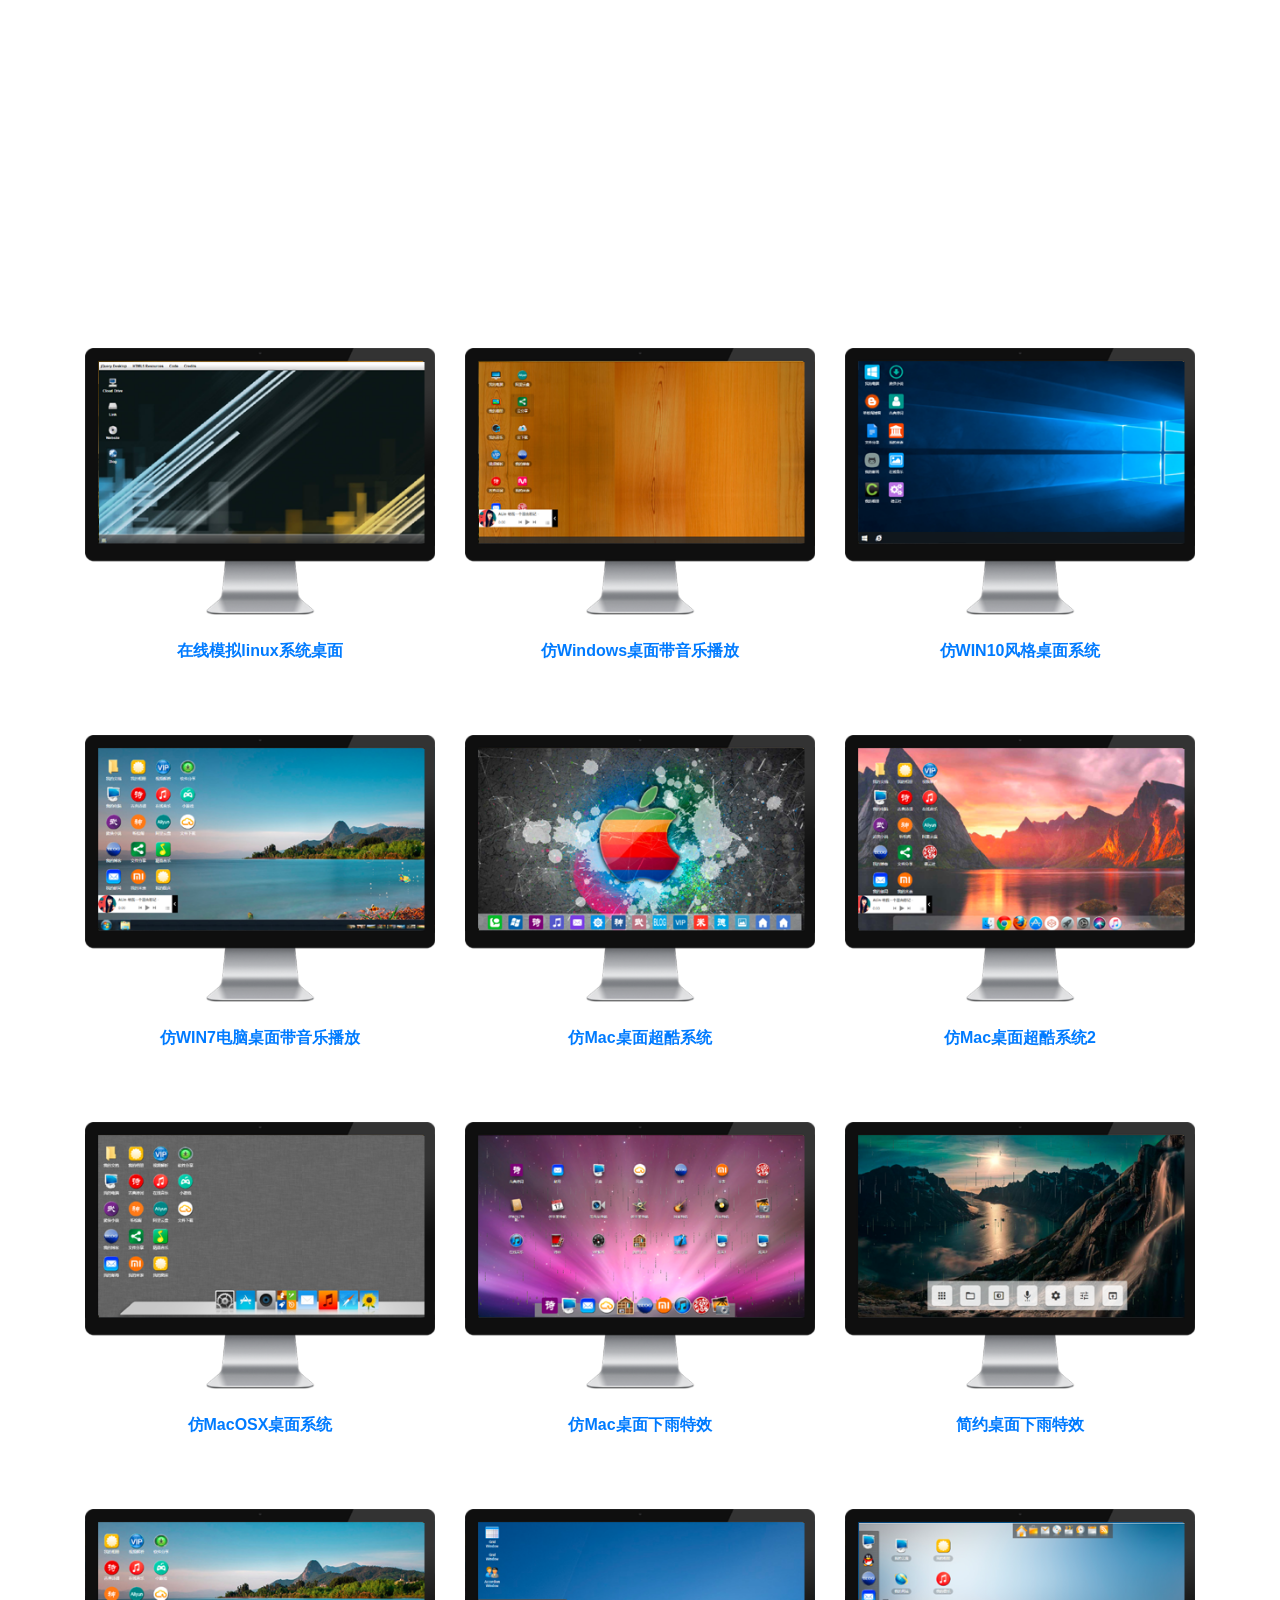
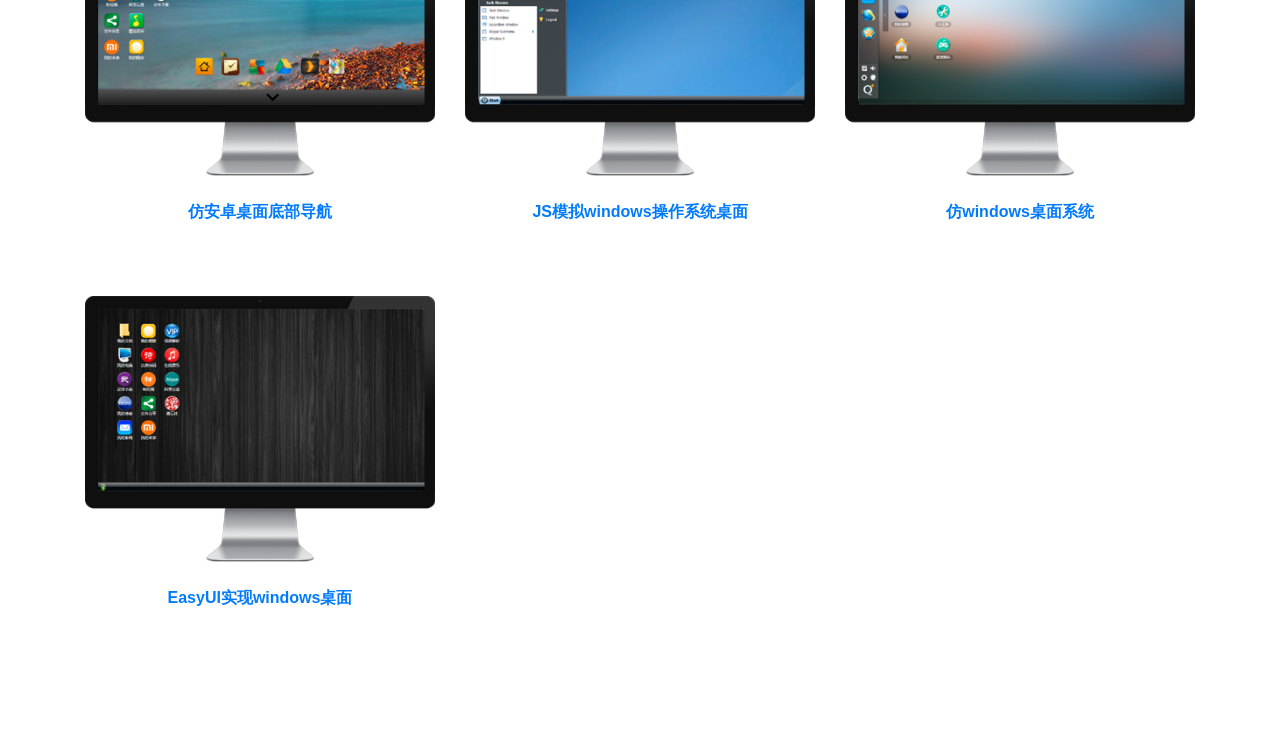
<file: index.html>
<!DOCTYPE html>
<html lang="en">
   <head>
      <!-- Character set configuration -->
      <meta charset="UTF-8">
      <meta http-equiv="X-UA-Compatible" content="IE=edge">
      <!-- Viewport configuration, scaling options -->
      <meta name="viewport" content="width=device-width, initial-scale=1, maximum-scale=1">
      <title>电脑桌面导航 - 听松阁</title>
      <meta name="description" content="Design Collection - Pricing Table Design">
      <meta name="author" content="Design Collection">
      <!-- CSS Style sheet-->
      <link href="static/css/bootstrap.min1.css" rel="stylesheet">
      
   <script async="" src="static/js/adsbygoogle.js" crossorigin="anonymous"></script>
   </head>
   <body>
      <div style="background-image:url(https://jihulab.com/free163/q.zj.cn/-/raw/580541d97d44fdf3d542236e55a9d6efaf569684/assets/bg-top.jpg);background-size:100% 100%;width:100%; height:300px;margin:0px auto;">
      <table align="center">
	   <tr>
	    <td height="300px"></td>
	    <td>
       <font size="18px" color="#ffffff">听松阁</font>
	    </td>
	   </tr>
	  </table>
    </div>
	<br><br>

      <div class="container">
         <div class="row">
            <div class="col-md-4">
               <a href="index/linux/index.html" target="_blank"><img src="img/linux.png" class="img-fluid"></a><br>
               <div class="list-unstyled" align="center"><br>
                  <li><b><a href="index/linux/index.html" target="_blank">在线模拟linux系统桌面</a></b></li>
               </div>
            </div>
            <div class="col-md-4">
               <a href="index/windows1/index.html" target="_blank"><img src="img/windows1.png" class="img-fluid"></a><br>
               <div class="list-unstyled" align="center"><br>
                  <li><b><a href="index/windows1/index.html" target="_blank">仿Windows桌面带音乐播放</a></b></li>
               </div>
            </div>
            <div class="col-md-4">
               <a href="index/win10/index.html" target="_blank"><img src="img/win10.png" class="img-fluid"></a><br>
               <div class="list-unstyled" align="center"><br>
                  <li><b><a href="index/win10/index.html" target="_blank">仿WIN10风格桌面系统</a></b></li>
               </div>
            </div>
         </div>
         <br><br><br>
		 
		 
		 
		 <div class="row">
            <div class="col-md-4">
               <a href="index/win7/index.html" target="_blank"><img src="img/win7.png" class="img-fluid"></a><br>
               <div class="list-unstyled" align="center"><br>
                  <li><b><a href="index/win7/index.html" target="_blank">仿WIN7电脑桌面带音乐播放</a></b></li>
               </div>
            </div>
            <div class="col-md-4">
               <a href="index/mac1/index.html" target="_blank"><img src="img/mac1.png" class="img-fluid"></a><br>
               <div class="list-unstyled" align="center"><br>
                  <li><b><a href="index/mac1/index.html" target="_blank">仿Mac桌面超酷系统</a></b></li>
               </div>
            </div>
            <div class="col-md-4">
               <a href="index/mac2/index.html" target="_blank"><img src="img/mac2.png" class="img-fluid"></a><br>
               <div class="list-unstyled" align="center"><br>
                  <li><b><a href="index/mac2/index.html" target="_blank">仿Mac桌面超酷系统2</a></b></li>
               </div>
            </div>
         </div>
		 <br><br><br>
		 
		 <div class="row">
		    <div class="col-md-4">
               <a href="index/macosx/index.html" target="_blank"><img src="img/macosx.png" class="img-fluid"></a><br>
               <div class="list-unstyled" align="center"><br>
                  <li><b><a href="index/macosx/index.html" target="_blank">仿MacOSX桌面系统</a></b></li>
               </div>
            </div>
            <div class="col-md-4">
               <a href="index/mac3/index.html" target="_blank"><img src="img/mac3.png" class="img-fluid"></a><br>
               <div class="list-unstyled" align="center"><br>
                  <li><b><a href="index/mac3/index.html" target="_blank">仿Mac桌面下雨特效</a></b></li>
               </div>
            </div>
            <div class="col-md-4">
               <a href="index/mac4/index.html" target="_blank"><img src="img/mac4.png" class="img-fluid"></a><br>
               <div class="list-unstyled" align="center"><br>
                  <li><b><a href="index/mac4/index.html" target="_blank">简约桌面下雨特效</a></b></li>
               </div>
            </div>
         </div>
		 <br><br><br>
		 
		 <div class="row">
		    <div class="col-md-4">
               <a href="index/android/index.html" target="_blank"><img src="img/android.png" class="img-fluid"></a><br>
               <div class="list-unstyled" align="center"><br>
                  <li><b><a href="index/android/index.html" target="_blank">仿安卓桌面底部导航</a></b></li>
               </div>
            </div>
            <div class="col-md-4">
               <a href="index/windows2/index.html" target="_blank"><img src="img/windows2.png" class="img-fluid"></a><br>
               <div class="list-unstyled" align="center"><br>
                  <li><b><a href="index/windows2/index.html" target="_blank">JS模拟windows操作系统桌面</a></b></li>
               </div>
            </div>
            <div class="col-md-4">
               <a href="index/windows3/index.html" target="_blank"><img src="img/windows3.png" class="img-fluid"></a><br>
               <div class="list-unstyled" align="center"><br>
                  <li><b><a href="index/windows3/index.html" target="_blank">仿windows桌面系统</a></b></li>
               </div>
            </div>
         </div>
		 <br><br><br>
		
		
		
		<div class="row">
		    <div class="col-md-4">
               <a href="index/windows4/index.html" target="_blank"><img src="img/windows4.png" class="img-fluid"></a><br>
               <div class="list-unstyled" align="center"><br>
                  <li><b><a href="index/windows4/index.html" target="_blank">EasyUI实现windows桌面</a></b></li>
               </div>
            </div>
            
			
         </div>
		 <br><br><br>
		
      </div>
      <br>
      <br>
   </body>
</html>
</file>
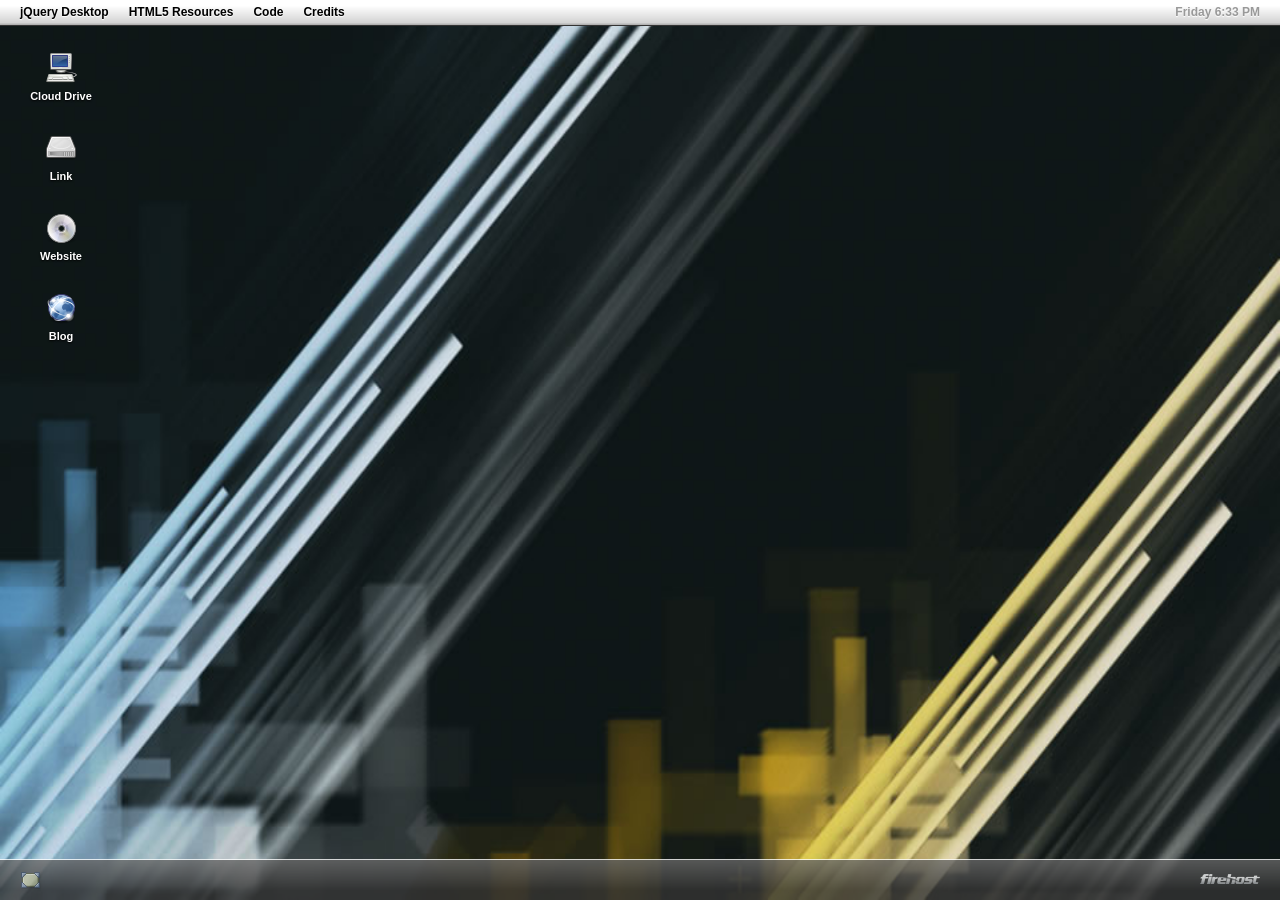
<file: index/linux/index.html>
<!DOCTYPE html>
<html lang="en">
<head>
<meta charset="utf-8">
<meta http-equiv="x-ua-compatible" content="ie=edge; chrome=1" />
<meta name="description" content="JavaScript desktop environment built with jQuery." />
<title>在线模拟系统桌面特效</title>
<!--[if lt IE 7]>
<script>
window.top.location = 'http://desktop.sonspring.com/ie.html';
</script>
<![endif]-->
<link rel="stylesheet" href="assets/stylesheets/html.css" />
<link rel="stylesheet" href="assets/stylesheets/desktop.css" />
<!--[if lt IE 9]>
<link rel="stylesheet" href="assets/stylesheets/ie.css" />
<![endif]-->
</head>
<body>
<div class="abs" id="wrapper">
  <div class="abs" id="desktop"> 
	<a class="abs icon" style="left:20px;top:20px;" href="#icon_dock_computer"> <img src="assets/images/icons/icon_32_computer.png" /> Cloud Drive </a> 
	<a class="abs icon" style="left:20px;top:100px;" href="#icon_dock_drive"> <img src="assets/images/icons/icon_32_drive.png" /> Link </a> 
	<a class="abs icon" style="left:20px;top:180px;" href="#icon_dock_disc"> <img src="assets/images/icons/icon_32_disc.png" /> Website </a> 
	<a class="abs icon" style="left:20px;top:260px;" href="#icon_dock_network"> <img src="assets/images/icons/icon_32_network.png" /> Blog </a> 
	
	
    <div id="window_computer" class="abs window">
      <div class="abs window_inner">
        <div class="window_top"> <span class="float_left"> <img src="assets/images/icons/icon_16_computer.png" /> Cloud Drive </span> <span class="float_right"> <a href="#" class="window_min"></a> <a href="#" class="window_resize"></a> <a href="#icon_dock_computer" class="window_close"></a> </span> </div>
        <div class="abs window_content">
          <div class="window_aside"> Hello. You look nice today! </div>
          <div class="window_main">
            <table class="data">
              <thead>
                <tr>
                  <th class="shrink">&nbsp; </th>
                  <th> Name </th>
                  <th> Program </th>
                  <th> Server </th>
                  <th> Location </th>
                </tr>
              </thead>
              <tbody>
			  
			  
			  <!-- Omanager部分 -->
                <tr>
                  <td><img src="assets/images/icons/icon_16_drive.png" /> </td>
                  <td> <a href="http://cloud.2345.ltd">Cloud.2345.ltd </a></td>
                  <td> Omanager </td>
                  <td> Tencent </td>
                  <td> HK </td>
                </tr>
                <tr>
                  <td><img src="assets/images/icons/icon_16_disc.png" /> </td>
                  <td> <a href="http://worker.444.info">Worker.444.info </a></td>
                  <td> Omanager </td>
                  <td> Cloudflare Workers</td>
                  <td> USA </td>
                </tr>
                 <tr>
                  <td><img src="assets/images/icons/icon_16_network.png" /> </td>
                  <td> <a href="https://vercel.444.info/">Vercel.444.info </a></td>
                  <td> Omanager </td>
                  <td> Vercel </td>
                  <td> USA </td>
                </tr>
                <tr>
                  <td><img src="assets/images/icons/icon_16_folder_remote.png" /> </td>
                  <td> <a href="https://glitch.444.info/">Glitch.444.info </a></td>
                  <td> Omanager </td>
                  <td> Glitch </td>
                  <td> USA </td>
                </tr>
                <tr>
                  <td><img src="assets/images/icons/icon_16_documents.png" /> </td>
                  <td> <a href="https://repl.444.info/">Repl.444.info </a></td>
                  <td> Omanager </td>
                  <td> Glitch </td>
                  <td> USA </td>
                </tr>
                <tr>
                  <td><img src="assets/images/icons/icon_16_system.png" /> </td>
                  <td> <a href="https://pan.11.wf/">Pan.11.wf </a></td>
                  <td> Omanager </td>
                  <td> RN 3.5G </td>
                  <td> USA </td>
                </tr>
                <tr>
                  <td><img src="assets/images/icons/icon_16_trash.png" /> </td>
                  <td> <a href="http://free163.dothome.co.kr/">Dothome.co.kr </a></td>
                  <td> Omanager </td>
                  <td> Dothome.co.kr </td>
                  <td> KR </td>
                </tr>
				
				
				<!-- Onepoint部分 -->
				<tr>
                  <td><img src="assets/images/icons/icon_16_drive.png" /> </td>
                  <td> <a href="https://disk.444.info/">Disk.444.info </a></td>
                  <td> Onepoint </td>
                  <td> Cloudflare Workers </td>
                  <td> USA </td>
                </tr>
                <tr>
                  <td><img src="assets/images/icons/icon_16_disc.png" /> </td>
                  <td> <a href="https://pan.4567.eu.org/">4567.eu.org </a></td>
                  <td> Onepoint </td>
                  <td> Cloudflare Workers </td>
                  <td> USA </td>
                </tr>
				
				
				<!-- Alist部分 -->
                 <tr>
                  <td><img src="assets/images/icons/icon_16_network.png" /> </td>
                  <td> <a href="http://pan.660000.xyz/">Pan.660000.xyz </a></td>
                  <td> Alist </td>
                  <td> RN 3.5G </td>
                  <td> USA </td>
                </tr>
				
				<!-- Alist部分 -->
                 <tr>
                  <td><img src="assets/images/icons/icon_16_network.png" /> </td>
                  <td> <a href="http://kylehao.ysepan.com/">文件分享 </a></td>
                  <td> YS168 </td>
                  <td> YS168 </td>
                  <td> CN </td>
                </tr>
				
				
              </tbody>
            </table>
          </div>
        </div>
        <div class="abs window_bottom"> Build: 听松阁 </div>
      </div>
      <span class="abs ui-resizable-handle ui-resizable-se"></span> </div>
    <div id="window_drive" class="abs window">
      <div class="abs window_inner">
        <div class="window_top"> <span class="float_left"> <img src="assets/images/icons/icon_16_drive.png" /> Link </span> <span class="float_right"> <a href="#" class="window_min"></a> <a href="#" class="window_resize"></a> <a href="#icon_dock_drive" class="window_close"></a> </span> </div>
        <div class="abs window_content">
          <div class="window_aside"> 网址导航: x5 </div>
          <div class="window_main">
            <table class="data">
              <thead>
                <tr>
                  <th class="shrink">&nbsp; </th>
                  <th> Name </th>
                  <th> Description </th>
                  <th> Server </th>
                  <th> Location </th>
                </tr>
              </thead>
              <tbody>
                <tr>
                  <td><img src="assets/images/icons/icon_16_page.png" /> </td>
                  <td> <a href="http://2345.ltd/">2345.ltd </a></td>
                  <td> Window 1 </td>
                  <td> Github </td>
                  <td> USA </td>
                </tr>
                <tr>
                  <td><img src="assets/images/icons/icon_16_folder_home.png" /> </td>
                  <td> <a href="https://www.666.vin/">666.vin </a></td>
                  <td> Window 2 </td>
                  <td> Github </td>
                  <td> USA </td>
                </tr>
                <tr>
                  <td><img src="assets/images/icons/icon_16_folder.png" /> </td>
                  <td> <a href="https://www.asia.cx/">Asia.cx </a></td>
                  <td> Window 3 </td>
                  <td> Github </td>
                  <td> USA </td>
                </tr>
                <tr>
                  <td><img src="assets/images/icons/icon_16_folder.png" /> </td>
                  <td> <a href="https://www.2345.pw/">2345.pw </a></td>
                  <td> Window 4 </td>
                  <td> Github </td>
                  <td> USA </td>
                </tr>
                <tr>
                  <td><img src="assets/images/icons/icon_16_folder.png" /> </td>
                  <td> <a href="https://www.444.gs/">444.gs </a></td>
                  <td> Window 5 </td>
                  <td> Github </td>
                  <td> USA </td>
                </tr>
                <tr>
                  <td><img src="assets/images/icons/icon_16_folder.png" /> </td>
                  <td> <a href="https://www.uuu.gs/">uuu.gs </a></td>
                  <td> Window 6 </td>
                  <td> Github </td>
                  <td> USA </td>
                </tr>
				<tr>
                  <td><img src="assets/images/icons/icon_16_page.png" /> </td>
                  <td> <a href="https://www.777.wf/">777.wf </a></td>
                  <td> Window 7 </td>
                  <td> Github </td>
                  <td> USA </td>
                </tr>
                <tr>
                  <td><img src="assets/images/icons/icon_16_folder_home.png" /> </td>
                  <td> <a href="http://4y.gs/">4y.gs </a></td>
                  <td> Window With Music 1 </td>
                  <td> Github </td>
                  <td> USA </td>
				 <tr>
                  <td><img src="assets/images/icons/icon_16_folder.png" /> </td>
                  <td> <a href="https://www.9b9.net/">9b9.net </a></td>
                  <td> Window With Music 2 </td>
                  <td> Github </td>
                  <td> USA </td>
                </tr>
                </tr>
                <tr>
                  <td><img src="assets/images/icons/icon_16_folder.png" /> </td>
                  <td> <a href="http://ffff.life/">ffff.life </a></td>
                  <td> Apple OS </td>
                  <td> Github </td>
                  <td> USA </td>
                </tr>
                <tr>
                  <td><img src="assets/images/icons/icon_16_folder.png" /> </td>
                  <td> <a href="https://www.999999.ltd/">999999.ltd </a></td>
                  <td> Window OS </td>
                  <td> Github </td>
                  <td> USA </td>
                </tr>
                <tr>
                  <td><img src="assets/images/icons/icon_16_folder.png" /> </td>
                  <td> <a href="https://www.444.info/">444.info </a></td>
                  <td> Personal List </td>
                  <td> Github </td>
                  <td> USA </td>
                </tr>
				<tr>
                  <td><img src="assets/images/icons/icon_16_folder.png" /> </td>
                  <td> <a href="https://game.444.info/">Game.444.info </a></td>
                  <td> Game List </td>
                  <td> Github </td>
                  <td> USA </td>
                </tr>
				<tr>
                  <td><img src="assets/images/icons/icon_16_folder.png" /> </td>
                  <td> <a href="https://www.222.ac.cn/">222.ac.cn </a></td>
                  <td> 表白代码收藏馆 </td>
                  <td> Github </td>
                  <td> USA </td>
                </tr>
				<tr>
                  <td><img src="assets/images/icons/icon_16_folder.png" /> </td>
                  <td> <a href="http://kkkk.info/">kkkk.info </a></td>
                  <td> Domain List </td>
                  <td> Github </td>
                  <td> USA </td>
                </tr>
				<tr>
                  <td><img src="assets/images/icons/icon_16_folder.png" /> </td>
                  <td> <a href="http://kkk.cx/">kkk.cx </a></td>
                  <td> Domain List </td>
                  <td> Github </td>
                  <td> USA </td>
                </tr>
              </tbody>
            </table>
          </div>
        </div>
        <div class="abs window_bottom"> Build: 听松阁 </div>
      </div>
      <span class="abs ui-resizable-handle ui-resizable-se"></span> </div>
    <div id="window_disc" class="abs window">
      <div class="abs window_inner">
        <div class="window_top"> <span class="float_left"> <img src="assets/images/icons/icon_16_disc.png" /> Website </span> <span class="float_right"> <a href="#" class="window_min"></a> <a href="#" class="window_resize"></a> <a href="#icon_dock_disc" class="window_close"></a> </span> </div>
        <div class="abs window_content">
          <div class="window_aside align_center"> <img src="assets/images/misc/album_cover.jpg" /> <br />
            <em>Static Website</em> </div>
          <div class="window_main">
            <table class="data">
              <thead>
                <tr>
                  <th class="shrink">&nbsp; </th>
                  <th> Name </th>
                  <th> Description </th>
                  <th> Server </th>
                  <th> Location </th>
                </tr>
              </thead>
              <tbody>
                <tr>
                  <td><img src="assets/images/icons/icon_16_music.png" /> </td>
                  <td> <a href="https://www.u7u.net/">u7u.net </a></td>
                  <td> Music Share </td>
                  <td> Github </td>
                  <td> USA </td>
                </tr>
                <tr>
                  <td><img src="assets/images/icons/icon_16_music.png" /> </td>
                  <td> <a href="http://odj.cc/">odj.cc </a></td>
                  <td> Music Share </td>
                  <td> Github </td>
                  <td> USA </td>
                </tr>
                <tr>
                  <td><img src="assets/images/icons/icon_16_music.png" /> </td>
                  <td> <a href="http://www.115511.xyz/">115511.xyz </a></td>
                  <td> Kugou Music </td>
                  <td> Github </td>
                  <td> USA </td>
                </tr>
                <tr>
                  <td><img src="assets/images/icons/icon_16_music.png" /> </td>
                  <td> <a href="http://44444.ltd">44444.ltd </a></td>
                  <td> 德云社 </td>
                  <td> Github </td>
                  <td> USA </td>
                </tr>
                <tr>
                  <td><img src="assets/images/icons/icon_16_music.png" /> </td>
                  <td> <a href="https://www.book.ga/">Book.ga </a></td>
                  <td> 武侠 </td>
                  <td> Github </td>
                  <td> USA </td>
                </tr>
                <tr>
                  <td><img src="assets/images/icons/icon_16_music.png" /> </td>
                  <td> <a href="https://www.0kk.net/">0kk.net </a></td>
                  <td> 小说 </td>
                  <td> Github </td>
                  <td> USA </td>
                </tr>
                <tr>
                  <td><img src="assets/images/icons/icon_16_music.png" /> </td>
                  <td> <a href="https://www.free163.com/">Free163.com </a></td>
                  <td> 古典诗词 </td>
                  <td> Github </td>
                  <td> USA </td>
                </tr>
                <tr>
                  <td><img src="assets/images/icons/icon_16_music.png" /> </td>
                  <td> <a href="http://vip.2345.ltd/">Vip.2345.ltd </a></td>
                  <td> VIP视频解析 </td>
                  <td> Github </td>
                  <td> USA </td>
                </tr>
                <tr>
                  <td><img src="assets/images/icons/icon_16_music.png" /> </td>
                  <td> <a href="http://116611.xyz/">116611.xyz </a></td>
                  <td> MTV在线 </td>
                  <td> Github </td>
                  <td> USA </td>
                </tr>
                <tr>
                  <td><img src="assets/images/icons/icon_16_music.png" /> </td>
                  <td> <a href="http://pu.cx/">Pu.cx </a></td>
                  <td> 邮局 </td>
                  <td> Github </td>
                  <td> USA </td>
                </tr>
                <tr>
                  <td><img src="assets/images/icons/icon_16_music.png" /> </td>
                  <td> <a href="http://772222.xyz/">772222.xyz </a></td>
                  <td> Photo相册 </td>
                  <td> Github </td>
                  <td> USA </td>
                </tr>
				<tr>
                  <td><img src="assets/images/icons/icon_16_music.png" /> </td>
                  <td> <a href="http://free.444.info/">免费空间 </a></td>
                  <td> 免费空间 </td>
                  <td> Github </td>
                  <td> USA </td>
                </tr>
				
				
				
				
                <tr>
                  <td><img src="assets/images/icons/icon_16_music.png" /> </td>
                  <td> <a href="https://pic.cloud.eu.org/">cloud.eu.org </a></td>
                  <td> Photo4you </td>
                  <td> Github </td>
                  <td> USA </td>
                </tr>
                <tr>
                  <td class="shrink"><img src="assets/images/icons/icon_16_music.png" /> </td>
                  <td> <a href="https://img.4567.eu.org/">4567.eu.org </a></td>
                  <td> Telegraph-Image </td>
                  <td> Cloudflare Workers </td>
                  <td> USA </td>
                </tr>
				
				
				<tr>
                  <td><img src="assets/images/icons/icon_16_music.png" /> </td>
                  <td> <a href="https://markdown.444.info/">Markdown.444.info </a></td>
                  <td> Markdown Editer </td>
                  <td> Github </td>
                  <td> USA </td>
                </tr>
                <tr>
                  <td><img src="assets/images/icons/icon_16_music.png" /> </td>
                  <td> <a href="http://tools.444.info/fj/">繁简转换 </a></td>
                  <td> 繁简转换 </td>
                  <td> Github </td>
                  <td> USA </td>
                </tr>
                <tr>
                  <td><img src="assets/images/icons/icon_16_music.png" /> </td>
                  <td> <a href="http://tools.444.info/dx/">大小写转换 </a></td>
                  <td> 大小写转换 </td>
                  <td> Github </td>
                  <td> USA </td>
                </tr>
                <tr>
                  <td class="shrink"><img src="assets/images/icons/icon_16_music.png" /> </td>
                  <td> <a href="http://tools.444.info/relationship/">亲戚关系计算器 </a></td>
                  <td> 亲戚关系计算器 </td>
                  <td> Github </td>
                  <td> USA </td>
                </tr>
				<tr>
                  <td class="shrink"><img src="assets/images/icons/icon_16_music.png" /> </td>
                  <td> <a href="https://proxy.4567.eu.org/">在线代理 </a></td>
                  <td> 在线代理 </td>
                  <td> Cloudflare Workers </td>
                  <td> USA </td>
                </tr>
				
              </tbody>
            </table>
          </div>
        </div>
        <div class="abs window_bottom"> Genre: Rock/Rap </div>
      </div>
      <span class="abs ui-resizable-handle ui-resizable-se"></span> </div>
    <div id="window_network" class="abs window">
      <div class="abs window_inner">
        <div class="window_top"> <span class="float_left"> <img src="assets/images/icons/icon_16_network.png" /> Blog </span> <span class="float_right"> <a href="#" class="window_min"></a> <a href="#" class="window_resize"></a> <a href="#icon_dock_network" class="window_close"></a> </span> </div>
        <div class="abs window_content">
          <div class="window_aside"> Local Network Resources </div>
          <div class="window_main">
            <table class="data">
              <thead>
                <tr>
                  <th class="shrink">&nbsp; </th>
                  <th> Name </th>
                  <th> Description </th>
                  <th> Server </th>
                  <th> Location </th>
                </tr>
              </thead>
              <tbody>
                <tr>
                  <td><img src="assets/images/icons/icon_16_server.png" /> </td>
                  <td> <a href="http://blog.444.info/">Blog.444.info </a></td>
                  <td> 博客 </td>
                  <td> Github </td>
                  <td> USA </td>
                </tr>
                <tr>
                  <td><img src="assets/images/icons/icon_16_folder_remote.png" /> </td>
                  <td> <a href="http://skycz.com/">Skycz.com </a></td>
                  <td> 博客 </td>
                  <td> Github </td>
                  <td> USA </td>
                </tr>
                <tr>
                  <td><img src="assets/images/icons/icon_16_vpn.png" /> </td>
                  <td> <a href="http://skywq.com/">Skywq.com </a></td>
                  <td> 建站资源 </td>
                  <td> Github </td>
                  <td> USA </td>
                </tr>
                <tr>
                  <td><img src="assets/images/icons/icon_16_computer.png" /> </td>
                  <td> <a href="http://free345.com/">Free345.com </a></td>
                  <td> 建站资源 </td>
                  <td> Github </td>
                  <td> USA </td>
                </tr>
                <tr>
                  <td><img src="assets/images/icons/icon_16_computer.png" /> </td>
                  <td> <a href="https://blog.11.wf/">Blog.11.wf </a></td>
                  <td> Notion博客 </td>
                  <td> Notion </td>
                  <td> USA </td>
                </tr>
                <tr>
                  <td><img src="assets/images/icons/icon_16_computer.png" /> </td>
                  <td> <a href="https://list.11.wf/">List.11.wf </a></td>
                  <td> Notion博客 </td>
                  <td> Notion </td>
                  <td> USA </td>
                </tr>
                <tr>
                  <td><img src="assets/images/icons/icon_16_computer.png" /> </td>
                  <td> <a href="http://kylehao.lofter.com/">Lofter </a></td>
                  <td> Lofter博客 </td>
                  <td> Lofter </td>
                  <td> USA </td>
                </tr>
                
              </tbody>
            </table>
          </div>
        </div>
        <div class="abs window_bottom"> LAN: Corporate Intranet </div>
      </div>
      <span class="abs ui-resizable-handle ui-resizable-se"></span> </div>
  </div>
  <div class="abs" id="bar_top"> <span class="float_right" id="clock"></span>
    <ul>
      <li> <a class="menu_trigger" href="#">jQuery Desktop</a>
        <ul class="menu">
          <li> <a href="http://www.444.info">jQuery Cookbook</a> </li>
          <li> <a href="http://www.444.info">jQuery Enlightenment</a> </li>
          <li> <a href="http://www.444.info/">jQuery Home</a> </li>
          <li> <a href="http://www.444.info">jQuery Mobile</a> </li>
          <li> <a href="http://www.444.info">jQuery UI</a> </li>
          <li> <a href="http://www.444.info/">Learning jQuery</a> </li>
        </ul>
      </li>
      <li> <a class="menu_trigger" href="#">HTML5 Resources</a>
        <ul class="menu">
          <li> <a href="http://www.444.info">Dive Into HTML5</a> </li>
          <li> <a href="http://www.444.info/">Get Ready for HTML5</a> </li>
          <li> <a href="http://www.444.info/">HTML5 Boilerplate</a> </li>
          <li> <a href="http://www.444.info">HTML5 Doctor</a> </li>
          <li> <a href="http://www.444.info/">HTML5 Intro</a> </li>
          <li> <a href="http://www.444.info/">HTML5 Super Friends</a> </li>
        </ul>
      </li>
      <li> <a class="menu_trigger" href="#">Code</a>
        <ul class="menu">
          <li> <a href="assets/stylesheets/desktop.css">Desktop - CSS</a> </li>
          <li> <a href="assets/javascripts/jquery.desktop.js">Desktop - JavaScript</a> </li>
          <li> <a href="http://www.444.info">GitHub Repository</a> </li>
        </ul>
      </li>
      <li> <a class="menu_trigger" href="#">Credits</a>
        <ul class="menu">
          <li> <a href="http://www.444.info">Demo built by Nathan Smith</a> </li>
          <li> <a href="http://www.444.info/">Wallpaper by Adrian Rodriguez</a> </li>
          <li> <a href="http://www.444.info">Icons - Tango Desktop Project</a> </li>
        </ul>
      </li>
    </ul>
  </div>
  <div class="abs" id="bar_bottom"> <a class="float_left" href="#" id="show_desktop" title="Show Desktop"> <img src="assets/images/icons/icon_22_desktop.png" /> </a>
    <ul id="dock">
      <li id="icon_dock_computer"> <a href="#window_computer"> <img src="assets/images/icons/icon_22_computer.png" /> Computer </a> </li>
      <li id="icon_dock_drive"> <a href="#window_drive"> <img src="assets/images/icons/icon_22_drive.png" /> Hard Drive </a> </li>
      <li id="icon_dock_disc"> <a href="#window_disc"> <img src="assets/images/icons/icon_22_disc.png" /> Audio CD </a> </li>
      <li id="icon_dock_network"> <a href="#window_network"> <img src="assets/images/icons/icon_22_network.png" /> Network </a> </li>
	  
    </ul>
    <a class="float_right" href="http://www.444.info/?ref=spon_nsmith_desktop-sonspring" title="Secure Hosting"> <img src="assets/images/misc/firehost.png" /> </a> 
    
    </div>
</div>

<script src="assets/javascripts/jquery.js"></script>
<script src="assets/javascripts/jquery.ui.js"></script>
<script src="assets/javascripts/jquery.desktop.js"></script>
</body>
</html>
</file>
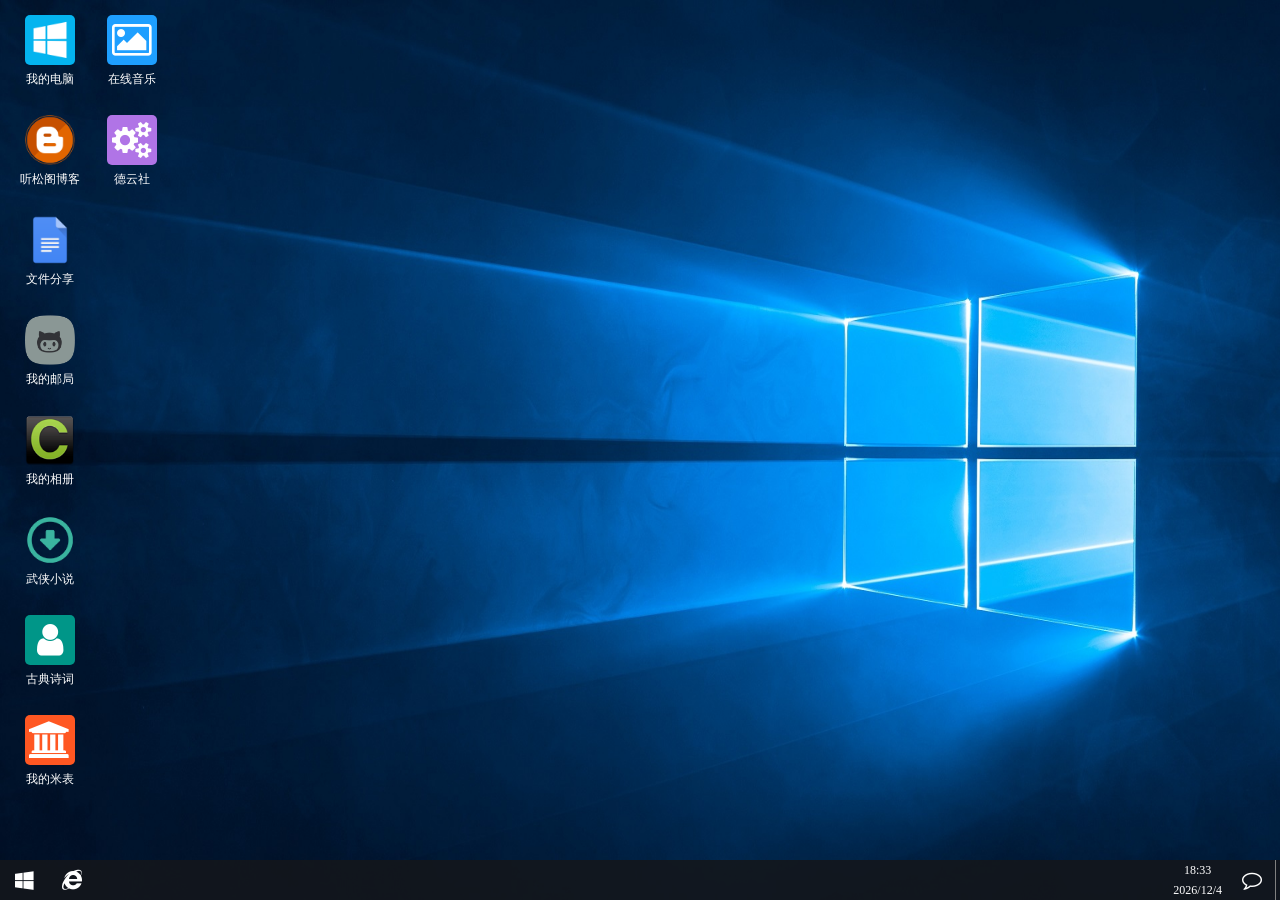
<file: index/win10/index.html>
<!DOCTYPE html>
<html lang="zh-cn">
<head>
    <meta charset="utf-8">
    <meta http-equiv="X-UA-Compatible" content="IE=edge">
    <meta name="viewport" content="width=device-width,minimum-scale=1.0,maximum-scale=1.0,user-scalable=no"/>
    <title>听松阁 WIN10-UI</title>
    <link rel='Shortcut Icon' type='image/x-icon' href='./img/windows.ico'>
    <script type="text/javascript" src="./js/jquery-2.2.4.min.js"></script>
    <link href="./css/animate.css" rel="stylesheet">
    <script type="text/javascript" src="./component/layer-v3.0.3/layer/layer.js"></script>
    <link rel="stylesheet" href="./component/font-awesome-4.7.0/css/font-awesome.min.css">
    <link href="./css/default.css" rel="stylesheet">
    <script type="text/javascript" src="./js/win10.js"></script>
    <style>
        * {
            font-family: "Microsoft YaHei", 微软雅黑, "MicrosoftJhengHei", 华文细黑, STHeiti, MingLiu
        }

        /*磁贴自定义样式*/
         .win10-block-content-text {
             line-height: 44px;
             text-align: center;
             font-size: 16px;
         }
    </style>
    <script>
        Win10.onReady(function () {

            //设置壁纸
            Win10.setBgUrl({
                main: './img/wallpapers/main.jpg',
                mobile: './img/wallpapers/mobile.jpg',
            });

            Win10.setAnimated([
                'animated flip',
                'animated bounceIn',
            ], 0.01);
        });
    </script>
</head>
<body>
<div id="win10">
    <div class="desktop">
        <div id="win10-shortcuts" class="shortcuts-hidden">
		
		
            <div class="shortcut" onclick="Win10.openUrl('http://cloud.2345.ltd','<img class=\'icon\' src=\'./img/icon/win10.png\'/>我的电脑')">
                <img class="icon" src="./img/icon/win10.png"/>
                <div class="title">我的电脑</div>
            </div>
            <div class="shortcut" onclick="Win10.openUrl('https://free345.com','<img class=\'icon\' src=\'./img/icon/blogger.png\'/>听松阁博客')">
                <img class="icon" src="./img/icon/blogger.png"/>
                <div class="title">听松阁博客</div>
            </div>
            <div class="shortcut" onclick="Win10.openUrl('http://kylehao.ysepan.com/','<img class=\'icon\' src=\'./img/icon/doc.png\'/>文件分享')">
                <img class="icon" src="./img/icon/doc.png"/>
                <div class="title">文件分享</div>
            </div>
			<div class="shortcut" onclick="Win10.openUrl('http://pu.cx/','<img class=\'icon\' src=\'./img/icon/doc.png\'/>我的邮局')">
                <img class="icon" src="./img/icon/github.png"/>
                <div class="title">我的邮局</div>
            </div>
            <div class="shortcut" onclick="Win10.openUrl('https://772222.xyz','<img class=\'icon\' src=\'./img/icon/kyzg.png\'/>我的相册')">
                <img class="icon" src="./img/icon/kyzg.png"/>
                <div class="title">我的相册</div>
            </div>
            <div class="shortcut" onclick='Win10.openUrl("https://www.book.ga","<i class=\"fa fa-user icon black-green\"></i>武侠小说")'>
                <img class="icon" src="./img/icon/download.png"/>
                <div class="title">武侠小说</div>
            </div>
            <div class="shortcut" onclick='Win10.openUrl("http://www.free163.com","<i class=\"fa fa-user icon black-green\"></i>古典诗词")'>
                <i class="fa fa-user icon black-green"></i>
                <div class="title">古典诗词</div>
            </div>
            <div class="shortcut" onclick='Win10.openUrl("https://www.kkk.cx","<i class=\"fa fa-user icon black-green\"></i>我的米表")'>
                <i class="icon fa fa-fw fa-bank red" ></i>
                <div class="title">我的米表</div>
            </div>
            <div class="shortcut" onclick='Win10.openUrl("https://www.u7u.net/","<i class=\"fa fa-user icon black-green\"></i>在线音乐")'>
                <i class="icon fa fa-fw fa-picture-o blue" ></i>
                <div class="title">在线音乐</div>
            </div>
            <div class="shortcut" onclick='Win10.openUrl("http://44444.ltd/","<i class=\"fa fa-gears  icon purple\"></i>德云社")'>
                <i class="fa fa-gears  icon purple"></i>
                <div class="title">德云社</div>
            </div>
			
			
			
			
        </div>
        <div id="win10-desktop-scene"></div>
    </div>
    <div id="win10-menu" class="hidden">
        <div class="list win10-menu-hidden animated animated-slideOutLeft">
            <div class="item"
                 onclick="Win10.exit()">
                <i class="black icon fa fa-power-off fa-fw"></i><span class="title">关闭</span>
            </div>
        </div>
        <div class="blocks">
            <div class="menu_group">
                <div class="title">Welcome</div>
                <div class="block" loc="1,1" size="6,4">
                    <div class="content">
                        <div style="font-size:100px;line-height: 132px;margin: 0 auto ;display: block"
                             class="fa fa-fw fa-windows win10-block-content-text"></div>
                        <div class="win10-block-content-text" style="font-size: 22px">欢迎使用 Win10-UI</div>
                    </div>
                </div>
            </div>
        </div>
        <div id="win10-menu-switcher"></div>
    </div>
    <div id="win10_command_center" class="hidden_right">
        <div class="title">
            <h4 style="float: left">消息中心 </h4>
            <span id="win10_btn_command_center_clean_all">全部清除</span>
        </div>
        <div class="msgs"></div>
    </div>
    <div id="win10_task_bar">
        <div id="win10_btn_group_left" class="btn_group">
            <div id="win10_btn_win" class="btn"><span class="fa fa-windows"></span></div>
            <div class="btn" id="win10-btn-browser"><span class="fa fa-internet-explorer"></span></div>
        </div>
        <div id="win10_btn_group_middle" class="btn_group"></div>
        <div id="win10_btn_group_right" class="btn_group">
            <div class="btn" id="win10_btn_time"></div>
            <div class="btn" id="win10_btn_command"><span id="win10-msg-nof" class="fa fa-comment-o"></span></div>
            <div class="btn" id="win10_btn_show_desktop"></div>
        </div>
    </div>
</div>
</body>
</html>
</file>
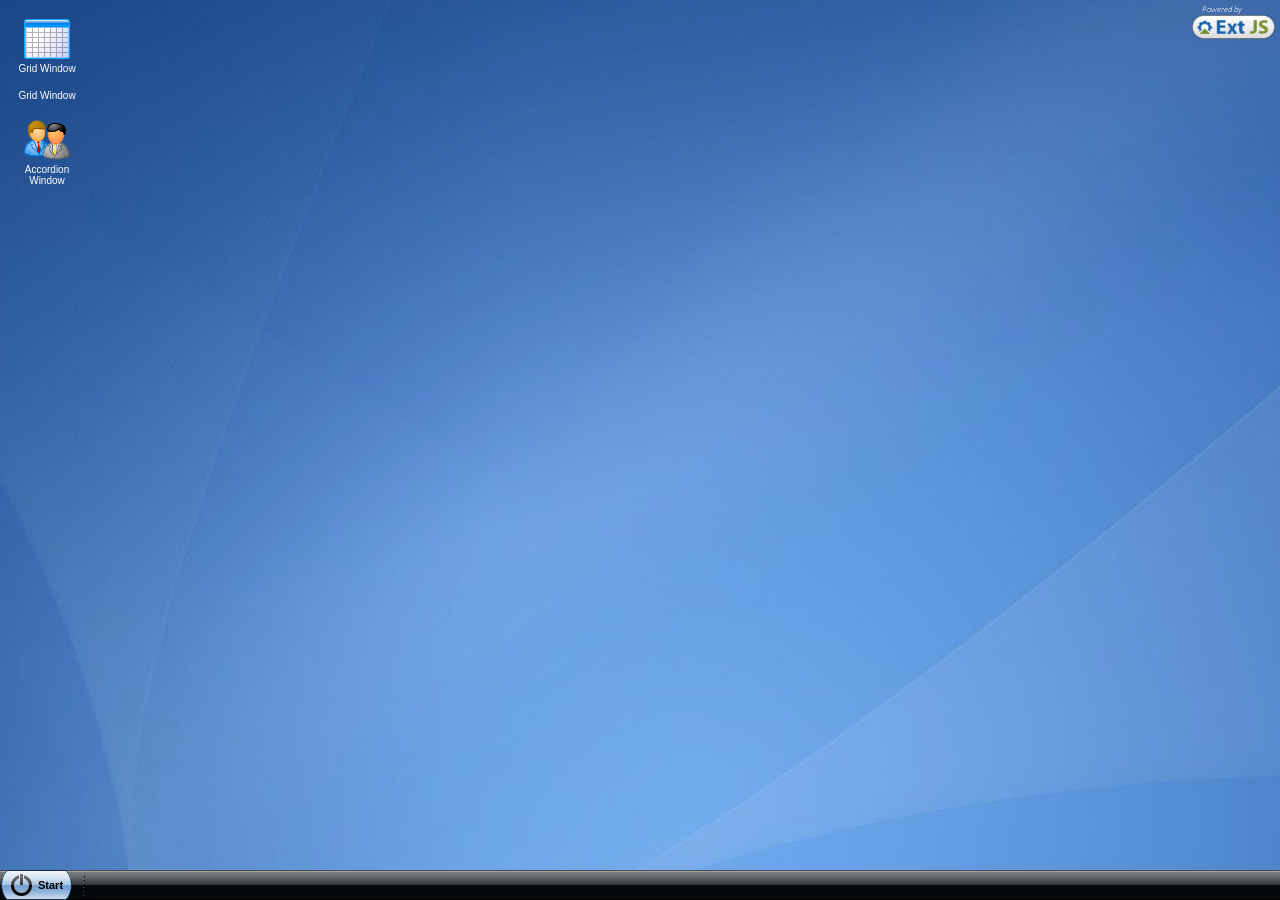
<file: index/windows2/index.html>
<html>
<head>
<meta http-equiv="Content-Type" content="text/html; charset=iso-8859-1">
<title>Ext 2.0 Desktop Sample App</title>
<link rel="stylesheet" type="text/css" href="css/ext-all.css" />
<!-- GC -->
<!-- LIBS -->
<script type="text/javascript" src="js/ext-base.js"></script>
<!-- ENDLIBS -->
<script type="text/javascript" src="js/ext-all.js"></script>
<!-- DESKTOP -->
<script type="text/javascript" src="js/StartMenu.js"></script>
<script type="text/javascript" src="js/TaskBar.js"></script>
<script type="text/javascript" src="js/Desktop.js"></script>
<script type="text/javascript" src="js/App.js"></script>
<script type="text/javascript" src="js/Module.js"></script>
<script type="text/javascript" src="sample.js"></script>
<link rel="stylesheet" type="text/css" href="css/desktop.css" />
</head>
<body scroll="no">
<div id="x-desktop"> <a href="http://extjs.com" target="_blank" style="margin:5px; float:right;"><img src="images/powered.gif" /></a>
  <dl id="x-shortcuts">
    <dt id="grid-win-shortcut"> <a href="#"><img src="images/s.gif" />
      <div>Grid Window</div>
      </a> </dt>
	<dt id="tab-win-shortcut"> <a href="#"><img src="images/s.gif" />
      <div>Grid Window</div>
      </a> </dt>
    <dt id="acc-win-shortcut"> <a href="#"><img src="images/s.gif" />
      <div>Accordion Window</div>
      </a> </dt>
  </dl>
</div>
<div id="ux-taskbar">
  <div id="ux-taskbar-start"></div>
  <div id="ux-taskbuttons-panel"></div>
  <div class="x-clear"></div>
</div>
</body>
</html>
</file>
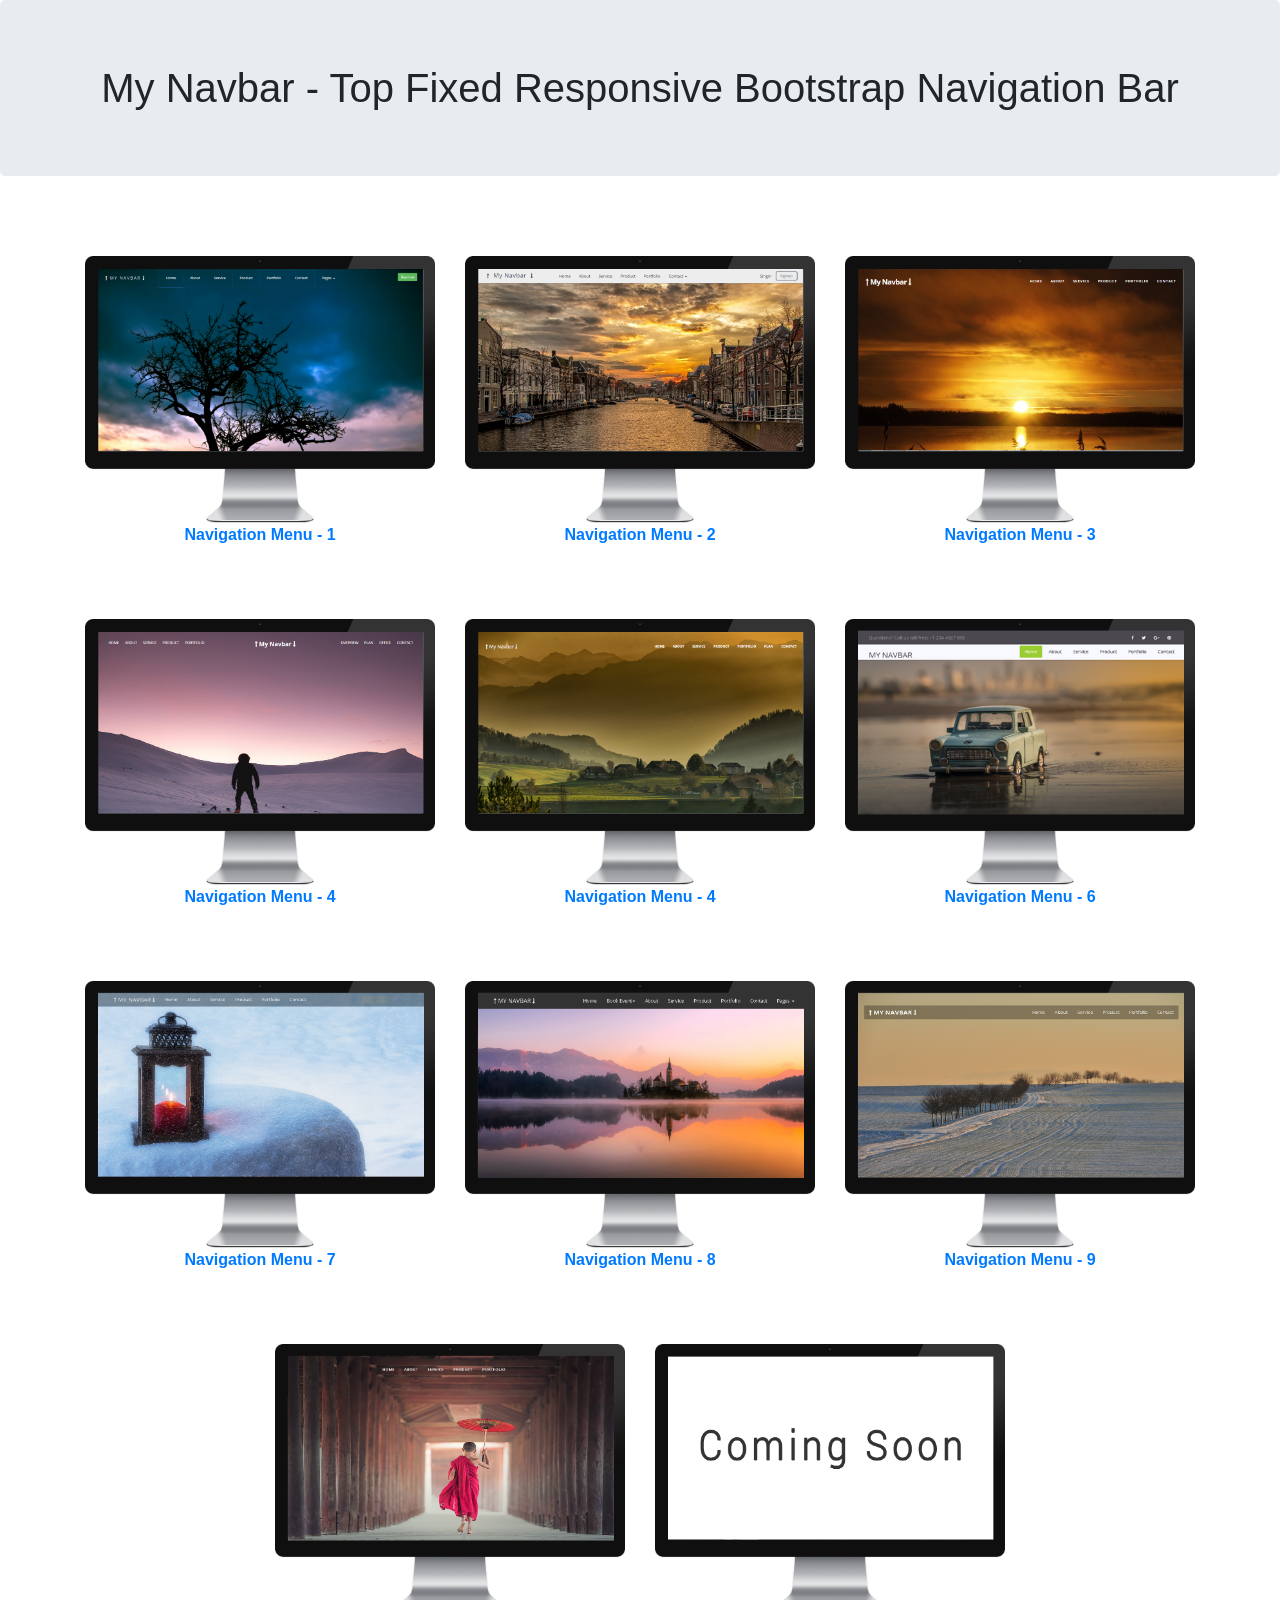
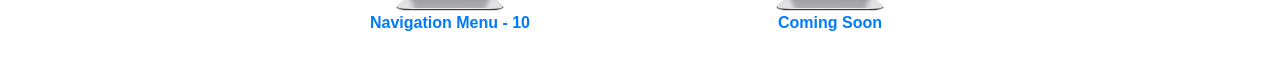
<file: index - 副本.html>
<!DOCTYPE html>
<html lang="en">
   <head>
      <!-- Character set configuration -->
      <meta charset="UTF-8">
      <meta http-equiv="X-UA-Compatible" content="IE=edge">
      <!-- Viewport configuration, scaling options -->
      <meta name="viewport" content="width=device-width, initial-scale=1, maximum-scale=1">
      <title>Welcome to My Navbar-Top Fixed Responsive Navigation Bar</title>
      <meta name="description" content="Design Collection - Pricing Table Design">
      <meta name="author" content="Design Collection">
      <!-- CSS Style sheet-->
      <link href="static/css/bootstrap.min1.css" rel="stylesheet">
      
   <script async="" src="static/js/adsbygoogle.js" crossorigin="anonymous"></script>
   </head>
   <body>
      <h1 class="jumbotron" align="center">My Navbar - Top Fixed Responsive Bootstrap Navigation Bar</h1>
      <br>
      <br>
      <div class="container">
         <div class="row">
            <div class="col-md-4">
               <a href="top-navbar-11.html" target="_blank"><img src="static/picture/mynavbar-1.png" class="img-fluid"></a><br>
               <div class="list-unstyled" align="center">
                  <li><b><a href="top-navbar-11.html" target="_blank">Navigation Menu - 1</a></b></li>
               </div>
            </div>
            <div class="col-md-4">
               <a href="top-navbar-21.html" target="_blank"><img src="static/picture/mynavbar-2.png" class="img-fluid"></a><br>
               <div class="list-unstyled" align="center">
                  <li><b><a href="top-navbar-21.html" target="_blank">Navigation Menu - 2</a></b></li>
               </div>
            </div>
            <div class="col-md-4">
               <a href="top-navbar-31.html" target="_blank"><img src="static/picture/mynavbar-3.png" class="img-fluid"></a><br>
               <div class="list-unstyled" align="center">
                  <li><b><a href="top-navbar-31.html" target="_blank">Navigation Menu - 3</a></b></li>
               </div>
            </div>
         </div>
         <br>        <br>        <br>
         <div class="row">
            <div class="col-md-4">
               <a href="top-navbar-41.html" target="_blank"><img src="static/picture/mynavbar-4.png" class="img-fluid"></a><br>
               <div class="list-unstyled" align="center">
                  <li><b><a href="top-navbar-41.html" target="_blank">Navigation Menu - 4</a></b></li>
               </div>
            </div>
            <div class="col-md-4">
               <a href="top-navbar-51.html" target="_blank"><img src="static/picture/mynavbar-5.png" class="img-fluid"></a><br>
               <div class="list-unstyled" align="center">
                  <li><b><a href="top-navbar-51.html" target="_blank">Navigation Menu - 4</a></b></li>
               </div>
            </div>
			<div class="col-md-4">
               <a href="top-navbar-61.html" target="_blank"><img src="static/picture/mynavbar-6.png" class="img-fluid"></a><br>
               <div class="list-unstyled" align="center">
                  <li><b><a href="top-navbar-61.html" target="_blank">Navigation Menu - 6</a></b></li>
               </div>
            </div>
         </div>
		  <br> <br> <br>
		           <div class="row">
            <div class="col-md-4">
               <a href="top-navbar-71.html" target="_blank"><img src="static/picture/mynavbar-7.png" class="img-fluid"></a><br>
               <div class="list-unstyled" align="center">
                  <li><b><a href="top-navbar-71.html" target="_blank">Navigation Menu - 7</a></b></li>
               </div>
            </div>
            <div class="col-md-4">
               <a href="top-navbar-81.html" target="_blank"><img src="static/picture/mynavbar-8.png" class="img-fluid"></a><br>
               <div class="list-unstyled" align="center">
                  <li><b><a href="top-navbar-81.html" target="_blank">Navigation Menu - 8</a></b></li>
               </div>
            </div>
			<div class="col-md-4">
               <a href="top-navbar-91.html" target="_blank"><img src="static/picture/mynavbar-9.png" class="img-fluid"></a><br>
               <div class="list-unstyled" align="center">
                  <li><b><a href="top-navbar-91.html" target="_blank">Navigation Menu - 9</a></b></li>
               </div>
            </div>
         </div>
		  <br> <br> <br>
		  <div class="row">
            <div class="col-md-2"></div>
            <div class="col-md-4">
               <a href="top-navbar-101.html" target="_blank"><img src="static/picture/mynavbar-10.png" class="img-fluid"></a><br>
               <div class="list-unstyled" align="center">
                  <li><b><a href="top-navbar-101.html" target="_blank">Navigation Menu - 10</a></b></li>
               </div>
            </div>
            <div class="col-md-4">
               <a href="#" target="_blank"><img src="static/picture/header-66.png" class="img-fluid"></a><br>
               <div class="list-unstyled" align="center">
                  <li><b><a href="#" target="_blank">Coming Soon</a></b></li>
               </div>
            </div>
            <div class="col-md-2"></div>
            <br>
            <br>
         </div>
      </div>
      <br>
      <br>
   </body>
</html>
</file>
<file: index/linux/assets/stylesheets/html.css>
/* `HTML5 Reset
----------------------------------------------------------------------------------------------------*/
/* ��������������֮�� lanrenzhijia.com */
a, abbr, address, article, aside, audio, b, blockquote, body, caption, cite, code, dd, del, dfn, dialog, div, dl, dt, em, fieldset, figure, footer, form, h1, h2, h3, h4, h5, h6, header, hgroup, hr, html, i, iframe, img, ins, kbd, label, legend, li, mark, menu, nav, object, ol, p, pre, q, samp, section, small, span, strong, sub, sup, table, tbody, td, tfoot, th, thead, time, tr, ul, var, video {
	border: 0;
	margin: 0;
	outline: 0;
	padding: 0;
	font-size: 100%;
}
html, body {
	height: 100%;
}
b, strong {
	/*
	Makes browsers agree.
	IE + Opera = font-weight: bold.
	Gecko + WebKit = font-weight: bolder.
*/
	font-weight: bold;
}
img {
	font-size: 0;
}
table {
	border-collapse: collapse;
	border-spacing: 0;
}
th, td, caption {
	font-weight: normal;
	vertical-align: top;
	text-align: left;
}/* ��������������֮�� lanrenzhijia.com */
</file>
<file: index/linux/assets/stylesheets/desktop.css>
/* ��������������֮�� lanrenzhijia.com */

* {
	cursor: default;
}
html, body {
	overflow: hidden;
}
body {
	background: #222;
	font: 12px/1 'Lucida Grande', Arial, 'Liberation Sans', FreeSans, sans-serif;
}
a {
	text-decoration: none;
}
li {
	list-style: none;
}
/* `Misc
----------------------------------------------------------------------------------------------------*/

.abs {
	position: absolute;
	top: auto;
	left: auto;
	right: auto;
	bottom: auto;
}
.align_center {
	text-align: center;
}
.align_right {
	text-align: right;
}
.float_left {
	float: left;
}
.float_right {
	float: right;
}
.ui-resizable-se {
	background: url(../images/gui/window_corner.gif) no-repeat right bottom;
	font-size: 0;
	overflow: hidden;
	width: 15px;
	height: 15px;
	right: 0;
	bottom: 0;
}
div.ui-resizable-handle {
	display: none !important;
	visibility: hidden !important;
}
/* `Icons
----------------------------------------------------------------------------------------------------*/

.icon {
	background: url(../images/gui/trans_white.png) no-repeat -99999px -99999px;
	border-radius: 5px;
	-moz-border-radius: 5px;
	-webkit-border-radius: 5px;
	-webkit-background-clip: padding-box;
	color: #fff;
	font-size: 11px;
	font-weight: bold;
	line-height: 1.3;
	padding: 6px 1px 6px;
	text-align: center;
	text-shadow: #000 0 1px 2px;
	width: 80px;
}
.icon.active {
	background: url(../images/gui/trans_black.png);
}
.icon img {
	background: url(../images/gui/trans_black.png) no-repeat -99999px -99999px;
	display: block;
	margin: 0 auto 5px;
	width: 32px;
	height: 32px;
}
.icon:hover, .icon.ui-draggable-dragging {
	background-position: 0 0;
	background-repeat: repeat;
	border: 1px solid #fff;
	padding: 5px 0 5px;
}
.icon.ui-draggable-dragging {
	z-index: 20;
}
/* `Windows
----------------------------------------------------------------------------------------------------*/

.window {
	background: #fff;
	border: 1px solid #000;
	border-radius: 5px;
	-moz-border-radius: 5px;
	-webkit-border-radius: 5px;
	-webkit-background-clip: padding-box;
	color: #000;
	display: none;
	width: 1000px;
	height: 500px;
	top: 30px;
	left: 120px;
	z-index: 2;
}
.window.window_stack, .window.ui-draggable-dragging {
	z-index: 10;
}
.window.ui-draggable-dragging {
	opacity: 0.5;
}
.window.ui-draggable-dragging .window_content, .window.ui-draggable-dragging .window_bottom {
	display: none;
}
.window_full.ui-draggable-dragging {
	opacity: 1;
}
.window_full.ui-draggable-dragging .window_content, .window_full.ui-draggable-dragging .window_bottom {
	display: block;
}
.window_full {
	border: 0;
	border-radius: 0;
	-moz-border-radius: 0;
	-webkit-border-radius: 0;
	-webkit-background-clip: padding-box;
	width: 100%;
	height: 100%;
}
.window_full .ui-resizable-se {
	display: none;
}
.window_top {
	background: #333 url(../images/gui/bar_bottom.png) repeat-x;
	border-top-left-radius: 5px;
	border-top-right-radius: 5px;
	-moz-border-radius-topleft: 5px;
	-moz-border-radius-topright: 5px;
	-webkit-border-top-left-radius: 5px;
	-webkit-border-top-right-radius: 5px;
	-webkit-background-clip: padding-box;
	color: #fff;
	font-weight: bold;
	overflow: hidden;
	line-height: 30px;
	padding: 0 10px;
	text-shadow: #000 0 1px 1px;
	height: 30px;
}
.window_top img {
	float: left;
	margin: 6px 5px 0 0;
}
.window_bottom {
	background: #fff url(../images/gui/bar_top.png) repeat-x left bottom;
	border-top: 1px solid #bbb;
	border-bottom-left-radius: 5px;
	border-bottom-right-radius: 5px;
	-moz-border-radius-bottomleft: 5px;
	-moz-border-radius-bottomright: 5px;
	-webkit-border-bottom-left-radius: 5px;
	-webkit-border-bottom-right-radius: 5px;
	-webkit-background-clip: padding-box;
	font-size: 11px;
	font-weight: bold;
	line-height: 20px;
	overflow: hidden;
	text-align: center;
	text-shadow: #fff 0 1px 1px;
	height: 20px;
	left: 1px;
	right: 1px;
	bottom: 1px;
}
.window_min, .window_resize, .window_close {
	background: url(../images/gui/window_buttons.gif) no-repeat;
	border-radius: 2px;
	-moz-border-radius: 2px;
	-webkit-border-radius: 2px;
	-webkit-background-clip: padding-box;
	float: left;
	font-size: 0;
	margin: 6px 0 0 5px;
	width: 28px;
	height: 15px;
}
.window_min:hover {
	background-position: 0 -15px;
}
.window_resize {
	background-position: -28px 0;
}
.window_resize:hover {
	background-position: -28px -15px;
}
.window_close {
	background-position: -56px 0;
}
.window_close:hover {
	background-position: -56px -15px;
	box-shadow: #f00 0 0 10px;
	-moz-box-shadow: #f00 0 0 10px;
	-webkit-box-shadow: #f00 0 0 10px;
}
.window_min:hover, .window_resize:hover {
	box-shadow: #09f 0 0 10px;
	-moz-box-shadow: #09f 0 0 10px;
	-webkit-box-shadow: #09f 0 0 10px;
}
.window_inner {
	padding: 1px;
	top: 0;
	left: 0;
	right: 0;
	bottom: 0;
}
.window_content {
	background: url(../images/gui/window_content.gif) repeat-y;
	line-height: 1.5;
	overflow: auto;
	top: 32px;
	left: 1px;
	right: 1px;
	bottom: 23px;
}
.window_aside {
	float: left;
	font-size: 11px;
	padding: 10px 12px 10px 10px;
	width: 150px;
}
.window_main {
	background: #fff;
	margin: 0 0 0 173px;
	min-height: 100%;
}
.window_full .window_top, .window_full .window_bottom {
	border-radius: 0;
	-moz-border-radius: 0;
	-webkit-border-radius: 0;
	-webkit-background-clip: padding-box;
}
.window_full .window_inner {
	bottom: -1px;
}
/* `Table >> Data
----------------------------------------------------------------------------------------------------*/

table.data {
	width: 100%;
	white-space: nowrap;
}
table.data th, table.data td {
	padding: 5px 10px;
	vertical-align: middle;
}
table.data th {
	background: #fff url(../images/gui/bar_top.png) repeat-x left bottom;
	border-left: 1px solid #fff;
	border-bottom: 1px solid #fff;
	font-weight: bold;
	text-shadow: #fff 0 1px 1px;
	white-space: nowrap;
}
table.data th:first-child {
	border-left: 0;
}
table.data img {
	display: block;
}
 table.data tbody tr:nth-child(even) td {
 background: #def;
}
table.data tbody tr.active td {
	background: #06c url(../images/gui/bar_top_link.png) repeat-x;
	color: #fff;
}
th.shrink {
	width: 1%;
}
/* `Bar >> Top + Bottom
----------------------------------------------------------------------------------------------------*/

#bar_top, #bar_bottom {
	font-weight: bold;
	padding: 0 10px;
	left: 0;
	right: 0;
}
#bar_top {
	background: #fff url(../images/gui/bar_top.png) repeat-x left bottom;
	border-bottom: 1px solid #333;
	color: #999;
	line-height: 25px;
	padding-right: 20px;
	text-shadow: #fff 0 1px 1px;
	height: 25px;
	top: 0;
}
#bar_bottom {
	background: #333 url(../images/gui/bar_bottom.png) repeat-x;
	border-top: 1px solid #fff;
	color: #fff;
	font-size: 13px;
	line-height: 30px;
	opacity: 0.8;
	overflow: hidden;
	padding-top: 5px;
	padding-bottom: 5px;
	text-shadow: #000 0 1px 1px;
	height: 30px;
	bottom: 0;
}
/* `Bar >> Links
----------------------------------------------------------------------------------------------------*/

#bar_top li, #bar_bottom li {
	float: left;
}
#bar_top li a, #bar_bottom li a {
	display: block;
	padding: 0 10px;
}
#bar_top li a {
	background-image: url(../images/gui/bar_top_link.png);
	background-repeat: no-repeat;
	background-position: -99999px -99999px;
	color: #000;
	overflow: hidden;
	height: 25px;
	min-height: 1px;
}
#bar_top a.active {
	background-color: #06c;
	background-position: 0 0;
	background-repeat: repeat-x;
	color: #fff;
	text-shadow: none;
}
#bar_top ul.menu {
	background: #eee;
	border: 1px solid #333;
	border-top-width: 0;
	border-bottom-left-radius: 5px;
	border-bottom-right-radius: 5px;
	-moz-border-radius-bottomleft: 5px;
	-moz-border-radius-bottomright: 5px;
	-webkit-border-bottom-left-radius: 5px;
	-webkit-border-bottom-right-radius: 5px;
	-webkit-background-clip: padding-box;
	display: none;
	font-weight: normal;
	margin: 1px 0 0 -1px;
	padding: 1px 1px 0;
	position: absolute;
	min-width: 200px;
	z-index: 30;
}
#bar_top ul.menu li {
	float: none;
}
#bar_top ul.menu a {
	background: #fff;
	border-bottom: 1px solid #eee;
	min-width: 180px;
}
#bar_top ul.menu li:last-child a {
	border-bottom-left-radius: 5px;
	border-bottom-right-radius: 5px;
	-moz-border-radius-bottomleft: 5px;
	-moz-border-radius-bottomright: 5px;
	-webkit-border-bottom-left-radius: 5px;
	-webkit-border-bottom-right-radius: 5px;
	-webkit-background-clip: padding-box;
}
#bar_top ul.menu a:hover {
	background: #06c url(../images/gui/bar_top_link.png) repeat-x;
	color: #fff;
	text-shadow: none;
}
#bar_bottom li {
	display: none;
	margin: 0 0 10px 5px;
	min-width: 150px;
}
#bar_bottom li a {
	background: #333;
}
#bar_bottom a {
	border-radius: 5px;
	-moz-border-radius: 5px;
	-webkit-border-radius: 5px;
	-webkit-background-clip: padding-box;
	color: #fff;
	overflow: hidden;
	padding: 0 10px;
	height: 30px;
}
#bar_bottom a:hover {
	background: #000;
}
#bar_bottom a:active {
	background: #c60;
	border: 1px solid #fff;
	padding: 0 9px;
}
#bar_bottom li a img {
	float: left;
	margin: 4px 5px 0 -5px;
}
#bar_bottom .float_left img, #bar_bottom .float_right img {
	display: block;
	padding: 4px 0 0;
}
/* `Wrapper + Wallpaper + Desktop
----------------------------------------------------------------------------------------------------*/

#wallpaper {
	top: 0;
	left: 0;
	right: 0;
	bottom: 0;
	width: 100%;
	height: 100%;
}
#desktop {
	overflow: hidden;
	top: 26px;
	left: 0;
	right: 0;
	bottom: 41px;
}
#wrapper {
	top: 0;
	left: 0;
	right: 0;
	bottom: 0;
	min-width: 700px;
	min-height: 500px;
}
/* ��������������֮�� lanrenzhijia.com */
</file>
<file: index/linux/assets/stylesheets/ie.css>
/* ��������������֮�� lanrenzhijia.com */
.window.ui-draggable-dragging {
	filter: progid:DXImageTransform.Microsoft.Alpha(Opacity=50);
	-ms-filter: 'progid:DXImageTransform.Microsoft.Alpha(Opacity=50)';
}

.window_full.ui-draggable-dragging {
	filter: progid:DXImageTransform.Microsoft.Alpha(Opacity=100);
	-ms-filter: 'progid:DXImageTransform.Microsoft.Alpha(Opacity=100)';
}

#bar_bottom {
	filter: progid:DXImageTransform.Microsoft.Alpha(Opacity=80);
	-ms-filter: 'progid:DXImageTransform.Microsoft.Alpha(Opacity=80)';
}

table.data tbody tr td {
	border-top: 1px solid #eee;
}

table.data tbody tr:first-child td {
	border-top-width: 0;
}

img {
	-ms-interpolation-mode: bicubic;
}/* ��������������֮�� lanrenzhijia.com */
</file>
<file: index/win10/css/default.css>
html {
    height: 100%;
}

body {
    padding: 0;
    margin: 0;
    height: 100%;
    overflow: hidden;
}

#win10 *{
    -webkit-user-select:none;
    -moz-user-select:none;
    -ms-user-select:none;
    user-select:none;
}

#win10-login{
    background: black no-repeat fixed;
    width: 100%;
    height: 100%;
    background-size: 100% 100%;
    position: fixed;
    z-index: -1;
    top:0;
    left:0;
}

#win10 {
    width: 100%;
    height: 100%;
    background: black no-repeat fixed;
    background-size: 100% 100%;
    position: relative;
    /*padding-top: 20px;*/
}

#win10 *{
    scrollbar-arrow-color: #5e6a5c;);  /*图6,三角箭头的颜色*/
    scrollbar-face-color: #5e6a5c;  /*图5,立体滚动条的颜色*/
    scrollbar-3dlight-color: #5e6a5c;  /*图1,立体滚动条亮边的颜色*/
    scrollbar-highlight-color: #5e6a5c;  /*图2,滚动条空白部分的颜色*/
    scrollbar-shadow-color: #5e6a5c;  /*图3,立体滚动条阴影的颜色*/
    scrollbar-darkshadow-color: #5e6a5c; /*图4,立体滚动条强阴影的颜色*/
    scrollbar-track-color: rgba(74, 84, 78, 0.41);  /*图7,立体滚动条背景颜色*/
    scrollbar-base-color:#5e6a5c;  /*滚动条的基本颜色*/
}

#win10 hr { height:0px; border-top:1px solid #999; border-right:0px; border-bottom:0px; border-left:0px; }

#win10 .desktop {
    width: 100%;
    height: 100%;
}

#win10_task_bar {
    width: 100%;
    position: fixed;
    bottom: 0;
    height: 40px;
    background-color: rgba(19, 23, 28, 0.9);
    z-index: 19930813;
}

#win10 .btn_group {
    height: 100%;
}

#win10 .btn_group .btn {
    float: left;
    color: white;
    text-align: center;
    line-height: 40px;
    height: 100%;
    text-overflow:ellipsis;
    overflow: hidden;
    transition: background-color 0.3s;
}

#win10 .btn_group .btn:hover {
    background-color: rgba(106, 105, 100, 0.71);
    cursor: pointer;
}

#win10_btn_group_left{
    float: left;
    overflow: auto;
    max-width:200px;
}

#win10_btn_group_middle{
    float: left;
    width:calc(100% - 240px);
    overflow: auto;
}
#win10_btn_group_middle .btn_close{
    position: absolute;
    right: 0;
    width: 20px;
    text-align: center;
    color: transparent;
}
#win10_btn_group_middle .btn:hover .btn_close{
    color: rgba(131, 168, 157, 0.71);
}
#win10_btn_group_middle .btn:hover .btn_close:hover{
    color: white;
}

#win10_btn_group_middle .btn_title{
    float: left;
    width: 100%;
    text-overflow: ellipsis;
    overflow: hidden;
    text-align: left;
    white-space: nowrap;
}

#win10_btn_group_middle::-webkit-scrollbar {
    width: 2px;
}

#win10_btn_group_middle::-webkit-scrollbar-track {
    background-color: #808080;
}

#win10_btn_group_middle::-webkit-scrollbar-thumb {
    background-color: rgba(30, 39, 34, 0.41);
}

#win10_btn_group_right{
    float: right;
    max-width:200px;
    overflow: auto;
}

#win10_btn_group_left .btn {
    height: 100%;
    width: 48px;
    overflow: hidden;
    font-size: 20px;
}

#win10_btn_group_right .btn {
    height: 100%;
    min-width: 4px;
    padding: 0 10px;
    font-size: 12px ;
}

#win10_btn_show_desktop {
    border-left: grey 1px solid;
    width: 4px;
    margin-left: 3px;
    padding: 0 !important
}

#win10_btn_time {
    font-size: 12px;
    line-height: 20px !important
}
#win10-menu {
    position: fixed;
    bottom: 41px;
    background-color: rgba(19,23,28,0.81);
    height: 60%;
    width: 75%;
    max-width: 880px;
    overflow: auto;
    padding-left:10px;
    z-index: 1000;
    overflow-y: hidden;
    transition: bottom 0.5s ;
}

#win10-menu.hidden {
    bottom:-70%;
}

#win10-menu .blocks::-webkit-scrollbar,.list::-webkit-scrollbar,#win10_command_center::-webkit-scrollbar {
    width: 8px;
    height: 8px;
}

#win10-menu .blocks::-webkit-scrollbar-track,.list::-webkit-scrollbar-track,#win10_command_center::-webkit-scrollbar-track {
    background-color: rgba(74, 84, 78, 0.41);
}

#win10-menu .blocks::-webkit-scrollbar-thumb,.list::-webkit-scrollbar-thumb,#win10_command_center::-webkit-scrollbar-thumb {
    background-color: #6a6a6a;
}

#win10-menu .blocks::-webkit-scrollbar-button ,.list::-webkit-scrollbar-button ,#win10_command_center::-webkit-scrollbar-button  {
    /*background-color: #6a6a6a;*/
}

#win10-menu .list,.blocks{
    float: left;
    width: 180px;
    height:100%;
    overflow: auto;
    -webkit-animation-duration: 0.5s;
    animation-duration: 0.5s;
}

#win10-menu .list{
    width:240px;
    padding:0 10px;
    padding-top: 5px;
    font-size: 12px;
    height: 100%;
}

#win10-menu .list .item.has-sub-down::after{
    font: normal normal normal 14px/1 FontAwesome;
    content:"\f107";
    line-height: inherit;
    float: right;
}

#win10-menu .list .item.has-sub-up::after{
    font: normal normal normal 14px/1 FontAwesome;
    content:"\f106";
    line-height: inherit;
    float: right;
}

#win10-menu .list .item,.sub-item{
    color:white;
    margin: 1px 0;
    line-height: 40px;
    padding: 0 10px;
    text-overflow: ellipsis;
    overflow: hidden;
    transition: background-color 0.3s;
    position: relative;
    width: calc(100% - 20px);
}

#win10-menu .list .item>.icon,#win10-menu .list .sub-item>.icon,.sub-item>.icon{
    line-height: 36px;
    font-size: 22px;
    float: left;
    margin-right: 0.5em;
    width: 36px;
    position: relative;
    top:2px;
    background-color: grey;

}

#win10-menu .list .sub-item{
    padding-left:30px;
    width: calc(100% - 40px);
}

#win10-menu .list .item:hover,.sub-item:hover{
    background-color: rgba(72,72,72,0.58);
    cursor: pointer;
}

#win10-menu .blocks{
    max-width: 650px;
    width:calc(100% - 260px);
}

#win10-menu-switcher{
    position: absolute;
    height: 100%;
    border-left: 1px solid grey;
    top: 0;
    right: 0;
    display: none;
    width: 30px;
    cursor: pointer;
}

#win10-menu-switcher:active{
    background-color: rgba(92, 109, 92, 0.81);
}

#win10-menu .menu_group {
    float: left;
    width: 300px;
    color: white;
    position: relative;
    overflow: hidden;
    margin-bottom: 20px;
}

#win10-menu .menu_group .title {
    padding: 5px;
    padding-top: 12px;
    font-size: 13px;
}

#win10-menu .menu_group:hover .title::after{
    font: normal normal normal 14px/1 FontAwesome;
    content:"\f0c9";
    line-height: inherit;
    float: right;
    margin-right: 17px;
    color: grey;
}

#win10-menu .menu_group .block {
    padding: 0;
    background-color: transparent;
    float: left;
    box-sizing: border-box;
    border: 2px solid transparent;
    overflow: hidden;
    position: absolute;
    top: 40px;
    left: 0;
    cursor: default;
    font-size: 16px;
}

#win10-menu .menu_group .block .content {
    background-color: rgba(0, 196, 255, 0.55);
    width: calc(100% + 4px);
    height: calc(100% + 4px);
    position: absolute;
    left: -2px;top: -2px;
    overflow: hidden;
    transition: left 0.5s;
}

#win10-menu .menu_group .block:hover .content.cover{
    left: calc(-100% - 4px);
}

#win10-menu .menu_group .block .content.detail{
    left: calc(100% + 4px);
}
#win10-menu .menu_group .block:hover .content.detail{
    left: -2px;
}

#win10-menu .menu_group .block:hover  {
    border: 2px solid white;
}

#win10 #win10-shortcuts {
    height: calc(100% - 40px);
    position: absolute;
    left: 0;top: 0;
    z-index: 100;
}

#win10 #win10-shortcuts.shortcuts-hidden .shortcut{display: none}

#win10 #win10-shortcuts .shortcut {
    width: 80px;
    overflow: hidden;
    cursor: pointer;
    padding: 0;
    position: absolute;
    transition: all 0.5s;
}

#win10 #win10-shortcuts .shortcut:hover {
    background-color: rgba(255, 255, 255, 0.11);
}

#win10 #win10-shortcuts .shortcut>.icon {
    width: 50px;
    height: 50px;
    overflow: hidden;
    margin: 0 auto;
    color: white;
    box-sizing: border-box;
    margin-bottom: 5px;
    margin-top: 5px;
    text-align: center;
    -webkit-border-radius: 5px;
    -moz-border-radius: 5px;
    border-radius: 5px;
    display: block;
    font-size: 37px;
    line-height: 50px;
}

#win10-shortcuts .shortcut .title {
    color: white;
    font-size: 12px;
    text-align: center;
    line-height: 18px;
    margin-bottom: 5px;
}

#win10_command_center {
    position: fixed;
    right: 0;
    bottom: 41px;
    width: 350px;
    background-color: rgba(19,23,28,0.81);
    height: calc(100% - 42px);
    transition: all 0.5s;
    overflow-x: hidden;
    overflow-y: auto;
    color: white;
    box-sizing: border-box;
    z-index: 1000;
}

#win10_command_center.hidden_right {
    right: -350px;
}

#win10_command_center > .title{
    position: absolute;
    top: 0;
    left: 0;
    width: 100%;
    padding-left: 10px;
    transition: background-color 0.5s;
}

#win10_command_center > .title:hover{
    background-color: rgba(255, 255, 255, 0.19);
}

#win10_btn_group_right #win10_btn_command{
    font-size: 20px;
}
#win10_btn_command .msgNof{
    position: fixed;
    right: 0;
    bottom: 20px;
    border: 1px solid red;
    background-color: red;
    color: white;
    border-radius: 3px;
}
#win10_btn_command_center_clean_all{
    color: grey;
    text-align: right;
    font-size:12px;
    float: right;
    margin-top:40px;
    margin-right:24px;
    transition: color 0.5s;
}

#win10_btn_command_center_clean_all:hover{
    cursor: pointer;
    color:white;
}

#win10_command_center .msgs{
    position: absolute;
    top:60px;
    left: 0;
    width: 100%;
    overflow: hidden;
    /*padding: 10px;*/
}

#win10_command_center .btn_close_msg{
    line-height: inherit;
    transition: color 0.5s ;
}

#win10_command_center .msgs .msg{
    width: calc(100% - 20px);
    min-height: 40px;
    padding:10px;
    margin-top: 4px;
    transition: background-color 0.5s;
    position: relative;
}

#win10_command_center .msgs .msg.animated{
    -webkit-animation-duration: 0.5s;
    animation-duration: 0.5s;
}

#win10_command_center .msgs .msg:hover{
    cursor: default;
    background-color: rgba(255, 255, 255, 0.19);
}
#win10_command_center .msgs .msg:hover .title{
    color: white;
}
#win10_command_center .msgs .msg:hover>.btn_close_msg{
    color: grey;
}

#win10_command_center .msgs .msg:hover>.content{
    color: white;
}

#win10_command_center .msgs .msg>.title{
    color: #c7c7c7;
    font-size: 14px;
    line-height: 28px;
}

#win10_command_center .msgs .msg>.btn_close_msg{
    cursor: pointer;
    color: transparent;
    padding: 3px;
    position: absolute;
    top: 11px;
    right: 11px;
}

#win10_command_center .msgs .msg>.btn_close_msg:hover{
    color: white;
}

#win10_command_center .msgs .msg>.content{
    font-size: 12px;
    color: #9b9b9b;
    padding-bottom: 5px;
}

#win10_btn_group_middle .btn{
    float: left;
    box-sizing: border-box;
    height: inherit;
    max-width: 140px;
    border-bottom:4px solid #707070;
    line-height: 40px;
    color: white;
    text-align: center;
    font-size: 12px;
    word-break: keep-all;
    padding: 0 10px;
    margin-right: 1px;
    position: relative;
}

#win10_btn_group_middle .btn.active{
    background-color: #3B3D3F;
}

#win10_btn_group_middle .btn:hover{
    cursor: pointer;
}

.win10-open-iframe{
    background-color: transparent;
    border: 1px solid #323232;
}

.win10-open-iframe .layui-layer-content{
    background-color: white;
    max-height: calc(100% - 42px);
}

.win10-open-iframe .layui-layer-title{
    box-sizing: border-box;
    background-color: rgba(49, 49, 50, 0.94);
    padding-right: 160px;
    color: white;
}
.win10-open-iframe.hide{
    display: none;
}
.win10-btn_refresh{
    float: right;
}
#win10 .img-loader{
    display: none;
}

.win10-btn-refresh>span,.win10-btn-change-url>span{
    font-size: 16px !important;
    color: rgb(255, 255, 255);
}

.win10-open-iframe .layui-layer-min cite{display: none;}
.win10-open-iframe .layui-layer-max:hover{background-image:none}
.win10-open-iframe .layui-layer-max,.layui-layer-maxmin{background:none}
.win10-open-iframe .layui-layer-setwin a.layui-layer-close1:hover{
    background:red;
    color: #fff ;
    opacity: 1;
}

.win10-open-iframe .layui-layer-min::before{
    content:"\f2d1";
    color: white;
    font: normal normal normal 14px/1 FontAwesome;
}

.win10-open-iframe .layui-layer-max::before{
    content:"\f2d0";
    color: white;
    font: normal normal normal 14px/1 FontAwesome;
}

.win10-open-iframe .layui-layer-maxmin.layui-layer-max::before{
    content:"\f2d2";
    color: white;
    font: normal normal normal 14px/1 FontAwesome;
}

.win10-open-iframe .layui-layer-close::before{
    content:"\f2d3";
    color: #fff;
    font: normal normal normal 14px/1 FontAwesome;
}

.win10-open-iframe .layui-layer-min,.layui-layer-close,.layui-layer-max{
    text-decoration: none;
}

.win10-layer-open-browser textarea{
    margin: 20px;
    outline: none;
    resize: none;
}
/*右键菜单*/
#win10 .win10-context-menu { left: 0;top: 0;position: fixed; width: 150px; height: auto; background-color: rgb(255, 255, 255); border: #CCC 1px solid; display: block; border-radius: 5px; z-index: 99999999; }
#win10 .win10-context-menu ul { margin: 0px; padding: 0px; }
#win10 .win10-context-menu ul li {transition: background-color 0.5s;cursor: default;padding: 0px 1em; list-style: none; line-height: 30px; height: 30px; margin: 3px 0;  font-size: 13px; }
#win10 .win10-context-menu ul li:hover { background-color: #DDD; }
#win10 .win10-context-menu ul li a {text-decoration: none; display: block; height: 100%; color: #333; outline: none; }
#win10 .win10-context-menu ul hr { margin: 0; height: 0px; border: 0px; border-bottom: rgb(233,233,233) 1px solid;border-top: none }

/*块级按钮*/
.win10-open-iframe .layui-layer-ico{background-image:none;}
.win10-open-iframe .layui-layer-setwin {
    position: absolute;
    right: 0px;
    top: 0px;
    font-size: 0;
    line-height: 40px;
    height: 40px;
}
.win10-open-iframe .layui-layer-setwin a {
    position: relative;
    width: 30px;
    height: 40px;
    font-size: 13px;
    text-align: center;
    overflow: hidden;
}
.win10-open-iframe .layui-layer-setwin a:hover {
    background: #5d5d5d;
}
.win10-open-iframe .layui-layer-title .icon ,#win10_btn_group_middle .btn_title .icon{
    font-size: 15px;
    padding: 1px;
    width: 20px;
    height: 20px;
    line-height: 20px;
    display: inline-block;
    border-radius: 3px;
    text-align: center;
    margin-right: 0.5em;
}
.win10-open-iframe .layui-layer-title img.icon,#win10_btn_group_middle .btn_title img.icon{
    width: 20px;
    position: relative;
    top:5px ;
    margin-right: 0.5em;
}

#win10-menu>.list>.sub-item img.icon,#win10-menu>.list>.item img.icon{
    width: 36px;
    height:36px;
    position: relative;
    top:2px ;
    margin-right: 0.5em;
}

/*桌面舞台样式*/
#win10-desktop-scene{
    width: 100%;
    height: calc(100% - 40px);
    position: absolute;
    left: 0;
    top: 0;
    z-index: 0;
    background-color: transparent;
}

/*各种颜色 具体效果见 https://www.kancloud.cn/qq85569256/xzui/350010*/
.win10-open-iframe .black-green, #win10 .black-green{background:#009688!important;}
.win10-open-iframe .green,#win10 .green{background:#5FB878!important;}
.win10-open-iframe .black,#win10 .black{background:#393D49!important;}
.win10-open-iframe .blue,#win10 .blue{background:#1E9FFF!important;}
.win10-open-iframe .orange,#win10 .orange{background:#F7B824!important;}
.win10-open-iframe .red,#win10 .red{background:#FF5722!important;}
.win10-open-iframe .dark,#win10 .dark{background:#2F4056!important;}
.win10-open-iframe .purple,#win10 .purple{background:#b074e6!important;}


@media screen and (max-width:768px){
    #win10-menu{
        width:calc(100% - 10px);
        height: calc(100% - 42px);
    }
    #win10-menu.hidden{
        bottom: -100% ;
    }
    #win10_command_center{
        width: 100%;
    }
    #win10_command_center.hidden_right {
        right: -100%;
    }
    .layui-layer-setwin .layui-layer-max{
        display: none;
    }
    #win10_btn_group_left .btn {
        height: 100%;
        width: 40px;
        overflow: hidden;
        font-size: 16px;
    }
    #win10_btn_group_right .btn {
        height: 100%;
        min-width: 4px;
        padding: 0 10px;
        font-size: 16px!important;
    }
    #win10_btn_show_desktop {
        border-left: grey 1px solid;
        width: 30px;
        margin-left: 3px;
        padding: 0 !important
    }
    #win10_btn_group_left{
        max-width:100px;
    }
    #win10_btn_group_middle{
        width:calc(100% - 160px);
    }
    #win10_btn_group_middle .btn{
        padding: 0 3px;
    }
    #win10_btn_group_right{
        max-width:150px;
    }
    #win10-menu .list{
        padding-left: 2px;
        position: absolute;
        width: calc(100% - 31px);
        left: 0;
        top: 0;

    }
    #win10-menu .blocks{
        overflow-x: hidden;
        position: absolute;
        width:calc(100% - 31px);
        left: 0;
        top: 0;
    }

    #win10-menu .menu_group {
        width: 90%;
        float: none;
        margin: 0 auto;
        clear: both;
    }

    #win10_btn_time{display: none}
    #win10-menu-switcher{
        display: block;
    }
    #win10-menu>.win10-menu-hidden{
        display: none;
    }
    #win10_btn_group_middle .btn_close{
        display: none;
    }
    .win10-open-iframe .layui-layer-setwin a {
        width: 32px;
    }
}
</file>
<file: index/windows2/css/ext-all.css>
/*
 * Ext JS Library 2.2.1
 * Copyright(c) 2006-2009, Ext JS, LLC.
 * licensing@extjs.com
 * 
 * http://extjs.com/license
 */

html,body,div,dl,dt,dd,ul,ol,li,h1,h2,h3,h4,h5,h6,pre,form,fieldset,input,p,blockquote,th,td{margin:0;padding:0;}img,body,html{border:0;}address,caption,cite,code,dfn,em,strong,th,var{font-style:normal;font-weight:normal;}ol,ul{list-style:none;}caption,th{text-align:left;}h1,h2,h3,h4,h5,h6{font-size:100%;}q:before,q:after{content:'';}.ext-el-mask{z-index:100;position:absolute;top:0;left:0;-moz-opacity:.5;opacity:.50;filter:alpha(opacity=50);background-color:#CCC;width:100%;height:100%;zoom:1;}.ext-el-mask-msg{z-index:20001;position:absolute;top:0;left:0;border:1px solid #6593cf;background:#c3daf9 url(../images/default/box/tb-blue.gif) repeat-x 0 -16px;padding:2px;}.ext-el-mask-msg div{padding:5px 10px 5px 10px;background:#eee;border:1px solid #a3bad9;color:#222;font:normal 11px tahoma,arial,helvetica,sans-serif;cursor:wait;}.ext-shim{position:absolute;visibility:hidden;left:0;top:0;overflow:hidden;}.ext-ie .ext-shim{filter:alpha(opacity=0);}.ext-ie6 .ext-shim{margin-left:5px;margin-top:3px;}.x-mask-loading div{padding:5px 10px 5px 25px;background:#fbfbfb url('../images/default/grid/loading.gif') no-repeat 5px 5px;line-height:16px;}.x-hidden,.x-hide-offsets{position:absolute;left:-10000px;top:-10000px;visibility:hidden;}.x-hide-display{display:none!important;}.x-hide-visibility{visibility:hidden!important;}.x-masked{overflow:hidden!important;}.x-masked-relative{position:relative!important;}.x-masked select,.x-masked object,.x-masked embed{visibility:hidden;}.x-layer{visibility:hidden;}.x-unselectable,.x-unselectable *{-moz-user-select:none;-khtml-user-select:none;}.x-repaint{zoom:1;background-color:transparent;-moz-outline:none;}.x-item-disabled{color:gray;cursor:default;opacity:.6;-moz-opacity:.6;filter:alpha(opacity=60);}.x-item-disabled *{color:gray!important;cursor:default!important;}.x-splitbar-proxy{position:absolute;visibility:hidden;z-index:20001;background:#aaa;zoom:1;line-height:1px;font-size:1px;overflow:hidden;}.x-splitbar-h,.x-splitbar-proxy-h{cursor:e-resize;cursor:col-resize;}.x-splitbar-v,.x-splitbar-proxy-v{cursor:s-resize;cursor:row-resize;}.x-color-palette{width:150px;height:92px;cursor:pointer;}.x-color-palette a{border:1px solid #fff;float:left;padding:2px;text-decoration:none;-moz-outline:0 none;outline:0 none;cursor:pointer;}.x-color-palette a:hover,.x-color-palette a.x-color-palette-sel{border:1px solid #8BB8F3;background:#deecfd;}.x-color-palette em{display:block;border:1px solid #ACA899;}.x-color-palette em span{cursor:pointer;display:block;height:10px;line-height:10px;width:10px;}.x-ie-shadow{display:none;position:absolute;overflow:hidden;left:0;top:0;background:#777;zoom:1;}.x-shadow{display:none;position:absolute;overflow:hidden;left:0;top:0;}.x-shadow *{overflow:hidden;}.x-shadow *{padding:0;border:0;margin:0;clear:none;zoom:1;}.x-shadow .xstc,.x-shadow .xsbc{height:6px;float:left;}.x-shadow .xstl,.x-shadow .xstr,.x-shadow .xsbl,.x-shadow .xsbr{width:6px;height:6px;float:left;}.x-shadow .xsc{width:100%;}.x-shadow .xsml,.x-shadow .xsmr{width:6px;float:left;height:100%;}.x-shadow .xsmc{float:left;height:100%;background:transparent url(../images/default/shadow-c.png);}.x-shadow .xst,.x-shadow .xsb{height:6px;overflow:hidden;width:100%;}.x-shadow .xsml{background:transparent url(../images/default/shadow-lr.png) repeat-y 0 0;}.x-shadow .xsmr{background:transparent url(../images/default/shadow-lr.png) repeat-y -6px 0;}.x-shadow .xstl{background:transparent url(../images/default/shadow.png) no-repeat 0 0;}.x-shadow .xstc{background:transparent url(../images/default/shadow.png) repeat-x 0 -30px;}.x-shadow .xstr{background:transparent url(../images/default/shadow.png) repeat-x 0 -18px;}.x-shadow .xsbl{background:transparent url(../images/default/shadow.png) no-repeat 0 -12px;}.x-shadow .xsbc{background:transparent url(../images/default/shadow.png) repeat-x 0 -36px;}.x-shadow .xsbr{background:transparent url(../images/default/shadow.png) repeat-x 0 -6px;}.loading-indicator{font-size:11px;background-image:url(../images/default/grid/loading.gif);background-repeat:no-repeat;background-position:left;padding-left:20px;line-height:16px;margin:3px;}.x-text-resize{position:absolute;left:-1000px;top:-1000px;visibility:hidden;zoom:1;}.x-drag-overlay{width:100%;height:100%;display:none;position:absolute;left:0;top:0;background-image:url(../images/default/s.gif);z-index:20000;}.x-clear{clear:both;height:0;overflow:hidden;line-height:0;font-size:0;}.x-spotlight{z-index:8999;position:absolute;top:0;left:0;-moz-opacity:.5;opacity:.50;filter:alpha(opacity=50);background-color:#CCC;width:0;height:0;zoom:1;}.x-tab-panel{overflow:hidden;}.x-tab-panel-header,.x-tab-panel-footer{background:#deecfd;border:1px solid #8db2e3;overflow:hidden;zoom:1;}.x-tab-panel-header{border:1px solid #8db2e3;padding-bottom:2px;}.x-tab-panel-footer{border:1px solid #8db2e3;padding-top:2px;}.x-tab-strip-wrap{width:100%;overflow:hidden;position:relative;zoom:1;}ul.x-tab-strip{display:block;width:5000px;zoom:1;}ul.x-tab-strip-top{padding-top:1px;background:url(../images/default/tabs/tab-strip-bg.gif) #cedff5 repeat-x bottom;border-bottom:1px solid #8db2e3;}ul.x-tab-strip-bottom{padding-bottom:1px;background:url(../images/default/tabs/tab-strip-btm-bg.gif) #cedff5 repeat-x top;border-top:1px solid #8db2e3;border-bottom:0 none;}.x-tab-panel-header-plain .x-tab-strip-top{background:transparent!important;padding-top:0!important;}.x-tab-panel-header-plain{background:transparent!important;border-width:0!important;padding-bottom:0!important;}.x-tab-panel-header-plain .x-tab-strip-spacer,.x-tab-panel-footer-plain .x-tab-strip-spacer{border:1px solid #8db2e3;height:2px;background:#deecfd;font-size:1px;line-height:1px;}.x-tab-panel-header-plain .x-tab-strip-spacer{border-top:0 none;}.x-tab-panel-footer-plain .x-tab-strip-spacer{border-bottom:0 none;}.x-tab-panel-footer-plain .x-tab-strip-bottom{background:transparent!important;padding-bottom:0!important;}.x-tab-panel-footer-plain{background:transparent!important;border-width:0!important;padding-top:0!important;}.ext-border-box .x-tab-panel-header-plain .x-tab-strip-spacer,.ext-border-box .x-tab-panel-footer-plain .x-tab-strip-spacer{height:3px;}ul.x-tab-strip li{float:left;margin-left:2px;}ul.x-tab-strip li.x-tab-edge{float:left;margin:0!important;padding:0!important;border:0 none!important;font-size:1px!important;line-height:1px!important;overflow:hidden;zoom:1;background:transparent!important;width:1px;}.x-tab-strip a,.x-tab-strip span,.x-tab-strip em{display:block;}.x-tab-strip a{text-decoration:none!important;-moz-outline:none;outline:none;cursor:pointer;}.x-tab-strip-inner{overflow:hidden;text-overflow:ellipsis;}.x-tab-strip span.x-tab-strip-text{font:normal 11px tahoma,arial,helvetica;color:#416aa3;white-space:nowrap;cursor:pointer;padding:4px 0;}.x-tab-strip-top .x-tab-with-icon .x-tab-right{padding-left:6px;}.x-tab-strip .x-tab-with-icon span.x-tab-strip-text{padding-left:20px;background-position:0 3px;background-repeat:no-repeat;}.x-tab-strip-over span.x-tab-strip-text{color:#15428b;}.x-tab-strip-active,.x-tab-strip-active a.x-tab-right{cursor:default;}.x-tab-strip-active span.x-tab-strip-text{cursor:default;color:#15428b;font-weight:bold;}.x-tab-strip-disabled .x-tabs-text{cursor:default;color:#aaa;}.x-tab-panel-body{overflow:hidden;}.x-tab-panel-bwrap{overflow:hidden;}.ext-ie .x-tab-strip .x-tab-right{position:relative;}.x-tab-strip-top .x-tab-strip-active .x-tab-right{margin-bottom:-1px;}.x-tab-strip-top .x-tab-strip-active .x-tab-right span.x-tab-strip-text{padding-bottom:5px;}.x-tab-strip-bottom .x-tab-strip-active .x-tab-right{margin-top:-1px;}.x-tab-strip-bottom .x-tab-strip-active .x-tab-right span.x-tab-strip-text{padding-top:5px;}.x-tab-strip-top .x-tab-right{background:transparent url(../images/default/tabs/tabs-sprite.gif) no-repeat 0 -51px;padding-left:10px;}.x-tab-strip-top .x-tab-left{background:transparent url(../images/default/tabs/tabs-sprite.gif) no-repeat right -351px;padding-right:10px;}.x-tab-strip-top .x-tab-strip-inner{background:transparent url(../images/default/tabs/tabs-sprite.gif) repeat-x 0 -201px;}.x-tab-strip-top .x-tab-strip-over .x-tab-right{background-position:0 -101px;}.x-tab-strip-top .x-tab-strip-over .x-tab-left{background-position:right -401px;}.x-tab-strip-top .x-tab-strip-over .x-tab-strip-inner{background-position:0 -251px;}.x-tab-strip-top .x-tab-strip-active .x-tab-right{background-position:0 0;}.x-tab-strip-top .x-tab-strip-active .x-tab-left{background-position:right -301px;}.x-tab-strip-top .x-tab-strip-active .x-tab-strip-inner{background-position:0 -151px;}.x-tab-strip-bottom .x-tab-right{background:url(../images/default/tabs/tab-btm-inactive-right-bg.gif) no-repeat bottom right;}.x-tab-strip-bottom .x-tab-left{background:url(../images/default/tabs/tab-btm-inactive-left-bg.gif) no-repeat bottom left;}.x-tab-strip-bottom .x-tab-strip-active .x-tab-right{background:url(../images/default/tabs/tab-btm-right-bg.gif) no-repeat bottom left;}.x-tab-strip-bottom .x-tab-strip-active .x-tab-left{background:url(../images/default/tabs/tab-btm-left-bg.gif) no-repeat bottom right;}.x-tab-strip-bottom .x-tab-left{padding:0 10px;}.x-tab-strip-bottom .x-tab-right{padding:0;}.x-tab-strip .x-tab-strip-close{display:none;}.x-tab-strip-closable{position:relative;}.x-tab-strip-closable .x-tab-left{padding-right:19px;}.x-tab-strip .x-tab-strip-closable a.x-tab-strip-close{background-image:url(../images/default/tabs/tab-close.gif);opacity:.6;-moz-opacity:.6;background-repeat:no-repeat;display:block;width:11px;height:11px;position:absolute;top:3px;right:3px;cursor:pointer;z-index:2;}.x-tab-strip .x-tab-strip-active a.x-tab-strip-close{opacity:.8;-moz-opacity:.8;}.x-tab-strip .x-tab-strip-closable a.x-tab-strip-close:hover{background-image:url(../images/default/tabs/tab-close.gif);opacity:1;-moz-opacity:1;}.x-tab-panel-body{border:1px solid #8db2e3;background:#fff;}.x-tab-panel-body-top{border-top:0 none;}.x-tab-panel-body-bottom{border-bottom:0 none;}.x-tab-scroller-left{background:transparent url(../images/default/tabs/scroll-left.gif) no-repeat -18px 0;border-bottom:1px solid #8db2e3;width:18px;position:absolute;left:0;top:0;z-index:10;cursor:pointer;}.x-tab-scroller-left-over{background-position:0 0;}.x-tab-scroller-left-disabled{background-position:-18px 0;opacity:.5;-moz-opacity:.5;filter:alpha(opacity=50);cursor:default;}.x-tab-scroller-right{background:transparent url(../images/default/tabs/scroll-right.gif) no-repeat 0 0;border-bottom:1px solid #8db2e3;width:18px;position:absolute;right:0;top:0;z-index:10;cursor:pointer;}.x-tab-scroller-right-over{background-position:-18px 0;}.x-tab-scroller-right-disabled{background-position:0 0;opacity:.5;-moz-opacity:.5;filter:alpha(opacity=50);cursor:default;}.x-tab-scrolling-bottom .x-tab-scroller-left,.x-tab-scrolling-bottom .x-tab-scroller-right{margin-top:1px;}.x-tab-scrolling .x-tab-strip-wrap{margin-left:18px;margin-right:18px;}.x-tab-scrolling{position:relative;}.x-tab-panel-bbar .x-toolbar{border:1px solid #99bbe8;border-top:0 none;overflow:hidden;padding:2px;}.x-tab-panel-tbar .x-toolbar{border:1px solid #99bbe8;border-top:0 none;overflow:hidden;padding:2px;}.x-form-field{margin:0;font:normal 12px tahoma,arial,helvetica,sans-serif;}.x-form-text,textarea.x-form-field{padding:1px 3px;background:#fff url(../images/default/form/text-bg.gif) repeat-x 0 0;border:1px solid #B5B8C8;}textarea.x-form-field{padding:2px 3px;}.x-form-text{height:22px;line-height:18px;vertical-align:middle;}.ext-ie .x-form-text{margin:-1px 0;height:22px;line-height:18px;}.ext-ie textarea.x-form-field{margin:-1px 0;}.ext-strict .x-form-text{height:18px;}.ext-safari .x-form-text{height:20px;padding:0 3px;}.ext-safari.ext-mac textarea.x-form-field{margin-bottom:-2px;}.ext-gecko .x-form-text{padding-top:2px;padding-bottom:0;}textarea{resize:none;}.x-form-select-one{height:20px;line-height:18px;vertical-align:middle;background-color:#fff;border:1px solid #B5B8C8;}.x-form-check-group,.x-form-radio-group{margin-bottom:0;}.x-form-check-group .x-form-invalid .x-panel-body,.x-form-radio-group .x-form-invalid .x-panel-body{background-color:transparent;}.x-form-check-wrap,.x-form-radio-wrap{padding:3px 0 0 0;line-height:18px;}.x-form-check-group .x-form-check-wrap,.x-form-radio-group .x-form-radio-wrap{height:18px;}.ext-ie .x-form-check-group .x-form-check-wrap,.ext-ie .x-form-radio-group .x-form-radio-wrap{height:21px;}.ext-ie .x-form-check-wrap input,.ext-ie .x-form-radio-wrap input{width:15px;height:15px;}.x-form-check,.x-form-radio{height:13px;width:13px;vertical-align:bottom;}.x-form-radio{margin-bottom:3px;}.x-form-check,.ext-ie .x-form-radio{margin-bottom:2px;}.x-form-check-wrap-inner,.x-form-radio-wrap-inner{display:inline;padding:3px 0 0 0;}.x-form-check{background:url('../images/default/form/checkbox.gif') no-repeat 0 0;}.x-form-radio{background:url('../images/default/form/radio.gif') no-repeat 0 0;}.x-form-check-focus .x-form-check,.x-form-check-over .x-form-check,.x-form-check-focus .x-form-radio,.x-form-check-over .x-form-radio{background-position:-13px 0;}.x-form-check-down .x-form-check,.x-form-check-down .x-form-radio{background-position:-26px 0;}.x-form-check-checked .x-form-check-focus .x-form-check,.x-form-check-checked .x-form-check-over .x-form-check{background-position:-13px -13px;}.x-form-check-checked .x-form-check-down .x-form-check{background-position:-26px -13px;}.x-form-check-checked .x-form-check,.x-form-check-checked .x-form-radio{background-position:0 -13px;}.x-form-check-group-label{border-bottom:1px solid #99BBE8;color:#15428B;margin-bottom:5px;padding-left:3px!important;float:none!important;}.x-form-field-wrap{position:relative;zoom:1;white-space:nowrap;}.x-form-field-wrap .x-form-trigger{width:17px;height:21px;border:0;background:transparent url(../images/default/form/trigger.gif) no-repeat 0 0;cursor:pointer;border-bottom:1px solid #B5B8C8;position:absolute;top:0;}.ext-safari .x-form-field-wrap .x-form-trigger{height:21px;}.x-form-field-wrap .x-form-date-trigger{background-image:url(../images/default/form/date-trigger.gif);cursor:pointer;}.x-form-field-wrap .x-form-clear-trigger{background-image:url(../images/default/form/clear-trigger.gif);cursor:pointer;}.x-form-field-wrap .x-form-search-trigger{background-image:url(../images/default/form/search-trigger.gif);cursor:pointer;}.ext-safari .x-form-field-wrap .x-form-trigger{right:0;}.x-form-field-wrap .x-form-twin-triggers .x-form-trigger{position:static;top:auto;vertical-align:top;}.x-form-field-wrap .x-form-trigger-over{background-position:-17px 0;}.x-form-field-wrap .x-form-trigger-click{background-position:-34px 0;}.x-trigger-wrap-focus .x-form-trigger{background-position:-51px 0;}.x-trigger-wrap-focus .x-form-trigger-over{background-position:-68px 0;}.x-trigger-wrap-focus .x-form-trigger-click{background-position:-85px 0;}.x-trigger-wrap-focus .x-form-trigger{border-bottom:1px solid #7eadd9;}.x-item-disabled .x-form-trigger-over{background-position:0 0!important;border-bottom:1px solid #B5B8C8;}.x-item-disabled .x-form-trigger-click{background-position:0 0!important;border-bottom:1px solid #B5B8C8;}.x-form-focus,textarea.x-form-focus{border:1px solid #7eadd9;}.x-form-invalid,textarea.x-form-invalid{background:#fff url(../images/default/grid/invalid_line.gif) repeat-x bottom;border:1px solid #dd7870;}.ext-safari .x-form-invalid{background-color:#fee;border:1px solid #ff7870;}.x-editor{visibility:hidden;padding:0;margin:0;}.x-editor .x-form-check-wrap,.x-editor .x-form-radio-wrap{background:#fff;padding:3px;}.x-editor .x-form-checkbox{height:13px;}.x-form-grow-sizer{font:normal 12px tahoma,arial,helvetica,sans-serif;left:-10000px;padding:8px 3px;position:absolute;visibility:hidden;top:-10000px;white-space:pre-wrap;white-space:-moz-pre-wrap;white-space:-pre-wrap;white-space:-o-pre-wrap;word-wrap:break-word;zoom:1;}.x-form-grow-sizer p{margin:0!important;border:0 none!important;padding:0!important;}.x-form-item{font:normal 12px tahoma,arial,helvetica,sans-serif;display:block;margin-bottom:4px;zoom:1;}.x-form-item label{display:block;float:left;width:100px;padding:3px;padding-left:0;clear:left;z-index:2;position:relative;}.x-form-element{padding-left:105px;position:relative;}.x-form-invalid-msg{color:#e00;padding:2px;padding-left:18px;font:normal 11px tahoma,arial,helvetica,sans-serif;background:transparent url(../images/default/shared/warning.gif) no-repeat 0 2px;line-height:16px;width:200px;}.x-form-label-left label{text-align:left;}.x-form-label-right label{text-align:right;}.x-form-label-top .x-form-item label{width:auto;float:none;clear:none;display:inline;margin-bottom:4px;position:static;}.x-form-label-top .x-form-element{padding-left:0;padding-top:4px;}.x-form-label-top .x-form-item{padding-bottom:4px;}.x-form-empty-field{color:gray;}.x-small-editor .x-form-field{font:normal 11px arial,tahoma,helvetica,sans-serif;}.x-small-editor .x-form-text{height:20px;line-height:16px;vertical-align:middle;}.ext-ie .x-small-editor .x-form-text{margin-top:-1px!important;margin-bottom:-1px!important;height:20px!important;line-height:16px!important;}.ext-strict .x-small-editor .x-form-text{height:16px!important;}.ext-safari .x-small-editor .x-form-field{font:normal 12px arial,tahoma,helvetica,sans-serif;}.ext-ie .x-small-editor .x-form-text{height:20px;line-height:16px;}.ext-border-box .x-small-editor .x-form-text{height:20px;}.x-small-editor .x-form-select-one{height:20px;line-height:16px;vertical-align:middle;}.x-small-editor .x-form-num-field{text-align:right;}.x-small-editor .x-form-field-wrap .x-form-trigger{height:19px;}.x-form-clear{clear:both;height:0;overflow:hidden;line-height:0;font-size:0;}.x-form-clear-left{clear:left;height:0;overflow:hidden;line-height:0;font-size:0;}.x-form-cb-label{width:auto!important;float:none!important;clear:none!important;display:inline!important;margin-left:4px;}.x-form-column{float:left;padding:0;margin:0;width:48%;overflow:hidden;zoom:1;}.x-form .x-form-btns-ct .x-btn{float:right;clear:none;}.x-form .x-form-btns-ct .x-form-btns td{border:0;padding:0;}.x-form .x-form-btns-ct .x-form-btns-right table{float:right;clear:none;}.x-form .x-form-btns-ct .x-form-btns-left table{float:left;clear:none;}.x-form .x-form-btns-ct .x-form-btns-center{text-align:center;}.x-form .x-form-btns-ct .x-form-btns-center table{margin:0 auto;}.x-form .x-form-btns-ct table td.x-form-btn-td{padding:3px;}.x-form .x-form-btns-ct .x-btn-focus .x-btn-left{background-position:0 -147px;}.x-form .x-form-btns-ct .x-btn-focus .x-btn-right{background-position:0 -168px;}.x-form .x-form-btns-ct .x-btn-focus .x-btn-center{background-position:0 -189px;}.x-form .x-form-btns-ct .x-btn-click .x-btn-center{background-position:0 -126px;}.x-form .x-form-btns-ct .x-btn-click .x-btn-right{background-position:0 -84px;}.x-form .x-form-btns-ct .x-btn-click .x-btn-left{background-position:0 -63px;}.x-form-invalid-icon{width:16px;height:18px;visibility:hidden;position:absolute;left:0;top:0;display:block;background:transparent url(../images/default/form/exclamation.gif) no-repeat 0 2px;}.x-fieldset{border:1px solid #B5B8C8;padding:10px;margin-bottom:10px;display:block;}.x-fieldset legend{font:bold 11px tahoma,arial,helvetica,sans-serif;color:#15428b;}.ext-ie .x-fieldset legend{margin-bottom:10px;}.ext-ie .x-fieldset{padding-top:0;padding-bottom:10px;}.x-fieldset legend .x-tool-toggle{margin-right:3px;margin-left:0;float:left!important;}.x-fieldset legend input{margin-right:3px;float:left!important;height:13px;width:13px;}fieldset.x-panel-collapsed{padding-bottom:0!important;border-width:1px 1px 0 1px!important;border-left-color:transparent;border-right-color:transparent;}.ext-ie6 fieldset.x-panel-collapsed{padding-bottom:0!important;border-width:1px 0 0 0!important;margin-left:1px;margin-right:1px;}fieldset.x-panel-collapsed .x-fieldset-bwrap{visibility:hidden;position:absolute;left:-1000px;top:-1000px;}.ext-ie .x-fieldset-bwrap{zoom:1;}.ext-ie td .x-form-text{position:relative;top:-1px;}.x-fieldset-noborder{border:0 none transparent;}.x-fieldset-noborder legend{margin-left:-3px;}.ext-ie .x-fieldset-noborder legend{position:relative;margin-bottom:23px;}.ext-ie .x-fieldset-noborder legend span{position:absolute;left:16px;}.ext-gecko .x-window-body .x-form-item{-moz-outline:none;overflow:auto;}.ext-gecko .x-form-item{-moz-outline:none;}.x-hide-label label.x-form-item-label{display:none;}.x-hide-label .x-form-element{padding-left:0!important;}.x-fieldset{overflow:hidden;}.x-fieldset-bwrap{overflow:hidden;zoom:1;}.x-fieldset-body{overflow:hidden;}.x-btn{font:normal 11px tahoma,verdana,helvetica;cursor:pointer;white-space:nowrap;}.x-btn button{border:0 none;background:transparent;font:normal 11px tahoma,verdana,helvetica;padding-left:3px;padding-right:3px;cursor:pointer;margin:0;overflow:visible;width:auto;-moz-outline:0 none;outline:0 none;}* html .ext-ie .x-btn button{width:1px;}.ext-gecko .x-btn button{padding-left:0;padding-right:0;}.ext-ie .x-btn button{padding-top:2px;}.x-btn-icon .x-btn-center .x-btn-text{background-position:center;background-repeat:no-repeat;height:16px;width:16px;cursor:pointer;white-space:nowrap;padding:0;}.x-btn-icon .x-btn-center{padding:1px;}.x-btn em{font-style:normal;font-weight:normal;}.x-btn-text-icon .x-btn-center .x-btn-text{background-position:0 2px;background-repeat:no-repeat;padding-left:18px;padding-top:3px;padding-bottom:2px;padding-right:0;}.ext-gecko3 .x-btn-text-icon .x-btn-center .x-btn-text{padding-top:2px;}.x-btn-left,.x-btn-right{font-size:1px;line-height:1px;}.x-btn-left{width:3px;height:21px;background:url(../images/default/button/btn-sprite.gif) no-repeat 0 0;}.x-btn-right{width:3px;height:21px;background:url(../images/default/button/btn-sprite.gif) no-repeat 0 -21px;}.x-btn-left i,.x-btn-right i{display:block;width:3px;overflow:hidden;font-size:1px;line-height:1px;}.x-btn-center{background:url(../images/default/button/btn-sprite.gif) repeat-x 0 -42px;vertical-align:middle;text-align:center;padding:0 5px;cursor:pointer;white-space:nowrap;}.x-btn-over .x-btn-left{background-position:0 -63px;}.x-btn-over .x-btn-right{background-position:0 -84px;}.x-btn-over .x-btn-center{background-position:0 -105px;}.x-btn-click .x-btn-center,.x-btn-menu-active .x-btn-center{background-position:0 -126px;}.x-btn-disabled *{color:gray!important;cursor:default!important;}.x-btn-menu-text-wrap .x-btn-center{padding:0 3px;}.ext-gecko .x-btn-menu-text-wrap .x-btn-center{padding:0 1px;}.x-btn-menu-arrow-wrap .x-btn-center{padding:0;}.x-btn-menu-arrow-wrap .x-btn-center button{width:12px!important;height:21px;padding:0!important;display:block;background:transparent url(../images/default/button/btn-arrow.gif) no-repeat left 3px;}.x-btn-with-menu .x-btn-center{padding-right:2px!important;}.x-btn-with-menu .x-btn-center em{display:block;background:transparent url(../images/default/toolbar/btn-arrow.gif) no-repeat right 0;padding-right:10px;}.x-btn-text-icon .x-btn-with-menu .x-btn-center em{display:block;background:transparent url(../images/default/toolbar/btn-arrow.gif) no-repeat right 3px;padding-right:10px;}.x-btn-pressed .x-btn-left{background:url(../images/default/button/btn-sprite.gif) no-repeat 0 -63px;}.x-btn-pressed .x-btn-right{background:url(../images/default/button/btn-sprite.gif) no-repeat 0 -84px;}.x-btn-pressed .x-btn-center{background:url(../images/default/button/btn-sprite.gif) repeat-x 0 -126px;}.x-toolbar{border-color:#a9bfd3;border-style:solid;border-width:0 0 1px 0;display:block;padding:2px;background:#d0def0 url(../images/default/toolbar/bg.gif) repeat-x top left;position:relative;zoom:1;}.x-toolbar .x-item-disabled .x-btn-icon{opacity:.35;-moz-opacity:.35;filter:alpha(opacity=35);}.x-toolbar td{vertical-align:middle;}.mso .x-toolbar,.x-grid-mso .x-toolbar{border:0 none;background:url(../images/default/grid/mso-hd.gif);}.x-toolbar td,.x-toolbar span,.x-toolbar input,.x-toolbar div,.x-toolbar select,.x-toolbar label{white-space:nowrap;font:normal 11px tahoma,arial,helvetica,sans-serif;}.x-toolbar .x-item-disabled{color:gray;cursor:default;opacity:.6;-moz-opacity:.6;filter:alpha(opacity=60);}.x-toolbar .x-item-disabled *{color:gray;cursor:default;}.x-toolbar .x-btn-left{background:none;}.x-toolbar .x-btn-right{background:none;}.x-toolbar .x-btn-center{background:none;padding:0;}.x-toolbar .x-btn-menu-text-wrap .x-btn-center button{padding-right:2px;}.ext-gecko .x-toolbar .x-btn-menu-text-wrap .x-btn-center button{padding-right:0;}.x-toolbar .x-btn-menu-arrow-wrap .x-btn-center button{padding:0 2px;}.x-toolbar .x-btn-menu-arrow-wrap .x-btn-center button{width:12px;background:transparent url(../images/default/toolbar/btn-arrow.gif) no-repeat 0 3px;}.x-toolbar .x-btn-text-icon .x-btn-menu-arrow-wrap .x-btn-center button{width:12px;background:transparent url(../images/default/toolbar/btn-arrow.gif) no-repeat 0 3px;}.x-toolbar .x-btn-over .x-btn-menu-arrow-wrap .x-btn-center button{background-position:0 -47px;}.x-toolbar .x-btn-over .x-btn-left{background:url(../images/default/toolbar/tb-btn-sprite.gif) no-repeat 0 0;}.x-toolbar .x-btn-over .x-btn-right{background:url(../images/default/toolbar/tb-btn-sprite.gif) no-repeat 0 -21px;}.x-toolbar .x-btn-over .x-btn-center{background:url(../images/default/toolbar/tb-btn-sprite.gif) repeat-x 0 -42px;}.x-toolbar .x-btn-click .x-btn-left,.x-toolbar .x-btn-pressed .x-btn-left,.x-toolbar .x-btn-menu-active .x-btn-left{background:url(../images/default/toolbar/tb-btn-sprite.gif) no-repeat 0 -63px;}.x-toolbar .x-btn-click .x-btn-right,.x-toolbar .x-btn-pressed .x-btn-right,.x-toolbar .x-btn-menu-active .x-btn-right{background:url(../images/default/toolbar/tb-btn-sprite.gif) no-repeat 0 -84px;}.x-toolbar .x-btn-click .x-btn-center,.x-toolbar .x-btn-pressed .x-btn-center,.x-toolbar .x-btn-menu-active .x-btn-center{background:url(../images/default/toolbar/tb-btn-sprite.gif) repeat-x 0 -105px;}.x-toolbar .x-btn-with-menu .x-btn-center em{padding-right:8px;}.x-toolbar .ytb-text{padding:2px;}.x-toolbar .ytb-sep{background-image:url(../images/default/grid/grid-blue-split.gif);background-position:center;background-repeat:no-repeat;display:block;font-size:1px;height:16px;width:4px;overflow:hidden;cursor:default;margin:0 2px 0;border:0;}.x-toolbar .ytb-spacer{width:2px;}.x-tbar-page-number{width:24px;height:14px;}.x-tbar-page-first{background-image:url(../images/default/grid/page-first.gif)!important;}.x-tbar-loading{background-image:url(../images/default/grid/refresh.gif)!important;}.x-tbar-page-last{background-image:url(../images/default/grid/page-last.gif)!important;}.x-tbar-page-next{background-image:url(../images/default/grid/page-next.gif)!important;}.x-tbar-page-prev{background-image:url(../images/default/grid/page-prev.gif)!important;}.x-item-disabled .x-tbar-loading{background-image:url(../images/default/grid/loading.gif)!important;}.x-item-disabled .x-tbar-page-first{background-image:url(../images/default/grid/page-first-disabled.gif)!important;}.x-item-disabled .x-tbar-page-last{background-image:url(../images/default/grid/page-last-disabled.gif)!important;}.x-item-disabled .x-tbar-page-next{background-image:url(../images/default/grid/page-next-disabled.gif)!important;}.x-item-disabled .x-tbar-page-prev{background-image:url(../images/default/grid/page-prev-disabled.gif)!important;}.x-paging-info{position:absolute;top:5px;right:8px;color:#444;}.x-statusbar .x-status-text{height:21px;line-height:21px;padding:0 4px;cursor:default;}.x-statusbar .x-status-busy{padding-left:25px;background:transparent url(../images/default/grid/loading.gif) no-repeat 3px 3px;}.x-statusbar .x-status-text-panel{border-top:1px solid #99BBE8;border-right:1px solid #fff;border-bottom:1px solid #fff;border-left:1px solid #99BBE8;padding:2px 8px 2px 5px;}.x-resizable-handle{position:absolute;z-index:100;font-size:1px;line-height:6px;overflow:hidden;background:white;filter:alpha(opacity=0);opacity:0;zoom:1;}.x-resizable-handle-east{width:6px;cursor:e-resize;right:0;top:0;height:100%;}.ext-ie .x-resizable-handle-east{margin-right:-1px;}.x-resizable-handle-south{width:100%;cursor:s-resize;left:0;bottom:0;height:6px;}.ext-ie .x-resizable-handle-south{margin-bottom:-1px;}.x-resizable-handle-west{width:6px;cursor:w-resize;left:0;top:0;height:100%;}.x-resizable-handle-north{width:100%;cursor:n-resize;left:0;top:0;height:6px;}.x-resizable-handle-southeast{width:6px;cursor:se-resize;right:0;bottom:0;height:6px;z-index:101;}.x-resizable-handle-northwest{width:6px;cursor:nw-resize;left:0;top:0;height:6px;z-index:101;}.x-resizable-handle-northeast{width:6px;cursor:ne-resize;right:0;top:0;height:6px;z-index:101;}.x-resizable-handle-southwest{width:6px;cursor:sw-resize;left:0;bottom:0;height:6px;z-index:101;}.x-resizable-over .x-resizable-handle,.x-resizable-pinned .x-resizable-handle{filter:alpha(opacity=100);opacity:1;}.x-resizable-over .x-resizable-handle-east,.x-resizable-pinned .x-resizable-handle-east{background:url(../images/default/sizer/e-handle.gif);background-position:left;}.x-resizable-over .x-resizable-handle-west,.x-resizable-pinned .x-resizable-handle-west{background:url(../images/default/sizer/e-handle.gif);background-position:left;}.x-resizable-over .x-resizable-handle-south,.x-resizable-pinned .x-resizable-handle-south{background:url(../images/default/sizer/s-handle.gif);background-position:top;}.x-resizable-over .x-resizable-handle-north,.x-resizable-pinned .x-resizable-handle-north{background:url(../images/default/sizer/s-handle.gif);background-position:top;}.x-resizable-over .x-resizable-handle-southeast,.x-resizable-pinned .x-resizable-handle-southeast{background:url(../images/default/sizer/se-handle.gif);background-position:top left;}.x-resizable-over .x-resizable-handle-northwest,.x-resizable-pinned .x-resizable-handle-northwest{background:url(../images/default/sizer/nw-handle.gif);background-position:bottom right;}.x-resizable-over .x-resizable-handle-northeast,.x-resizable-pinned .x-resizable-handle-northeast{background:url(../images/default/sizer/ne-handle.gif);background-position:bottom left;}.x-resizable-over .x-resizable-handle-southwest,.x-resizable-pinned .x-resizable-handle-southwest{background:url(../images/default/sizer/sw-handle.gif);background-position:top right;}.x-resizable-proxy{border:1px dashed #3b5a82;position:absolute;overflow:hidden;display:none;left:0;top:0;z-index:50000;}.x-resizable-overlay{width:100%;height:100%;display:none;position:absolute;left:0;top:0;background:white;z-index:200000;-moz-opacity:0;opacity:0;filter:alpha(opacity=0);}.x-grid3{position:relative;overflow:hidden;background-color:#fff;}.x-grid-panel .x-panel-body{overflow:hidden!important;}.x-grid-panel .x-panel-mc .x-panel-body{border:1px solid #99bbe8;}.x-grid3 table{table-layout:fixed;}.x-grid3-viewport{overflow:hidden;}.x-grid3-hd-row td,.x-grid3-row td,.x-grid3-summary-row td{font:normal 11px arial,tahoma,helvetica,sans-serif;-moz-outline:none;-moz-user-focus:normal;}.x-grid3-row td,.x-grid3-summary-row td{line-height:13px;vertical-align:top;padding-left:1px;padding-right:1px;-moz-user-select:none;}.x-grid3-hd-row td{line-height:15px;vertical-align:middle;border-left:1px solid #eee;border-right:1px solid #d0d0d0;}.x-grid3-hd-row .x-grid3-marker-hd{padding:3px;}.x-grid3-row .x-grid3-marker{padding:3px;}.x-grid3-cell-inner,.x-grid3-hd-inner{overflow:hidden;-o-text-overflow:ellipsis;text-overflow:ellipsis;padding:3px 3px 3px 5px;white-space:nowrap;}.x-grid3-hd-inner{position:relative;cursor:inherit;padding:4px 3px 4px 5px;}.x-grid3-row-body{white-space:normal;}.x-grid3-body-cell{-moz-outline:0 none;outline:0 none;}.ext-ie .x-grid3-cell-inner,.ext-ie .x-grid3-hd-inner{width:100%;}.ext-strict .x-grid3-cell-inner,.ext-strict .x-grid3-hd-inner{width:auto;}.x-grid-row-loading{background:#fff url(../images/default/shared/loading-balls.gif) no-repeat center center;}.x-grid-page{overflow:hidden;}.x-grid3-row{cursor:default;border:1px solid #ededed;border-top-color:#fff;width:100%;}.x-grid3-row-alt{background-color:#fafafa;}.x-grid3-row-over{border:1px solid #ddd;background:#efefef url(../images/default/grid/row-over.gif) repeat-x left top;}.x-grid3-resize-proxy{width:1px;left:0;background-color:#777;cursor:e-resize;cursor:col-resize;position:absolute;top:0;height:100px;overflow:hidden;visibility:hidden;border:0 none;z-index:7;}.x-grid3-resize-marker{width:1px;left:0;background-color:#777;position:absolute;top:0;height:100px;overflow:hidden;visibility:hidden;border:0 none;z-index:7;}.x-grid3-focus{position:absolute;left:0;top:0;width:1px;height:1px;line-height:1px;font-size:1px;-moz-outline:0 none;outline:0 none;-moz-user-select:text;-khtml-user-select:text;}.x-grid3-header{background:#f9f9f9 url(../images/default/grid/grid3-hrow.gif) repeat-x 0 bottom;cursor:default;zoom:1;padding:1px 0 0 0;}.x-grid3-header-pop{border-left:1px solid #d0d0d0;float:right;clear:none;}.x-grid3-header-pop-inner{border-left:1px solid #eee;width:14px;height:19px;background:transparent url(../images/default/grid/hd-pop.gif) no-repeat center center;}.ext-ie .x-grid3-header-pop-inner{width:15px;}.ext-strict .x-grid3-header-pop-inner{width:14px;}.x-grid3-header-inner{overflow:hidden;zoom:1;float:left;}.x-grid3-header-offset{padding-left:1px;width:10000px;}td.x-grid3-hd-over,td.sort-desc,td.sort-asc,td.x-grid3-hd-menu-open{border-left:1px solid #aaccf6;border-right:1px solid #aaccf6;}td.x-grid3-hd-over .x-grid3-hd-inner,td.sort-desc .x-grid3-hd-inner,td.sort-asc .x-grid3-hd-inner,td.x-grid3-hd-menu-open .x-grid3-hd-inner{background:#ebf3fd url(../images/default/grid/grid3-hrow-over.gif) repeat-x left bottom;}.x-grid3-sort-icon{background-repeat:no-repeat;display:none;height:4px;width:13px;margin-left:3px;vertical-align:middle;}.sort-asc .x-grid3-sort-icon{background-image:url(../images/default/grid/sort_asc.gif);display:inline;}.sort-desc .x-grid3-sort-icon{background-image:url(../images/default/grid/sort_desc.gif);display:inline;}.ext-strict .ext-ie .x-grid3-header-inner{position:relative;}.ext-strict .ext-ie6 .x-grid3-hd{position:relative;}.ext-strict .ext-ie6 .x-grid3-hd-inner{position:static;}.x-grid3-body{zoom:1;}.x-grid3-scroller{overflow:auto;zoom:1;position:relative;}.x-grid3-cell-text,.x-grid3-hd-text{display:block;padding:3px 5px 3px 5px;-moz-user-select:none;-khtml-user-select:none;color:black;}.x-grid3-split{background-image:url(../images/default/grid/grid-split.gif);background-position:center;background-repeat:no-repeat;cursor:e-resize;cursor:col-resize;display:block;font-size:1px;height:16px;overflow:hidden;position:absolute;top:2px;width:6px;z-index:3;}.x-grid3-hd-text{color:#15428b;}.x-dd-drag-proxy .x-grid3-hd-inner{background:#ebf3fd url(../images/default/grid/grid3-hrow-over.gif) repeat-x left bottom;width:120px;padding:3px;border:1px solid #aaccf6;overflow:hidden;}.col-move-top,.col-move-bottom{width:9px;height:9px;position:absolute;top:0;line-height:1px;font-size:1px;overflow:hidden;visibility:hidden;z-index:20000;}.col-move-top{background:transparent url(../images/default/grid/col-move-top.gif) no-repeat left top;}.col-move-bottom{background:transparent url(../images/default/grid/col-move-bottom.gif) no-repeat left top;}.x-grid3-row-selected{background:#DFE8F6!important;border:1px dotted #a3bae9;}.x-grid3-cell-selected{background-color:#B8CFEE!important;color:black;}.x-grid3-cell-selected span{color:black!important;}.x-grid3-cell-selected .x-grid3-cell-text{color:black;}.x-grid3-locked td.x-grid3-row-marker,.x-grid3-locked .x-grid3-row-selected td.x-grid3-row-marker{background:#ebeadb url(../images/default/grid/grid-hrow.gif) repeat-x 0 bottom!important;vertical-align:middle!important;color:black;padding:0;border-top:1px solid white;border-bottom:none!important;border-right:1px solid #6fa0df!important;text-align:center;}.x-grid3-locked td.x-grid3-row-marker div,.x-grid3-locked .x-grid3-row-selected td.x-grid3-row-marker div{padding:0 4px;color:#15428b!important;text-align:center;}.x-grid3-dirty-cell{background:transparent url(../images/default/grid/dirty.gif) no-repeat 0 0;}.x-grid3-topbar,.x-grid3-bottombar{font:normal 11px arial,tahoma,helvetica,sans-serif;overflow:hidden;display:none;zoom:1;position:relative;}.x-grid3-topbar .x-toolbar{border-right:0 none;}.x-grid3-bottombar .x-toolbar{border-right:0 none;border-bottom:0 none;border-top:1px solid #a9bfd3;}.x-props-grid .x-grid3-cell{padding:1px;}.x-props-grid .x-grid3-td-name .x-grid3-cell-inner{background:transparent url(../images/default/grid/grid3-special-col-bg.gif) repeat-y -16px!important;padding-left:12px;color:black!important;}.x-props-grid .x-grid3-body .x-grid3-td-name{padding:1px;padding-right:0;background:white!important;border:0 none;border-right:1px solid #eee;}.xg-hmenu-sort-asc .x-menu-item-icon{background-image:url(../images/default/grid/hmenu-asc.gif);}.xg-hmenu-sort-desc .x-menu-item-icon{background-image:url(../images/default/grid/hmenu-desc.gif);}.xg-hmenu-lock .x-menu-item-icon{background-image:url(../images/default/grid/hmenu-lock.gif);}.xg-hmenu-unlock .x-menu-item-icon{background-image:url(../images/default/grid/hmenu-unlock.gif);}.x-grid3-col-dd{border:0 none;padding:0;background:transparent;}.x-dd-drag-ghost .x-grid3-dd-wrap{padding:1px 3px 3px 1px;}.x-grid3-hd{-moz-user-select:none;}.x-grid3-hd-btn{display:none;position:absolute;width:14px;background:#c3daf9 url(../images/default/grid/grid3-hd-btn.gif) no-repeat left center;right:0;top:0;z-index:2;cursor:pointer;}.x-grid3-hd-over .x-grid3-hd-btn,.x-grid3-hd-menu-open .x-grid3-hd-btn{display:block;}a.x-grid3-hd-btn:hover{background-position:-14px center;}.x-grid3-body .x-grid3-td-expander{background:transparent url(../images/default/grid/grid3-special-col-bg.gif) repeat-y right;}.x-grid3-body .x-grid3-td-expander .x-grid3-cell-inner{padding:0!important;height:100%;}.x-grid3-row-expander{width:100%;height:18px;background-position:4px 2px;background-repeat:no-repeat;background-color:transparent;background-image:url(../images/default/grid/row-expand-sprite.gif);}.x-grid3-row-collapsed .x-grid3-row-expander{background-position:4px 2px;}.x-grid3-row-expanded .x-grid3-row-expander{background-position:-21px 2px;}.x-grid3-row-collapsed .x-grid3-row-body{display:none!important;}.x-grid3-row-expanded .x-grid3-row-body{display:block!important;}.x-grid3-body .x-grid3-td-checker{background:transparent url(../images/default/grid/grid3-special-col-bg.gif) repeat-y right;}.x-grid3-body .x-grid3-td-checker .x-grid3-cell-inner,.x-grid3-header .x-grid3-td-checker .x-grid3-hd-inner{padding:0!important;height:100%;}.x-grid3-row-checker,.x-grid3-hd-checker{width:100%;height:18px;background-position:2px 2px;background-repeat:no-repeat;background-color:transparent;background-image:url(../images/default/grid/row-check-sprite.gif);}.x-grid3-row .x-grid3-row-checker{background-position:2px 2px;}.x-grid3-row-selected .x-grid3-row-checker,.x-grid3-hd-checker-on .x-grid3-hd-checker{background-position:-23px 2px;}.x-grid3-hd-checker{background-position:2px 3px;}.x-grid3-hd-checker-on .x-grid3-hd-checker{background-position:-23px 3px;}.x-grid3-body .x-grid3-td-numberer{background:transparent url(../images/default/grid/grid3-special-col-bg.gif) repeat-y right;}.x-grid3-body .x-grid3-td-numberer .x-grid3-cell-inner{padding:3px 5px 0 0!important;text-align:right;color:#444;}.x-grid3-body .x-grid3-row-selected .x-grid3-td-numberer,.x-grid3-body .x-grid3-row-selected .x-grid3-td-checker,.x-grid3-body .x-grid3-row-selected .x-grid3-td-expander{background:transparent url(../images/default/grid/grid3-special-col-sel-bg.gif) repeat-y right;}.x-grid3-body .x-grid3-check-col-td .x-grid3-cell-inner{padding:1px 0 0 0!important;}.x-grid3-check-col{width:100%;height:16px;background-position:center center;background-repeat:no-repeat;background-color:transparent;background-image:url(../images/default/menu/unchecked.gif);}.x-grid3-check-col-on{width:100%;height:16px;background-position:center center;background-repeat:no-repeat;background-color:transparent;background-image:url(../images/default/menu/checked.gif);}.x-grid-group,.x-grid-group-body,.x-grid-group-hd{zoom:1;}.x-grid-group-hd{border-bottom:2px solid #99bbe8;cursor:pointer;padding-top:6px;}.x-grid-group-hd div{background:transparent url(../images/default/grid/group-expand-sprite.gif) no-repeat 3px -47px;padding:4px 4px 4px 17px;color:#3764a0;font:bold 11px tahoma,arial,helvetica,sans-serif;}.x-grid-group-collapsed .x-grid-group-hd div{background-position:3px 3px;}.x-grid-group-collapsed .x-grid-group-body{display:none;}.x-group-by-icon{background-image:url(../images/default/grid/group-by.gif);}.x-cols-icon{background-image:url(../images/default/grid/columns.gif);}.x-show-groups-icon{background-image:url(../images/default/grid/group-by.gif);}.ext-ie .x-grid3 .x-editor .x-form-text{position:relative;top:-1px;}.ext-ie .x-props-grid .x-editor .x-form-text{position:static;top:0;}.x-grid-empty{padding:10px;color:gray;font:normal 11px tahoma,arial,helvetica,sans-serif;}.ext-ie7 .x-grid-panel .x-panel-bbar{position:relative;}.x-dd-drag-proxy{position:absolute;left:0;top:0;visibility:hidden;z-index:15000;}.x-dd-drag-ghost{color:black;font:normal 11px arial,helvetica,sans-serif;-moz-opacity:.85;opacity:.85;filter:alpha(opacity=85);border-top:1px solid #ddd;border-left:1px solid #ddd;border-right:1px solid #bbb;border-bottom:1px solid #bbb;padding:3px;padding-left:20px;background-color:white;white-space:nowrap;}.x-dd-drag-repair .x-dd-drag-ghost{-moz-opacity:.4;opacity:.4;filter:alpha(opacity=40);border:0 none;padding:0;background-color:transparent;}.x-dd-drag-repair .x-dd-drop-icon{visibility:hidden;}.x-dd-drop-icon{position:absolute;top:3px;left:3px;display:block;width:16px;height:16px;background-color:transparent;background-position:center;background-repeat:no-repeat;z-index:1;}.x-dd-drop-nodrop .x-dd-drop-icon{background-image:url(../images/default/dd/drop-no.gif);}.x-dd-drop-ok .x-dd-drop-icon{background-image:url(../images/default/dd/drop-yes.gif);}.x-dd-drop-ok-add .x-dd-drop-icon{background-image:url(../images/default/dd/drop-add.gif);}.x-view-selector{position:absolute;left:0;top:0;width:0;background:#c3daf9;border:1px dotted #39b;opacity:.5;-moz-opacity:.5;filter:alpha(opacity=50);zoom:1;}.x-tree .x-panel-body{background-color:#fff;}.ext-strict .ext-ie .x-tree .x-panel-bwrap{position:relative;overflow:hidden;}.x-tree-icon,.x-tree-ec-icon,.x-tree-elbow-line,.x-tree-elbow,.x-tree-elbow-end,.x-tree-elbow-plus,.x-tree-elbow-minus,.x-tree-elbow-end-plus,.x-tree-elbow-end-minus{border:0 none;height:18px;margin:0;padding:0;vertical-align:top;width:16px;background-repeat:no-repeat;}.x-tree-node-collapsed .x-tree-node-icon,.x-tree-node-expanded .x-tree-node-icon,.x-tree-node-leaf .x-tree-node-icon{border:0 none;height:18px;margin:0;padding:0;vertical-align:top;width:16px;background-position:center;background-repeat:no-repeat;}.ext-ie .x-tree-node-indent img,.ext-ie .x-tree-node-icon,.ext-ie .x-tree-ec-icon{vertical-align:middle!important;}.x-tree-node-expanded .x-tree-node-icon{background-image:url(../images/default/tree/folder-open.gif);}.x-tree-node-leaf .x-tree-node-icon{background-image:url(../images/default/tree/leaf.gif);}.x-tree-node-collapsed .x-tree-node-icon{background-image:url(../images/default/tree/folder.gif);}.ext-ie input.x-tree-node-cb{width:15px;height:15px;}input.x-tree-node-cb{margin-left:1px;}.ext-ie input.x-tree-node-cb{margin-left:0;}.x-tree-noicon .x-tree-node-icon{width:0;height:0;}.x-tree-node-loading .x-tree-node-icon{background-image:url(../images/default/tree/loading.gif)!important;}.x-tree-node-loading a span{font-style:italic;color:#444;}.ext-ie .x-tree-node-el input{width:15px;height:15px;}.x-tree-lines .x-tree-elbow{background-image:url(../images/default/tree/elbow.gif);}.x-tree-lines .x-tree-elbow-plus{background-image:url(../images/default/tree/elbow-plus.gif);}.x-tree-lines .x-tree-elbow-minus{background-image:url(../images/default/tree/elbow-minus.gif);}.x-tree-lines .x-tree-elbow-end{background-image:url(../images/default/tree/elbow-end.gif);}.x-tree-lines .x-tree-elbow-end-plus{background-image:url(../images/default/tree/elbow-end-plus.gif);}.x-tree-lines .x-tree-elbow-end-minus{background-image:url(../images/default/tree/elbow-end-minus.gif);}.x-tree-lines .x-tree-elbow-line{background-image:url(../images/default/tree/elbow-line.gif);}.x-tree-no-lines .x-tree-elbow{background:transparent;}.x-tree-no-lines .x-tree-elbow-plus{background-image:url(../images/default/tree/elbow-plus-nl.gif);}.x-tree-no-lines .x-tree-elbow-minus{background-image:url(../images/default/tree/elbow-minus-nl.gif);}.x-tree-no-lines .x-tree-elbow-end{background:transparent;}.x-tree-no-lines .x-tree-elbow-end-plus{background-image:url(../images/default/tree/elbow-end-plus-nl.gif);}.x-tree-no-lines .x-tree-elbow-end-minus{background-image:url(../images/default/tree/elbow-end-minus-nl.gif);}.x-tree-no-lines .x-tree-elbow-line{background:transparent;}.x-tree-arrows .x-tree-elbow{background:transparent;}.x-tree-arrows .x-tree-elbow-plus{background:transparent url(../images/default/tree/arrows.gif) no-repeat 0 0;}.x-tree-arrows .x-tree-elbow-minus{background:transparent url(../images/default/tree/arrows.gif) no-repeat -16px 0;}.x-tree-arrows .x-tree-elbow-end{background:transparent;}.x-tree-arrows .x-tree-elbow-end-plus{background:transparent url(../images/default/tree/arrows.gif) no-repeat 0 0;}.x-tree-arrows .x-tree-elbow-end-minus{background:transparent url(../images/default/tree/arrows.gif) no-repeat -16px 0;}.x-tree-arrows .x-tree-elbow-line{background:transparent;}.x-tree-arrows .x-tree-ec-over .x-tree-elbow-plus{background-position:-32px 0;}.x-tree-arrows .x-tree-ec-over .x-tree-elbow-minus{background-position:-48px 0;}.x-tree-arrows .x-tree-ec-over .x-tree-elbow-end-plus{background-position:-32px 0;}.x-tree-arrows .x-tree-ec-over .x-tree-elbow-end-minus{background-position:-48px 0;}.x-tree-elbow-plus,.x-tree-elbow-minus,.x-tree-elbow-end-plus,.x-tree-elbow-end-minus{cursor:pointer;}.ext-ie ul.x-tree-node-ct{font-size:0;line-height:0;zoom:1;}.x-tree-node{color:black;font:normal 11px arial,tahoma,helvetica,sans-serif;white-space:nowrap;}.x-tree-node-el{line-height:18px;cursor:pointer;}.x-tree-node a,.x-dd-drag-ghost a{text-decoration:none;color:black;-khtml-user-select:none;-moz-user-select:none;-kthml-user-focus:normal;-moz-user-focus:normal;-moz-outline:0 none;outline:0 none;}.x-tree-node a span,.x-dd-drag-ghost a span{text-decoration:none;color:black;padding:1px 3px 1px 2px;}.x-tree-node .x-tree-node-disabled a span{color:gray!important;}.x-tree-node .x-tree-node-disabled .x-tree-node-icon{-moz-opacity:.5;opacity:.5;filter:alpha(opacity=50);}.x-tree-node .x-tree-node-inline-icon{background:transparent;}.x-tree-node a:hover,.x-dd-drag-ghost a:hover{text-decoration:none;}.x-tree-node div.x-tree-drag-insert-below{border-bottom:1px dotted #36c;}.x-tree-node div.x-tree-drag-insert-above{border-top:1px dotted #36c;}.x-tree-dd-underline .x-tree-node div.x-tree-drag-insert-below{border-bottom:0 none;}.x-tree-dd-underline .x-tree-node div.x-tree-drag-insert-above{border-top:0 none;}.x-tree-dd-underline .x-tree-node div.x-tree-drag-insert-below a{border-bottom:2px solid #36c;}.x-tree-dd-underline .x-tree-node div.x-tree-drag-insert-above a{border-top:2px solid #36c;}.x-tree-node .x-tree-drag-append a span{background:#ddd;border:1px dotted gray;}.x-tree-node .x-tree-node-over{background-color:#eee;}.x-tree-node .x-tree-selected{background-color:#d9e8fb;}.x-dd-drag-ghost .x-tree-node-indent,.x-dd-drag-ghost .x-tree-ec-icon{display:none!important;}.x-tree-drop-ok-append .x-dd-drop-icon{background-image:url(../images/default/tree/drop-add.gif);}.x-tree-drop-ok-above .x-dd-drop-icon{background-image:url(../images/default/tree/drop-over.gif);}.x-tree-drop-ok-below .x-dd-drop-icon{background-image:url(../images/default/tree/drop-under.gif);}.x-tree-drop-ok-between .x-dd-drop-icon{background-image:url(../images/default/tree/drop-between.gif);}.x-tree-root-ct{zoom:1;}.x-date-picker{border:1px solid #1b376c;border-top:0 none;background:#fff;position:relative;}.x-date-picker a{-moz-outline:0 none;outline:0 none;}.x-date-inner,.x-date-inner td,.x-date-inner th{border-collapse:separate;}.x-date-middle,.x-date-left,.x-date-right{background:url(../images/default/shared/hd-sprite.gif) repeat-x 0 -83px;color:#FFF;font:bold 11px "sans serif",tahoma,verdana,helvetica;overflow:hidden;}.x-date-middle .x-btn-left,.x-date-middle .x-btn-center,.x-date-middle .x-btn-right{background:transparent!important;vertical-align:middle;}.x-date-middle .x-btn .x-btn-text{color:#fff;}.x-date-middle .x-btn-with-menu .x-btn-center em{background:transparent url(../images/default/toolbar/btn-arrow-light.gif) no-repeat right 0;}.x-date-right,.x-date-left{width:18px;}.x-date-right{text-align:right;}.x-date-middle{padding-top:2px;padding-bottom:2px;width:130px;}.x-date-right a,.x-date-left a{display:block;width:16px;height:16px;background-position:center;background-repeat:no-repeat;cursor:pointer;-moz-opacity:.6;opacity:.6;filter:alpha(opacity=60);}.x-date-right a:hover,.x-date-left a:hover{-moz-opacity:1;opacity:1;filter:alpha(opacity=100);}.x-date-right a{background-image:url(../images/default/shared/right-btn.gif);margin-right:2px;text-decoration:none!important;}.x-date-left a{background-image:url(../images/default/shared/left-btn.gif);margin-left:2px;text-decoration:none!important;}table.x-date-inner{width:100%;table-layout:fixed;}.x-date-inner th{width:25px;}.x-date-inner th{background:#dfecfb url(../images/default/shared/glass-bg.gif) repeat-x left top;text-align:right!important;border-bottom:1px solid #a3bad9;font:normal 10px arial,helvetica,tahoma,sans-serif;color:#233d6d;cursor:default;padding:0;border-collapse:separate;}.x-date-inner th span{display:block;padding:2px;padding-right:7px;}.x-date-inner td{border:1px solid #fff;text-align:right;padding:0;}.x-date-inner a{padding:2px 5px;display:block;font:normal 11px arial,helvetica,tahoma,sans-serif;text-decoration:none;color:black;text-align:right;zoom:1;}.x-date-inner .x-date-active{cursor:pointer;color:black;}.x-date-inner .x-date-selected a{background:#dfecfb url(../images/default/shared/glass-bg.gif) repeat-x left top;border:1px solid #8db2e3;padding:1px 4px;}.x-date-inner .x-date-today a{border:1px solid darkred;padding:1px 4px;}.x-date-inner .x-date-selected span{font-weight:bold;}.x-date-inner .x-date-prevday a,.x-date-inner .x-date-nextday a{color:#aaa;text-decoration:none!important;}.x-date-bottom{padding:4px;border-top:1px solid #a3bad9;background:#dfecfb url(../images/default/shared/glass-bg.gif) repeat-x left top;}.x-date-inner a:hover,.x-date-inner .x-date-disabled a:hover{text-decoration:none!important;color:black;background:#ddecfe;}.x-date-inner .x-date-disabled a{cursor:default;background:#eee;color:#bbb;}.x-date-mmenu{background:#eee!important;}.x-date-mmenu .x-menu-item{font-size:10px;padding:1px 24px 1px 4px;white-space:nowrap;color:#000;}.x-date-mmenu .x-menu-item .x-menu-item-icon{width:10px;height:10px;margin-right:5px;background-position:center -4px!important;}.x-date-mp{position:absolute;left:0;top:0;background:white;display:none;}.x-date-mp td{padding:2px;font:normal 11px arial,helvetica,tahoma,sans-serif;}td.x-date-mp-month,td.x-date-mp-year,td.x-date-mp-ybtn{border:0 none;text-align:center;vertical-align:middle;width:25%;}.x-date-mp-ok{margin-right:3px;}.x-date-mp-btns button{text-decoration:none;text-align:center;text-decoration:none!important;background:#083772;color:white;border:1px solid;border-color:#36c #000055 #005 #3366cc;padding:1px 3px 1px;font:normal 11px arial,helvetica,tahoma,sans-serif;cursor:pointer;}.x-date-mp-btns{background:#dfecfb url(../images/default/shared/glass-bg.gif) repeat-x left top;}.x-date-mp-btns td{border-top:1px solid #c5d2df;text-align:center;}td.x-date-mp-month a,td.x-date-mp-year a{display:block;padding:2px 4px;text-decoration:none;text-align:center;color:#15428b;}td.x-date-mp-month a:hover,td.x-date-mp-year a:hover{color:#15428b;text-decoration:none;cursor:pointer;background:#ddecfe;}td.x-date-mp-sel a{padding:1px 3px;background:#dfecfb url(../images/default/shared/glass-bg.gif) repeat-x left top;border:1px solid #8db2e3;}.x-date-mp-ybtn a{overflow:hidden;width:15px;height:15px;cursor:pointer;background:transparent url(../images/default/panel/tool-sprites.gif) no-repeat;display:block;margin:0 auto;}.x-date-mp-ybtn a.x-date-mp-next{background-position:0 -120px;}.x-date-mp-ybtn a.x-date-mp-next:hover{background-position:-15px -120px;}.x-date-mp-ybtn a.x-date-mp-prev{background-position:0 -105px;}.x-date-mp-ybtn a.x-date-mp-prev:hover{background-position:-15px -105px;}.x-date-mp-ybtn{text-align:center;}td.x-date-mp-sep{border-right:1px solid #c5d2df;}.x-tip{position:absolute;top:0;left:0;visibility:hidden;z-index:20000;border:0 none;}.x-tip .x-tip-close{background-image:url(../images/default/qtip/close.gif);height:15px;float:right;width:15px;margin:0 0 2px 2px;cursor:pointer;display:none;}.x-tip .x-tip-tc{background:transparent url(../images/default/qtip/tip-sprite.gif) no-repeat 0 -62px;padding-top:3px;overflow:hidden;zoom:1;}.x-tip .x-tip-tl{background:transparent url(../images/default/qtip/tip-sprite.gif) no-repeat 0 0;padding-left:6px;overflow:hidden;zoom:1;}.x-tip .x-tip-tr{background:transparent url(../images/default/qtip/tip-sprite.gif) no-repeat right 0;padding-right:6px;overflow:hidden;zoom:1;}.x-tip .x-tip-bc{background:transparent url(../images/default/qtip/tip-sprite.gif) no-repeat 0 -121px;height:3px;overflow:hidden;}.x-tip .x-tip-bl{background:transparent url(../images/default/qtip/tip-sprite.gif) no-repeat 0 -59px;padding-left:6px;zoom:1;}.x-tip .x-tip-br{background:transparent url(../images/default/qtip/tip-sprite.gif) no-repeat right -59px;padding-right:6px;zoom:1;}.x-tip .x-tip-mc{border:0 none;font:normal 11px tahoma,arial,helvetica,sans-serif;}.x-tip .x-tip-ml{background:#fff url(../images/default/qtip/tip-sprite.gif) no-repeat 0 -124px;padding-left:6px;zoom:1;}.x-tip .x-tip-mr{background:transparent url(../images/default/qtip/tip-sprite.gif) no-repeat right -124px;padding-right:6px;zoom:1;}.ext-ie .x-tip .x-tip-header,.ext-ie .x-tip .x-tip-tc{font-size:0;line-height:0;}.x-tip .x-tip-header-text{font:bold 11px tahoma,arial,helvetica,sans-serif;padding:0;margin:0 0 2px 0;color:#444;}.x-tip .x-tip-body{font:normal 11px tahoma,arial,helvetica,sans-serif;margin:0!important;line-height:14px;color:#444;padding:0;}.x-tip .x-tip-body .loading-indicator{margin:0;}.x-tip-draggable .x-tip-header,.x-tip-draggable .x-tip-header-text{cursor:move;}.x-form-invalid-tip .x-tip-tc{background:url(../images/default/form/error-tip-corners.gif) repeat-x 0 -12px;padding-top:6px;}.x-form-invalid-tip .x-tip-tl{background-image:url(../images/default/form/error-tip-corners.gif);}.x-form-invalid-tip .x-tip-tr{background-image:url(../images/default/form/error-tip-corners.gif);}.x-form-invalid-tip .x-tip-bc{background:url(../images/default/form/error-tip-corners.gif) repeat-x 0 -18px;height:6px;}.x-form-invalid-tip .x-tip-bl{background:url(../images/default/form/error-tip-corners.gif) no-repeat 0 -6px;}.x-form-invalid-tip .x-tip-br{background:url(../images/default/form/error-tip-corners.gif) no-repeat right -6px;}.x-form-invalid-tip .x-tip-ml{background-image:url(../images/default/form/error-tip-corners.gif);}.x-form-invalid-tip .x-tip-mr{background-image:url(../images/default/form/error-tip-corners.gif);}.x-form-invalid-tip .x-tip-body{padding:2px;}.x-form-invalid-tip .x-tip-body{padding-left:24px;background:transparent url(../images/default/form/exclamation.gif) no-repeat 2px 2px;}.x-menu{border:1px solid #718bb7;z-index:15000;zoom:1;background:#f0f0f0 url(../images/default/menu/menu.gif) repeat-y;padding:2px;}.x-menu a{text-decoration:none!important;}.ext-ie .x-menu{zoom:1;overflow:hidden;}.x-menu-list{background:transparent;border:0 none;}.x-menu li{line-height:100%;}.x-menu li.x-menu-sep-li{font-size:1px;line-height:1px;}.x-menu-list-item{font:normal 11px tahoma,arial,sans-serif;white-space:nowrap;-moz-user-select:none;-khtml-user-select:none;display:block;padding:1px;}.x-menu-item-arrow{background:transparent url(../images/default/menu/menu-parent.gif) no-repeat right;}.x-menu-sep{display:block;font-size:1px;line-height:1px;margin:2px 3px;background-color:#e0e0e0;border-bottom:1px solid #fff;overflow:hidden;}.x-menu-focus{position:absolute;left:-1px;top:-1px;width:1px;height:1px;line-height:1px;font-size:1px;-moz-outline:0 none;outline:0 none;-moz-user-select:text;-khtml-user-select:text;overflow:hidden;display:block;}.x-menu a.x-menu-item{display:block;line-height:16px;padding:3px 21px 3px 27px;white-space:nowrap;text-decoration:none;color:#222;-moz-outline:0 none;outline:0 none;cursor:pointer;position:relative;}.x-menu-item-active{background:#ebf3fd url(../images/default/menu/item-over.gif) repeat-x left bottom;border:1px solid #aaccf6;padding:0;}.x-menu-item-active a.x-menu-item{color:#233d6d;}.x-menu-item-icon{border:0 none;height:16px;padding:0;vertical-align:top;width:16px;position:absolute;left:3px;top:3px;margin:0;background-position:center;}.x-menu-check-item .x-menu-item-icon{background:transparent url(../images/default/menu/unchecked.gif) no-repeat center;}.x-menu-item-checked .x-menu-item-icon{background-image:url(../images/default/menu/checked.gif);}.x-menu-group-item .x-menu-item-icon{background:transparent;}.x-menu-item-checked .x-menu-group-item .x-menu-item-icon{background:transparent url(../images/default/menu/group-checked.gif) no-repeat center;}.x-menu-plain{background:#fff!important;}.x-menu-date-item{padding:0;}.x-menu .x-color-palette,.x-menu .x-date-picker{margin-left:26px;margin-right:4px;}.x-menu .x-date-picker{border:1px solid #a3bad9;margin-top:2px;margin-bottom:2px;}.x-menu-plain .x-color-palette,.x-menu-plain .x-date-picker{margin:0;border:0 none;}.x-date-menu{padding:0!important;}.x-cycle-menu .x-menu-item-checked{border:1px dotted #a3bae9!important;background:#DFE8F6;padding:0;}.x-box-tl{background:transparent url(../images/default/box/corners.gif) no-repeat 0 0;zoom:1;}.x-box-tc{height:8px;background:transparent url(../images/default/box/tb.gif) repeat-x 0 0;overflow:hidden;}.x-box-tr{background:transparent url(../images/default/box/corners.gif) no-repeat right -8px;}.x-box-ml{background:transparent url(../images/default/box/l.gif) repeat-y 0;padding-left:4px;overflow:hidden;zoom:1;}.x-box-mc{background:#eee url(../images/default/box/tb.gif) repeat-x 0 -16px;padding:4px 10px;font-family:"Myriad Pro","Myriad Web","Tahoma","Helvetica","Arial",sans-serif;color:#393939;font-size:12px;}.x-box-mc h3{font-size:14px;font-weight:bold;margin:0 0 4px 0;zoom:1;}.x-box-mr{background:transparent url(../images/default/box/r.gif) repeat-y right;padding-right:4px;overflow:hidden;}.x-box-bl{background:transparent url(../images/default/box/corners.gif) no-repeat 0 -16px;zoom:1;}.x-box-bc{background:transparent url(../images/default/box/tb.gif) repeat-x 0 -8px;height:8px;overflow:hidden;}.x-box-br{background:transparent url(../images/default/box/corners.gif) no-repeat right -24px;}.x-box-tl,.x-box-bl{padding-left:8px;overflow:hidden;}.x-box-tr,.x-box-br{padding-right:8px;overflow:hidden;}.x-box-blue .x-box-bl,.x-box-blue .x-box-br,.x-box-blue .x-box-tl,.x-box-blue .x-box-tr{background-image:url(../images/default/box/corners-blue.gif);}.x-box-blue .x-box-bc,.x-box-blue .x-box-mc,.x-box-blue .x-box-tc{background-image:url(../images/default/box/tb-blue.gif);}.x-box-blue .x-box-mc{background-color:#c3daf9;}.x-box-blue .x-box-mc h3{color:#17385b;}.x-box-blue .x-box-ml{background-image:url(../images/default/box/l-blue.gif);}.x-box-blue .x-box-mr{background-image:url(../images/default/box/r-blue.gif);}#x-debug-browser .x-tree .x-tree-node a span{color:#222297;font-size:11px;padding-top:2px;font-family:"monotype","courier new",sans-serif;line-height:18px;}#x-debug-browser .x-tree a i{color:#FF4545;font-style:normal;}#x-debug-browser .x-tree a em{color:#999;}#x-debug-browser .x-tree .x-tree-node .x-tree-selected a span{background:#c3daf9;}#x-debug-browser .x-tool-toggle{background-position:0 -75px;}#x-debug-browser .x-tool-toggle-over{background-position:-15px -75px;}#x-debug-browser.x-panel-collapsed .x-tool-toggle{background-position:0 -60px;}#x-debug-browser.x-panel-collapsed .x-tool-toggle-over{background-position:-15px -60px;}.x-combo-list{border:1px solid #98c0f4;background:#ddecfe;zoom:1;overflow:hidden;}.x-combo-list-inner{overflow:auto;background:white;position:relative;zoom:1;overflow-x:hidden;}.x-combo-list-hd{font:bold 11px tahoma,arial,helvetica,sans-serif;color:#15428b;background-image:url(../images/default/layout/panel-title-light-bg.gif);border-bottom:1px solid #98c0f4;padding:3px;}.x-resizable-pinned .x-combo-list-inner{border-bottom:1px solid #98c0f4;}.x-combo-list-item{font:normal 12px tahoma,arial,helvetica,sans-serif;padding:2px;border:1px solid #fff;white-space:nowrap;overflow:hidden;text-overflow:ellipsis;}.x-combo-list .x-combo-selected{border:1px dotted #a3bae9!important;background:#DFE8F6;cursor:pointer;}.x-combo-noedit{cursor:pointer;}.x-combo-list .x-toolbar{border-top:1px solid #98c0f4;border-bottom:0 none;}.x-combo-list-small .x-combo-list-item{font:normal 11px tahoma,arial,helvetica,sans-serif;}.x-panel{border-style:solid;border-color:#99bbe8;border-width:0;}.x-panel-header{overflow:hidden;zoom:1;color:#15428b;font:bold 11px tahoma,arial,verdana,sans-serif;padding:5px 3px 4px 5px;border:1px solid #99bbe8;line-height:15px;background:transparent url(../images/default/panel/white-top-bottom.gif) repeat-x 0 -1px;}.x-panel-body{border:1px solid #99bbe8;border-top:0 none;overflow:hidden;background:white;position:relative;}.x-panel-bbar .x-toolbar{border:1px solid #99bbe8;border-top:0 none;overflow:hidden;padding:2px;}.x-panel-tbar .x-toolbar{border:1px solid #99bbe8;border-top:0 none;overflow:hidden;padding:2px;}.x-panel-tbar-noheader .x-toolbar,.x-panel-mc .x-panel-tbar .x-toolbar{border-top:1px solid #99bbe8;border-bottom:0 none;}.x-panel-body-noheader,.x-panel-mc .x-panel-body{border-top:1px solid #99bbe8;}.x-panel-header{overflow:hidden;zoom:1;}.x-panel-tl .x-panel-header{color:#15428b;font:bold 11px tahoma,arial,verdana,sans-serif;padding:5px 0 4px 0;border:0 none;background:transparent;}.x-panel-tl .x-panel-icon,.x-window-tl .x-panel-icon{padding-left:20px!important;background-repeat:no-repeat;background-position:0 4px;zoom:1;}.x-panel-inline-icon{width:16px;height:16px;background-repeat:no-repeat;background-position:0 0;vertical-align:middle;margin-right:4px;margin-top:-1px;margin-bottom:-1px;}.x-panel-tc{background:transparent url(../images/default/panel/top-bottom.gif) repeat-x 0 0;overflow:hidden;}.ext-strict .ext-ie7 .x-panel-tc{overflow:visible;}.x-panel-tl{background:transparent url(../images/default/panel/corners-sprite.gif) no-repeat 0 0;padding-left:6px;zoom:1;border-bottom:1px solid #99bbe8;}.x-panel-tr{background:transparent url(../images/default/panel/corners-sprite.gif) no-repeat right 0;zoom:1;padding-right:6px;}.x-panel-bc{background:transparent url(../images/default/panel/top-bottom.gif) repeat-x 0 bottom;zoom:1;}.x-panel-bc .x-panel-footer{zoom:1;}.x-panel-bl{background:transparent url(../images/default/panel/corners-sprite.gif) no-repeat 0 bottom;padding-left:6px;zoom:1;}.x-panel-br{background:transparent url(../images/default/panel/corners-sprite.gif) no-repeat right bottom;padding-right:6px;zoom:1;}.x-panel-mc{border:0 none;padding:0;margin:0;font:normal 11px tahoma,arial,helvetica,sans-serif;padding-top:6px;background:#dfe8f6;}.x-panel-mc .x-panel-body{background:transparent;border:0 none;}.x-panel-ml{background:#fff url(../images/default/panel/left-right.gif) repeat-y 0 0;padding-left:6px;zoom:1;}.x-panel-mr{background:transparent url(../images/default/panel/left-right.gif) repeat-y right 0;padding-right:6px;zoom:1;}.x-panel-bc .x-panel-footer{padding-bottom:6px;}.x-panel-nofooter .x-panel-bc,.x-panel-nofooter .x-window-bc{height:6px;font-size:0;line-height:0;}.x-panel-bwrap{overflow:hidden;zoom:1;left:0;top:0;}.x-panel-body{overflow:hidden;zoom:1;}.x-panel-collapsed .x-resizable-handle{display:none;}.ext-gecko .x-panel-animated div{overflow:hidden!important;}.x-plain-body{overflow:hidden;}.x-plain-bbar .x-toolbar{overflow:hidden;padding:2px;}.x-plain-tbar .x-toolbar{overflow:hidden;padding:2px;}.x-plain-bwrap{overflow:hidden;zoom:1;}.x-plain{overflow:hidden;}.x-tool{overflow:hidden;width:15px;height:15px;float:right;cursor:pointer;background:transparent url(../images/default/panel/tool-sprites.gif) no-repeat;margin-left:2px;}.x-tool-toggle{background-position:0 -60px;}.x-tool-toggle-over{background-position:-15px -60px;}.x-panel-collapsed .x-tool-toggle{background-position:0 -75px;}.x-panel-collapsed .x-tool-toggle-over{background-position:-15px -75px;}.x-tool-close{background-position:0 -0;}.x-tool-close-over{background-position:-15px 0;}.x-tool-minimize{background-position:0 -15px;}.x-tool-minimize-over{background-position:-15px -15px;}.x-tool-maximize{background-position:0 -30px;}.x-tool-maximize-over{background-position:-15px -30px;}.x-tool-restore{background-position:0 -45px;}.x-tool-restore-over{background-position:-15px -45px;}.x-tool-gear{background-position:0 -90px;}.x-tool-gear-over{background-position:-15px -90px;}.x-tool-pin{background-position:0 -135px;}.x-tool-pin-over{background-position:-15px -135px;}.x-tool-unpin{background-position:0 -150px;}.x-tool-unpin-over{background-position:-15px -150px;}.x-tool-right{background-position:0 -165px;}.x-tool-right-over{background-position:-15px -165px;}.x-tool-left{background-position:0 -180px;}.x-tool-left-over{background-position:-15px -180px;}.x-tool-up{background-position:0 -210px;}.x-tool-up-over{background-position:-15px -210px;}.x-tool-down{background-position:0 -195px;}.x-tool-down-over{background-position:-15px -195px;}.x-tool-refresh{background-position:0 -225px;}.x-tool-refresh-over{background-position:-15px -225px;}.x-tool-minus{background-position:0 -255px;}.x-tool-minus-over{background-position:-15px -255px;}.x-tool-plus{background-position:0 -240px;}.x-tool-plus-over{background-position:-15px -240px;}.x-tool-search{background-position:0 -270px;}.x-tool-search-over{background-position:-15px -270px;}.x-tool-save{background-position:0 -285px;}.x-tool-save-over{background-position:-15px -285px;}.x-tool-help{background-position:0 -300px;}.x-tool-help-over{background-position:-15px -300px;}.x-tool-print{background-position:0 -315px;}.x-tool-print-over{background-position:-15px -315px;}.x-panel-ghost{background:#cbddf3;z-index:12000;overflow:hidden;position:absolute;left:0;top:0;opacity:.65;-moz-opacity:.65;filter:alpha(opacity=65);}.x-panel-ghost ul{margin:0;padding:0;overflow:hidden;font-size:0;line-height:0;border:1px solid #99bbe8;border-top:0 none;display:block;}.x-panel-ghost *{cursor:move!important;}.x-panel-dd-spacer{border:2px dashed #99bbe8;}.x-panel-btns-ct{padding:5px;}.x-panel-btns-ct .x-btn{float:right;clear:none;}.x-panel-btns-ct .x-panel-btns td{border:0;padding:0;}.x-panel-btns-ct .x-panel-btns-right table{float:right;clear:none;}.x-panel-btns-ct .x-panel-btns-left table{float:left;clear:none;}.x-panel-btns-ct .x-panel-btns-center{text-align:center;}.x-panel-btns-ct .x-panel-btns-center table{margin:0 auto;}.x-panel-btns-ct table td.x-panel-btn-td{padding:3px;}.x-panel-btns-ct .x-btn-focus .x-btn-left{background-position:0 -147px;}.x-panel-btns-ct .x-btn-focus .x-btn-right{background-position:0 -168px;}.x-panel-btns-ct .x-btn-focus .x-btn-center{background-position:0 -189px;}.x-panel-btns-ct .x-btn-over .x-btn-left{background-position:0 -63px;}.x-panel-btns-ct .x-btn-over .x-btn-right{background-position:0 -84px;}.x-panel-btns-ct .x-btn-over .x-btn-center{background-position:0 -105px;}.x-panel-btns-ct .x-btn-click .x-btn-center{background-position:0 -126px;}.x-panel-btns-ct .x-btn-click .x-btn-right{background-position:0 -84px;}.x-panel-btns-ct .x-btn-click .x-btn-left{background-position:0 -63px;}.x-window{zoom:1;}.x-window .x-resizable-handle{opacity:0;-moz-opacity:0;filter:alpha(opacity=0);}.x-window-proxy{background:#C7DFFC;border:1px solid #99bbe8;z-index:12000;overflow:hidden;position:absolute;left:0;top:0;display:none;opacity:.5;-moz-opacity:.5;filter:alpha(opacity=50);}.x-window-header{overflow:hidden;zoom:1;}.x-window-bwrap{z-index:1;position:relative;zoom:1;left:0;top:0;}.x-window-tl .x-window-header{color:#15428b;font:bold 11px tahoma,arial,verdana,sans-serif;padding:5px 0 4px 0;}.x-window-header-text{cursor:pointer;}.x-window-tc{background:transparent url(../images/default/window/top-bottom.png) repeat-x 0 0;overflow:hidden;zoom:1;}.x-window-tl{background:transparent url(../images/default/window/left-corners.png) no-repeat 0 0;padding-left:6px;zoom:1;z-index:1;position:relative;}.x-window-tr{background:transparent url(../images/default/window/right-corners.png) no-repeat right 0;padding-right:6px;}.x-window-bc{background:transparent url(../images/default/window/top-bottom.png) repeat-x 0 bottom;zoom:1;}.x-window-bc .x-window-footer{padding-bottom:6px;zoom:1;font-size:0;line-height:0;}.x-window-bl{background:transparent url(../images/default/window/left-corners.png) no-repeat 0 bottom;padding-left:6px;zoom:1;}.x-window-br{background:transparent url(../images/default/window/right-corners.png) no-repeat right bottom;padding-right:6px;zoom:1;}.x-window-mc{border:1px solid #99bbe8;padding:0;margin:0;font:normal 11px tahoma,arial,helvetica,sans-serif;background:#dfe8f6;}.x-window-ml{background:transparent url(../images/default/window/left-right.png) repeat-y 0 0;padding-left:6px;zoom:1;}.x-window-mr{background:transparent url(../images/default/window/left-right.png) repeat-y right 0;padding-right:6px;zoom:1;}.x-window-body{overflow:hidden;}.x-window-bwrap{overflow:hidden;}.x-window-maximized .x-window-bl,.x-window-maximized .x-window-br,.x-window-maximized .x-window-ml,.x-window-maximized .x-window-mr,.x-window-maximized .x-window-tl,.x-window-maximized .x-window-tr{padding:0;}.x-window-maximized .x-window-footer{padding-bottom:0;}.x-window-maximized .x-window-tc{padding-left:3px;padding-right:3px;background-color:white;}.x-window-maximized .x-window-mc{border-left:0 none;border-right:0 none;}.x-window-tbar .x-toolbar,.x-window-bbar .x-toolbar{border-left:0 none;border-right:0 none;}.x-window-bbar .x-toolbar{border-top:1px solid #99bbe8;border-bottom:0 none;}.x-window-draggable,.x-window-draggable .x-window-header-text{cursor:move;}.x-window-maximized .x-window-draggable,.x-window-maximized .x-window-draggable .x-window-header-text{cursor:default;}.x-window-body{background:transparent;}.x-panel-ghost .x-window-tl{border-bottom:1px solid #99bbe8;}.x-panel-collapsed .x-window-tl{border-bottom:1px solid #84a0c4;}.x-window-maximized-ct{overflow:hidden;}.x-window-maximized .x-resizable-handle{display:none;}.x-window-sizing-ghost ul{border:0 none!important;}.x-dlg-focus{-moz-outline:0 none;outline:0 none;width:0;height:0;overflow:hidden;position:absolute;top:0;left:0;}.x-dlg-mask{z-index:10000;display:none;position:absolute;top:0;left:0;-moz-opacity:.5;opacity:.50;filter:alpha(opacity=50);background-color:#CCC;}body.ext-ie6.x-body-masked select{visibility:hidden;}body.ext-ie6.x-body-masked .x-window select{visibility:visible;}.x-window-plain .x-window-mc{background:#CAD9EC;border-right:1px solid #DFE8F6;border-bottom:1px solid #DFE8F6;border-top:1px solid #a3bae9;border-left:1px solid #a3bae9;}.x-window-plain .x-window-body{border-left:1px solid #DFE8F6;border-top:1px solid #DFE8F6;border-bottom:1px solid #a3bae9;border-right:1px solid #a3bae9;background:transparent!important;}body.x-body-masked .x-window-plain .x-window-mc{background:#C7D6E9;}.x-html-editor-wrap{border:1px solid #a9bfd3;background:white;}.x-html-editor-tb .x-btn-text{background:transparent url(../images/default/editor/tb-sprite.gif) no-repeat;}.x-html-editor-tb .x-edit-bold .x-btn-text{background-position:0 0;}.x-html-editor-tb .x-edit-italic .x-btn-text{background-position:-16px 0;}.x-html-editor-tb .x-edit-underline .x-btn-text{background-position:-32px 0;}.x-html-editor-tb .x-edit-forecolor .x-btn-text{background-position:-160px 0;}.x-html-editor-tb .x-edit-backcolor .x-btn-text{background-position:-176px 0;}.x-html-editor-tb .x-edit-justifyleft .x-btn-text{background-position:-112px 0;}.x-html-editor-tb .x-edit-justifycenter .x-btn-text{background-position:-128px 0;}.x-html-editor-tb .x-edit-justifyright .x-btn-text{background-position:-144px 0;}.x-html-editor-tb .x-edit-insertorderedlist .x-btn-text{background-position:-80px 0;}.x-html-editor-tb .x-edit-insertunorderedlist .x-btn-text{background-position:-96px 0;}.x-html-editor-tb .x-edit-increasefontsize .x-btn-text{background-position:-48px 0;}.x-html-editor-tb .x-edit-decreasefontsize .x-btn-text{background-position:-64px 0;}.x-html-editor-tb .x-edit-sourceedit .x-btn-text{background-position:-192px 0;}.x-html-editor-tb .x-edit-createlink .x-btn-text{background-position:-208px 0;}.x-html-editor-tip .x-tip-bd .x-tip-bd-inner{padding:5px;padding-bottom:1px;}.x-html-editor-tb .x-toolbar{position:static!important;}.x-panel-noborder .x-panel-body-noborder{border-width:0;}.x-panel-noborder .x-panel-header-noborder{border-width:0;border-bottom:1px solid #99bbe8;}.x-panel-noborder .x-panel-tbar-noborder .x-toolbar{border-width:0;border-bottom:1px solid #99bbe8;}.x-panel-noborder .x-panel-bbar-noborder .x-toolbar{border-width:0;border-top:1px solid #99bbe8;}.x-window-noborder .x-window-mc{border-width:0;}.x-window-plain .x-window-body-noborder{border-width:0;}.x-tab-panel-noborder .x-tab-panel-body-noborder{border-width:0;}.x-tab-panel-noborder .x-tab-panel-header-noborder{border-top-width:0;border-left-width:0;border-right-width:0;}.x-tab-panel-noborder .x-tab-panel-footer-noborder{border-bottom-width:0;border-left-width:0;border-right-width:0;}.x-tab-panel-bbar-noborder .x-toolbar{border-width:0;border-top:1px solid #99bbe8;}.x-tab-panel-tbar-noborder .x-toolbar{border-width:0;border-bottom:1px solid #99bbe8;}.x-border-layout-ct{background:#dfe8f6;}.x-border-panel{position:absolute;left:0;top:0;}.x-tool-collapse-south{background-position:0 -195px;}.x-tool-collapse-south-over{background-position:-15px -195px;}.x-tool-collapse-north{background-position:0 -210px;}.x-tool-collapse-north-over{background-position:-15px -210px;}.x-tool-collapse-west{background-position:0 -180px;}.x-tool-collapse-west-over{background-position:-15px -180px;}.x-tool-collapse-east{background-position:0 -165px;}.x-tool-collapse-east-over{background-position:-15px -165px;}.x-tool-expand-south{background-position:0 -210px;}.x-tool-expand-south-over{background-position:-15px -210px;}.x-tool-expand-north{background-position:0 -195px;}.x-tool-expand-north-over{background-position:-15px -195px;}.x-tool-expand-west{background-position:0 -165px;}.x-tool-expand-west-over{background-position:-15px -165px;}.x-tool-expand-east{background-position:0 -180px;}.x-tool-expand-east-over{background-position:-15px -180px;}.x-tool-expand-north,.x-tool-expand-south{float:right;margin:3px;}.x-tool-expand-east,.x-tool-expand-west{float:none;margin:3px auto;}.x-accordion-hd .x-tool-toggle{background-position:0 -255px;}.x-accordion-hd .x-tool-toggle-over{background-position:-15px -255px;}.x-panel-collapsed .x-accordion-hd .x-tool-toggle{background-position:0 -240px;}.x-panel-collapsed .x-accordion-hd .x-tool-toggle-over{background-position:-15px -240px;}.x-accordion-hd{color:#222;padding-top:4px;padding-bottom:3px;border-top:0 none;font-weight:normal;background:transparent url(../images/default/panel/light-hd.gif) repeat-x 0 -9px;}.x-layout-collapsed{position:absolute;left:-10000px;top:-10000px;visibility:hidden;background-color:#d2e0f2;width:20px;height:20px;overflow:hidden;border:1px solid #98c0f4;z-index:20;}.ext-border-box .x-layout-collapsed{width:22px;height:22px;}.x-layout-collapsed-over{cursor:pointer;background-color:#d9e8fb;}.x-layout-collapsed-west .x-layout-collapsed-tools,.x-layout-collapsed-east .x-layout-collapsed-tools{position:absolute;top:0;left:0;width:20px;height:20px;}.x-layout-split{position:absolute;height:5px;width:5px;line-height:1px;font-size:1px;z-index:3;background-color:transparent;}.ext-strict .ext-ie6 .x-layout-split{background-color:#fff!important;filter:alpha(opacity=1);}.x-layout-split-h{background-image:url(../images/default/s.gif);background-position:left;}.x-layout-split-v{background-image:url(../images/default/s.gif);background-position:top;}.x-column-layout-ct{overflow:hidden;zoom:1;}.x-column{float:left;padding:0;margin:0;overflow:hidden;zoom:1;}.x-layout-mini{position:absolute;top:0;left:0;display:block;width:5px;height:35px;cursor:pointer;opacity:.5;-moz-opacity:.5;filter:alpha(opacity=50);}.x-layout-mini-over,.x-layout-collapsed-over .x-layout-mini{opacity:1;-moz-opacity:1;filter:none;}.x-layout-split-west .x-layout-mini{top:48%;background-image:url(../images/default/layout/mini-left.gif);}.x-layout-split-east .x-layout-mini{top:48%;background-image:url(../images/default/layout/mini-right.gif);}.x-layout-split-north .x-layout-mini{left:48%;height:5px;width:35px;background-image:url(../images/default/layout/mini-top.gif);}.x-layout-split-south .x-layout-mini{left:48%;height:5px;width:35px;background-image:url(../images/default/layout/mini-bottom.gif);}.x-layout-cmini-west .x-layout-mini{top:48%;background-image:url(../images/default/layout/mini-right.gif);}.x-layout-cmini-east .x-layout-mini{top:48%;background-image:url(../images/default/layout/mini-left.gif);}.x-layout-cmini-north .x-layout-mini{left:48%;height:5px;width:35px;background-image:url(../images/default/layout/mini-bottom.gif);}.x-layout-cmini-south .x-layout-mini{left:48%;height:5px;width:35px;background-image:url(../images/default/layout/mini-top.gif);}.x-layout-cmini-west,.x-layout-cmini-east{border:0 none;width:5px!important;padding:0;background:transparent;}.x-layout-cmini-north,.x-layout-cmini-south{border:0 none;height:5px!important;padding:0;background:transparent;}.x-viewport,.x-viewport body{margin:0;padding:0;border:0 none;overflow:hidden;height:100%;}.x-abs-layout-item{position:absolute;left:0;top:0;}.ext-ie input.x-abs-layout-item,.ext-ie textarea.x-abs-layout-item{margin:0;}.x-progress-wrap{border:1px solid #6593cf;overflow:hidden;}.x-progress-inner{height:18px;background:#e0e8f3 url(../images/default/qtip/bg.gif) repeat-x;position:relative;}.x-progress-bar{height:18px;float:left;width:0;background:#9CBFEE url(../images/default/progress/progress-bg.gif) repeat-x left center;border-top:1px solid #D1E4FD;border-bottom:1px solid #7FA9E4;border-right:1px solid #7FA9E4;}.x-progress-text{font-size:11px;font-weight:bold;color:#fff;padding:1px 5px;overflow:hidden;position:absolute;left:0;text-align:center;}.x-progress-text-back{color:#396095;line-height:16px;}.ext-ie .x-progress-text-back{line-height:15px;}.x-window-dlg .x-window-body{border:0 none!important;padding:5px 10px;overflow:hidden!important;}.x-window-dlg .x-window-mc{border:0 none!important;}.x-window-dlg .ext-mb-text,.x-window-dlg .x-window-header-text{font-size:12px;}.x-window-dlg .ext-mb-input{margin-top:4px;width:95%;}.x-window-dlg .ext-mb-textarea{margin-top:4px;font:normal 12px tahoma,arial,helvetica,sans-serif;}.x-window-dlg .x-progress-wrap{margin-top:4px;}.ext-ie .x-window-dlg .x-progress-wrap{margin-top:6px;}.x-window-dlg .x-msg-box-wait{background:transparent url(../images/default/grid/loading.gif) no-repeat left;display:block;width:300px;padding-left:18px;line-height:18px;}.x-window-dlg .ext-mb-icon{float:left;width:47px;height:32px;}.x-window-dlg .ext-mb-icon{float:left;width:47px;height:32px;}.ext-ie .x-window-dlg .ext-mb-icon{width:44px;}.x-window-dlg .ext-mb-info{background:transparent url(../images/default/window/icon-info.gif) no-repeat top left;}.x-window-dlg .ext-mb-warning{background:transparent url(../images/default/window/icon-warning.gif) no-repeat top left;}.x-window-dlg .ext-mb-question{background:transparent url(../images/default/window/icon-question.gif) no-repeat top left;}.x-window-dlg .ext-mb-error{background:transparent url(../images/default/window/icon-error.gif) no-repeat top left;}.ext-gecko2 .ext-mb-fix-cursor{overflow:auto;}.x-slider{zoom:1;}.x-slider-inner{position:relative;left:0;top:0;overflow:visible;zoom:1;}.x-slider-focus{position:absolute;left:0;top:0;width:1px;height:1px;line-height:1px;font-size:1px;-moz-outline:0 none;outline:0 none;-moz-user-select:text;-khtml-user-select:text;}.x-slider-horz{padding-left:7px;background:transparent url(../images/default/slider/slider-bg.png) no-repeat 0 -22px;}.x-slider-horz .x-slider-end{padding-right:7px;zoom:1;background:transparent url(../images/default/slider/slider-bg.png) no-repeat right -44px;}.x-slider-horz .x-slider-inner{background:transparent url(../images/default/slider/slider-bg.png) repeat-x 0 0;height:22px;}.x-slider-horz .x-slider-thumb{width:14px;height:15px;position:absolute;left:0;top:3px;background:transparent url(../images/default/slider/slider-thumb.png) no-repeat 0 0;}.x-slider-horz .x-slider-thumb-over{background-position:-14px -15px;}.x-slider-horz .x-slider-thumb-drag{background-position:-28px -30px;}.x-slider-vert{padding-top:7px;background:transparent url(../images/default/slider/slider-v-bg.png) no-repeat -44px 0;width:22px;}.x-slider-vert .x-slider-end{padding-bottom:7px;zoom:1;background:transparent url(../images/default/slider/slider-v-bg.png) no-repeat -22px bottom;}.x-slider-vert .x-slider-inner{background:transparent url(../images/default/slider/slider-v-bg.png) repeat-y 0 0;}.x-slider-vert .x-slider-thumb{width:15px;height:14px;position:absolute;left:3px;bottom:0;background:transparent url(../images/default/slider/slider-v-thumb.png) no-repeat 0 0;}.x-slider-vert .x-slider-thumb-over{background-position:-15px -14px;}.x-slider-vert .x-slider-thumb-drag{background-position:-30px -28px;}
</file>
<file: index/windows2/css/desktop.css>
/*
 * Ext JS Library 2.2.1
 * Copyright(c) 2006-2009, Ext JS, LLC.
 * licensing@extjs.com
 * 
 * http://extjs.com/license
 */

/*
 * Ext JS Library 2.0
 * Copyright(c) 2006-2007, Ext JS, LLC.
 * licensing@extjs.com
 * 
 * http://www.extjs.com/license
 */

html, body {
	background:#3d71b8 url(../wallpapers/desktop.jpg) no-repeat left top;
    font: normal 12px tahoma, arial, verdana, sans-serif;
	margin: 0;
	padding: 0;
	border: 0 none;
	overflow: hidden;
	height: 100%;
}

.start {
	background-image: url( ../images/taskbar/black/startbutton-icon.gif ) !important;
}

.bogus {
	background-image: url( ../images/bogus.png ) !important;
}

.logout {
	background-image: url( ../images/logout.gif ) !important;
}

.settings {
	background-image: url( ../images/gears.gif ) !important;
}

#dpanels {
	width: 250px;
	float: right;
}

#dpanels .x-panel {
	margin: 15px;
}

#dpanels .x-date-picker {
	border: 0 none;
	border-top: 0 none;
	background: transparent;
}

#dpanels .x-date-picker td.x-date-active {
	background: #ffffff;
}

#dpanels .x-date-picker {
	width: 100% !important;
}

#x-desktop {
	width: 100%;
	height: 100%;
	border: 0 none;
	position: relative;
    overflow:hidden;
    zoom:1;
}

#ux-taskbar .x-btn {
	float: left;
	margin: 1px 0 0 1px;
    position:relative;
}

#ux-taskbar-start .x-btn {
	float: left;
	margin: 0;
    position:relative;
}

#ux-taskbar button {
	/* width: 150px;
	overflow: hidden; */
	text-align: left;
	color: #ffffff;
}
#title-bar-wrapper {
	height:35px;
}

#title-bar {
	color: #225599;
	padding: 9px 7px;
	font: bold 16px tahoma,arial,verdana,sans-serif;
	float:left;
}

#x-logout {
	float:right;
	padding:6px 7px;
}

.x-btn-text-icon .x-btn-center .logout {
	background-position:0pt 3px;
	background-repeat:no-repeat;
	padding:3px 0pt 3px 18px;
}

#ux-taskbar {
	background:transparent none;
	height:30px;
	margin:0;
	padding:0;
	position:relative;
	z-index:12001;
}

.x-btn-icon .ux-taskbutton-center .x-btn-text{
	background-position: center;
	background-repeat: no-repeat;
	height: 16px;
	width: 16px;
	cursor:pointer;
	white-space: nowrap;
    padding:0;
}
.x-btn-icon .ux-taskbutton-center{
	padding:1px;
}

.x-btn-text-icon .ux-taskbutton-center .x-btn-text{
	background-position: 0 6px;
	background-repeat: no-repeat;
	padding:7px 0px 7px 20px;
}

.x-btn-text-icon .ux-startbutton-center .x-btn-text{
	background-position: 0 4px;
	background-repeat: no-repeat;
	color:#000000 !important;
	font-weight:bold;
	padding:7px 0px 7px 28px;
}

.ux-taskbutton-left, .ux-taskbutton-right{
	font-size:1px;
    line-height:1px;
}
.ux-taskbutton-left{
	width:4px;
	height:28px;
	background:url( ../images/taskbar/black/taskbutton.gif ) no-repeat 0 0;
}
.ux-taskbutton-right{
	width:4px;
	height:28px;
	background:url( ../images/taskbar/black/taskbutton.gif ) no-repeat 0 -28px;
}
.ux-taskbutton-left i, .ux-taskbutton-right i{
	display:block;
    width:4px;
    overflow:hidden;
    font-size:1px;
    line-height:1px;
}
.ux-taskbutton-center{
	background:url( ../images/taskbar/black/taskbutton.gif ) repeat-x 0 -56px;
	vertical-align: middle;
	text-align:center;
	padding:0 5px;
	cursor:pointer;
	white-space:nowrap;
}

#ux-taskbar .ux-taskbutton-left{ 
	background-position:0 0;
}
#ux-taskbar .ux-taskbutton-right{
	background-position:0 -28px;
}
#ux-taskbar .ux-taskbutton-center{
	background-position:0 -56px;
}

#ux-taskbar .x-btn-over .ux-taskbutton-left{
	background-position:0 -252px;
}
#ux-taskbar .x-btn-over  .ux-taskbutton-right{
	background-position:0 -280px;
}
#ux-taskbar .x-btn-over .ux-taskbutton-center{
	background-position:0 -308px;
}

#ux-taskbar .x-btn-click .ux-taskbutton-left{
	background-position:0 -168px;
}
#ux-taskbar .x-btn-click  .ux-taskbutton-right{
	background-position:0 -196px;
}
#ux-taskbar .x-btn-click .ux-taskbutton-center{
	background-position:0 -224px;
}

#ux-taskbar .active-win .ux-taskbutton-left{
	background-position:0 -84px;
}
#ux-taskbar .active-win  .ux-taskbutton-right{
	background:url( ../images/taskbar/black/taskbutton.gif ) no-repeat 0 -112px;
}
#ux-taskbar .active-win .ux-taskbutton-center{
	background:url( ../images/taskbar/black/taskbutton.gif ) repeat-x 0 -140px;
}
#ux-taskbar .active-win .ux-taskbutton-center button {
    color:#fff;
}

#spacer {
	height: 25px;
	float: left;
	width: 0;
	overflow: hidden;
	margin-top: 2px;
}

.x-window-body p,.x-panel-body p {
	padding: 10px;
	margin: 0;
}

.x-window-maximized .x-window-bc {
	height:0;
}

.icon-grid {
    background-image:url( ../images/grid.png ) !important;
}
.add {
    background-image:url(../../shared/icons/fam/add.gif) !important;
}
.option {
    background-image:url(../../shared/icons/fam/plugin.gif) !important;
}
.remove {
    background-image:url(../../shared/icons/fam/delete.gif) !important;
}
.save {
    background-image:url(../../shared/icons/save.gif) !important;
}
.accordion {
    background-image:url(../images/accordian.gif) !important;
}
.tabs {
    background-image:url(../images/tabs.gif) !important;
}

/* IM window icons */

.user {
    background-image:url( ../../shared/icons/fam/user.gif ) !important;
}

.user-add {
    background-image:url(../../shared/icons/fam/user_add.gif) !important;
}

.user-delete {
    background-image:url(../../shared/icons/fam/user_delete.gif) !important;
}

.connect {
    background-image:url(../../shared/icons/fam/connect.gif) !important;
}

.user-girl {
    background-image:url(../../shared/icons/fam/user_female.gif) !important;
}

.user-kid {
    background-image:url(../../shared/icons/fam/user_green.gif) !important;
}

.user-suit {
    background-image:url(../../shared/icons/fam/user_suit.gif) !important;
}

.ux-start-menu {
	background:transparent none;
	border:0px none;
	padding:0;
}

.ux-start-menu-tl .x-window-header {
	color:#f1f1f1;
	font:bold 11px tahoma,arial,verdana,sans-serif;
    padding:5px 0 4px 0;
}

.x-panel-tl .x-panel-icon, .ux-start-menu-tl .x-panel-icon {
	background-position:0pt 4px;
	background-repeat:no-repeat;
	padding-left:20px !important;
}

.ux-start-menu-tl {
	background: transparent url( ../images/taskbar/black/start-menu-left-corners.png ) no-repeat 0 0;
	padding-left:6px;
    zoom:1;
    z-index:1;
    position:relative;
}

.ux-start-menu-tr {
	background: transparent url( ../images/taskbar/black/start-menu-right-corners.png ) no-repeat right 0;
	padding-right:6px;
}

.ux-start-menu-tc {
	background: transparent url( ../images/taskbar/black/start-menu-top-bottom.png ) repeat-x 0 0;
	overflow:hidden;
    zoom:1;
}

.ux-start-menu-ml {
	background: transparent url( ../images/taskbar/black/start-menu-left-right.png ) repeat-y 0 0;
	padding-left:6px;
    zoom:1;
}

.ux-start-menu-bc {
	background: transparent url( ../images/taskbar/black/start-menu-top-bottom.png ) repeat-x 0 bottom;
    zoom:1;
}

.ux-start-menu-bc .x-window-footer {
    padding-bottom:6px;
    zoom:1;
    font-size:0;
    line-height:0;
}

.ux-start-menu-bl {
	background: transparent url( ../images/taskbar/black/start-menu-left-corners.png ) no-repeat 0 bottom;
	padding-left:6px;
    zoom:1;
}

.ux-start-menu-br {
	background: transparent url( ../images/taskbar/black/start-menu-right-corners.png ) no-repeat right bottom;
	padding-right:6px;
    zoom:1;
}

.x-panel-nofooter .ux-start-menu-bc {
	height:6px;
}

.ux-start-menu-splitbar-h {
	background-color:#d0d0d0;
}


.ux-start-menu-bwrap {
	background:transparent none;
	border:0px none;
}

.ux-start-menu-body {
	background:transparent none;
	border:0px none;
}

.ux-start-menu-apps-panel {
	background:#ffffff none;
	border:1px solid #1e2124;
}

.ux-start-menu-tools-panel {
	border:0px none;
	background:transparent url( ../images/taskbar/black/start-menu-right.png ) repeat-y scroll right 0pt;
}

#ux-taskbar-start {
	background:#000000 url( ../images/taskbar/black/taskbar-start-panel-bg.gif ) repeat-x left top;
	left:0px;
	padding:0;
	position:absolute;
}

#ux-taskbar-start .x-toolbar {
	background: none;
	padding:0px;
	border:0px none;
}

#ux-taskbuttons-panel {
	background:#000000 url( ../images/taskbar/black/taskbuttons-panel-bg.gif ) repeat-x left top;
	padding-top:0;
	position:relative;
}

.ux-taskbuttons-strip-wrap {
	/* overflow:hidden;
	position:relative;
	width:100%; */
	
	width:100%;
    overflow:hidden;
    position:relative;
    zoom:1;
}

ul.ux-taskbuttons-strip {
	display:block;
	width:5000px;
    zoom:1;
}

ul.ux-taskbuttons-strip li {
    float:left;
    margin-left:2px;
}


ul.ux-taskbuttons-strip li.ux-taskbuttons-edge {
    float:left;
    margin:0 !important;
    padding:0 !important;
    border:0 none !important;
    font-size:1px !important;
    line-height:1px !important;
    overflow:hidden;
    zoom:1;
    background:transparent !important;
    width:1px;
}

.x-clear {
    clear:both;
    height:0;
    overflow:hidden;
    line-height:0;
    font-size:0;
}

.x-taskbuttons-scrolling {
	position:relative;
}

.x-taskbuttons-scrolling .ux-taskbuttons-strip-wrap {
	margin-left:18px;
	margin-right:18px;
}

td.ux-taskButtons-edge {
    /*float:left;*/
    margin:0 !important;
    padding:0 !important;
    border:0 none !important;
    font-size:1px !important;
    line-height:1px !important;
    overflow:hidden;
    zoom:1;
    background:transparent !important;
    width:1px;
}

.ux-taskbuttons-scroller-left {
    background: transparent url( ../images/taskbar/black/scroll-left.gif ) no-repeat -18px 0;
    width:18px;
    position:absolute;
    left:1px;
    top:0px;
    z-index:10;
    cursor:pointer;
}
.ux-taskbuttons-scroller-left-over {
    background-position: 0 0;
}
.ux-taskbuttons-scroller-left-disabled {
    background-position: -18px 0;
    opacity:.5;
    -moz-opacity:.5;
    filter:alpha(opacity=50);
    cursor:default;
}
.ux-taskbuttons-scroller-right {
    background: transparent url( ../images/taskbar/black/scroll-right.gif ) no-repeat 0 0;
    width:18px;
    position:absolute;
    right:0;
    top:0px;
    z-index:10;
    cursor:pointer;
}
.ux-taskbuttons-scroller-right-over {
    background-position: -18px 0;
}
.ux-taskbuttons-scroller-right-disabled {
    background-position: 0 0;
    opacity:.5;
    -moz-opacity:.5;
    filter:alpha(opacity=50);
    cursor:default;
}

.ux-toolmenu-sep {
	background-color:#18191a;
	border-bottom:1px solid #858789;
	display:block;
	font-size:1px;
	line-height:1px;
	margin:2px 3px;
}

.ux-start-menu-tools-panel ul.x-menu-list li.x-menu-list-item a.x-menu-item {
	color:#ffffff;
}

.ux-start-menu-tools-panel ul.x-menu-list li.x-menu-list-item .x-menu-item-active a.x-menu-item {
	color:#000000;	
}

.ux-start-menu-tools-panel .x-menu-item-active {
	background: #525456 url( ../images/taskbar/black/item-over.gif ) repeat-x left bottom;
	border:1px solid #000000;
	padding: 0;
}

#ux-taskbar .x-splitbar-h {
	background:#000000 url( ../images/taskbar/black/taskbar-split-h.gif ) no-repeat 0 0;
	width:8px;
}

.x-window-header-text {
	cursor:default;
}

/*
 * Begin Start button
 */
.ux-startbutton-left, .ux-startbutton-right{
	font-size:1px;
    line-height:1px;
}
.ux-startbutton-left{
	width:10px;
	height:28px;
	background:url( ../images/taskbar/black/startbutton.gif ) no-repeat 0 0;
}
.ux-startbutton-right{
	width:10px;
	height:30px;
	background:url( ../images/taskbar/black/startbutton.gif ) no-repeat 0 -28px;
}
.ux-startbutton-left i, .ux-startbutton-right i{
	display:block;
    width:10px;
    overflow:hidden;
    font-size:1px;
    line-height:1px;
}
.ux-startbutton-center{
	background:url( ../images/taskbar/black/startbutton.gif ) repeat-x 0 -56px;
	vertical-align: middle;
	text-align:center;
	padding:0;
	cursor:pointer;
	white-space:nowrap;
}

#ux-taskbar .ux-startbutton-left{ 
	background-position:0 0;
}
#ux-taskbar .ux-startbutton-right{
	background-position:0 -30px;
}
#ux-taskbar .ux-startbutton-center{
	background-position:0 -60px;
}

#ux-taskbar .x-btn-over .ux-startbutton-left{
	background-position:0 -270px;
}
#ux-taskbar .x-btn-over  .ux-startbutton-right{
	background-position:0 -300px;
}
#ux-taskbar .x-btn-over .ux-startbutton-center{
	background-position:0 -330px;
}

#ux-taskbar .x-btn-click .ux-startbutton-left{
	background-position:0 -180px;
}
#ux-taskbar .x-btn-click  .ux-startbutton-right{
	background-position:0 -210px;
}
#ux-taskbar .x-btn-click .ux-startbutton-center{
	background-position:0 -240px;
}

#ux-taskbar .active-win .ux-startbutton-left{
	background-position:0 -90px;
}
#ux-taskbar .active-win  .ux-startbutton-right{
	background:url( ../images/taskbar/black/startbutton.gif ) no-repeat 0 -120px;
}
#ux-taskbar .active-win .ux-startbutton-center{
	background:url( ../images/taskbar/black/startbutton.gif ) repeat-x 0 -150px;
}
#ux-taskbar .active-win .ux-startbutton-center button {
    color:#fff;
}
/*
 * End Start button
 */

.x-resizable-proxy{
    background:#C7DFFC;
    opacity:.5;
    -moz-opacity:.5;
    filter:alpha(opacity=50);
    border: 1px solid #3b5a82;
}

/* Desktop Shortcuts */
#x-shortcuts dt {
    float:left;
    margin:15px 0 0 15px;
    clear:left;
    width:64px;
    font:normal 10px tahoma,arial,verdana,sans-serif;
    text-align:center;
    zoom:1;
    display:block;
}
#x-shortcuts dt a {
    width:64px;
    display:block;
    color:white;
    text-decoration:none;
}
#x-shortcuts dt div {
    width:100%;
    color:white;
    overflow:hidden;
    text-overflow:ellipsis;
    cursor:pointer;
}
.ext-ie #x-shortcuts dt img {
    background:transparent !important;
}
#x-shortcuts dt a:hover {
    text-decoration:underline;
}
/* shortcuts */
#grid-win-shortcut img {
    width:48px;
    height:48px;
    background-image: url(../images/grid48x48.png);
    filter:progid:DXImageTransform.Microsoft.AlphaImageLoader(src='images/grid48x48.png', sizingMethod='scale');
}
#acc-win-shortcut img {
    width:48px;
    height:48px;
    background-image: url(../images/im48x48.png);
    filter:progid:DXImageTransform.Microsoft.AlphaImageLoader(src='images/im48x48.png', sizingMethod='scale');
}
</file>
